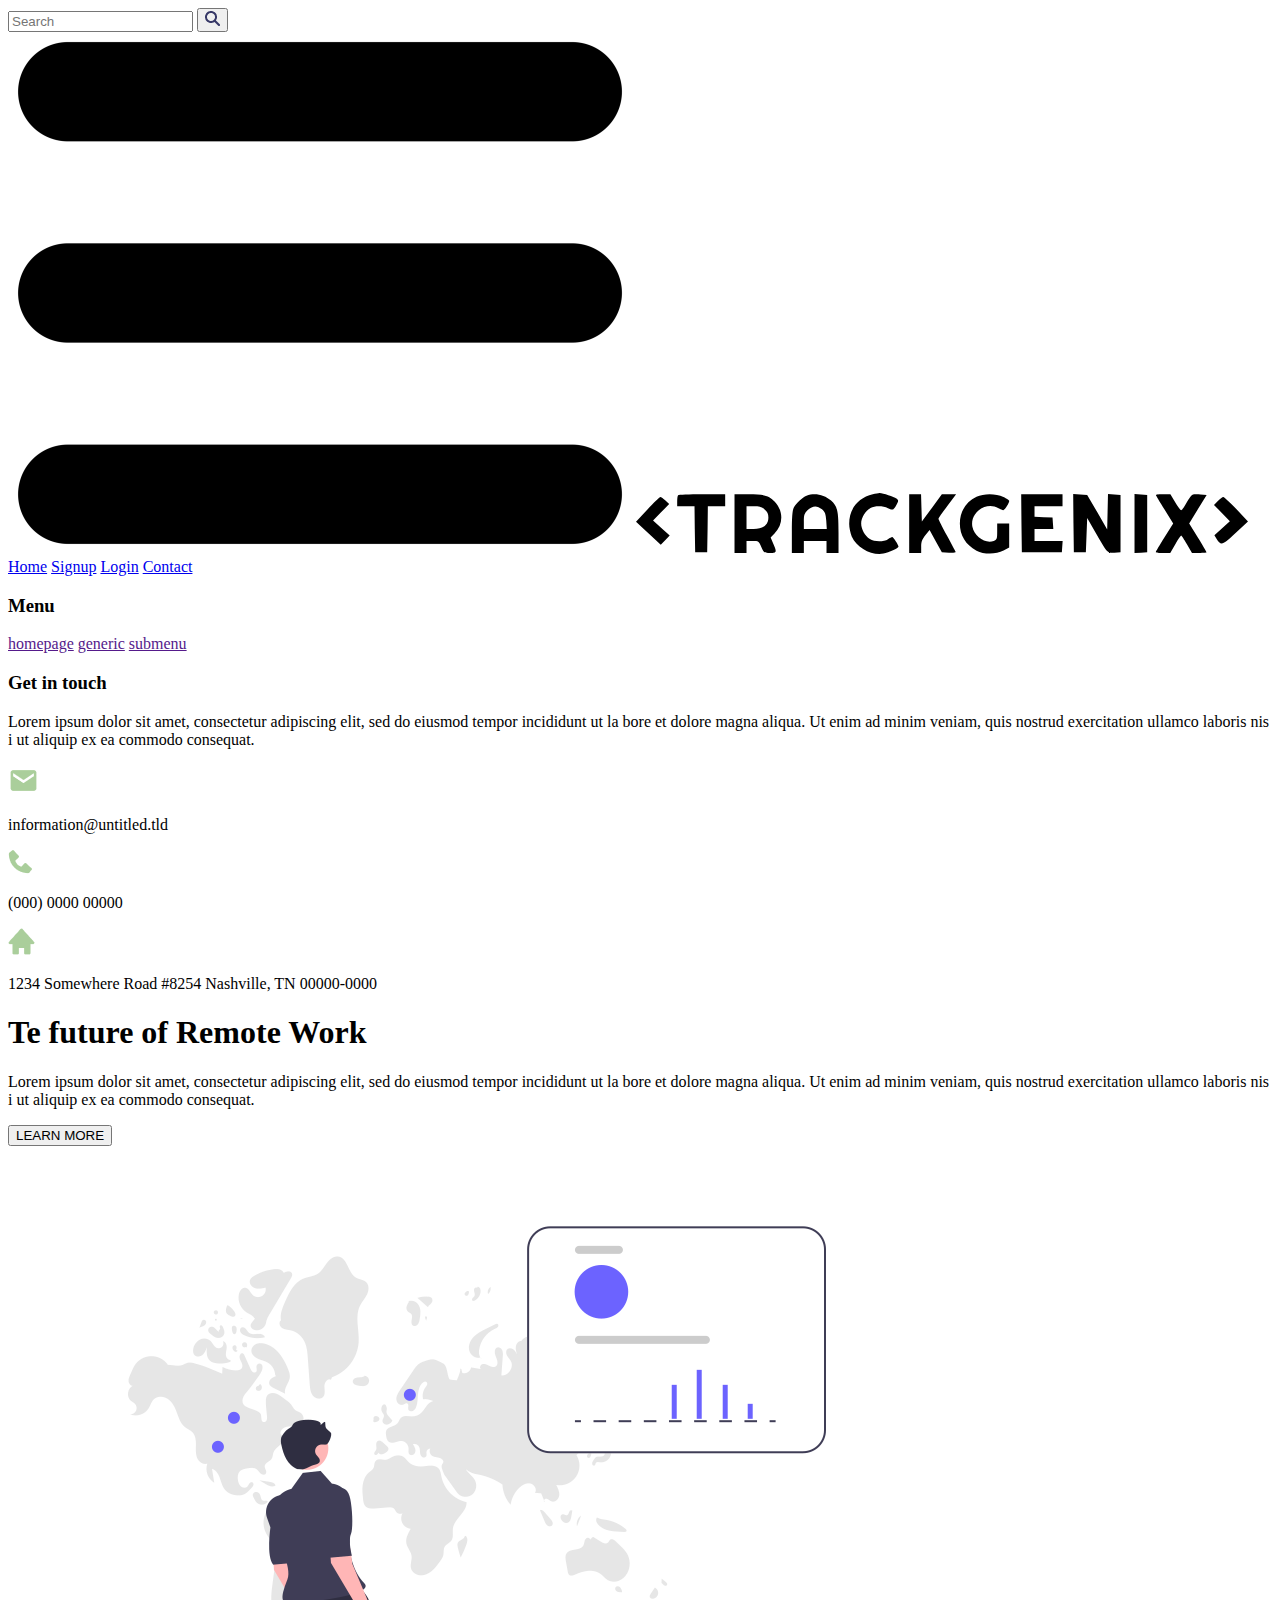
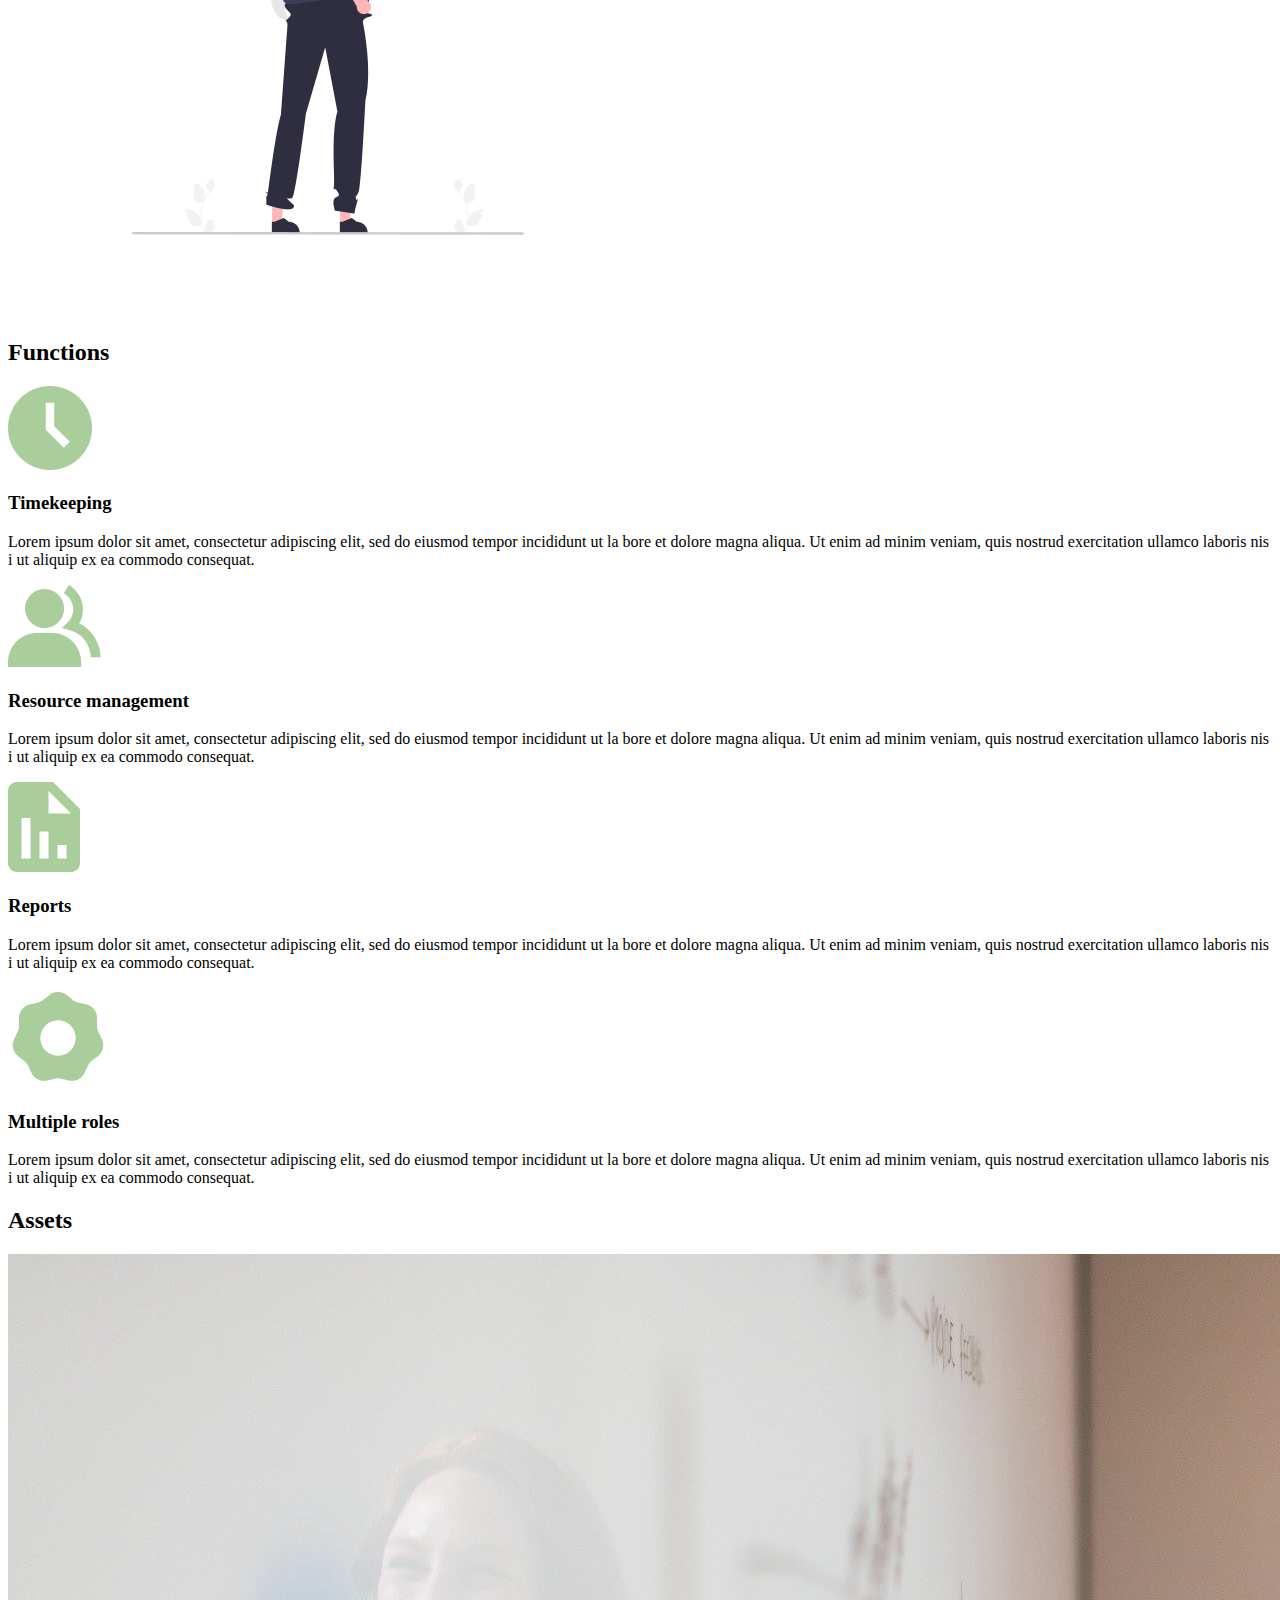
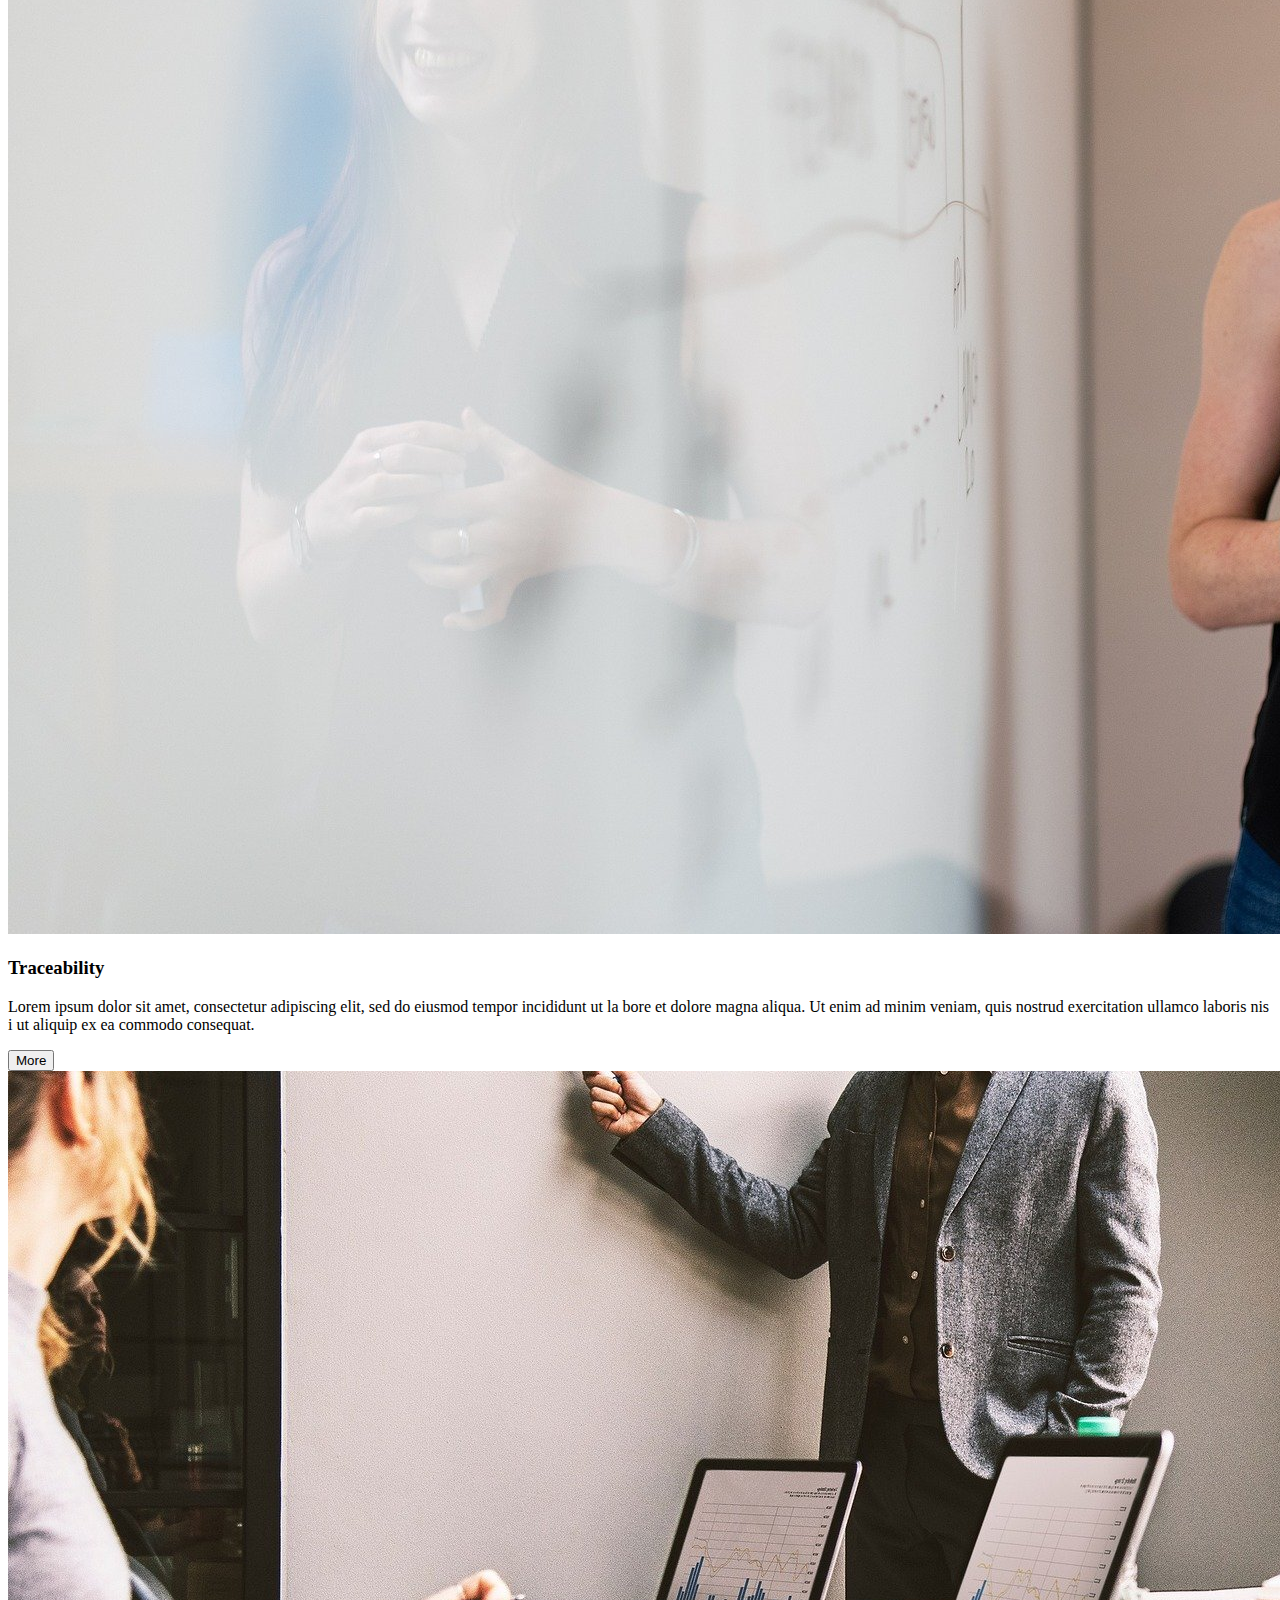
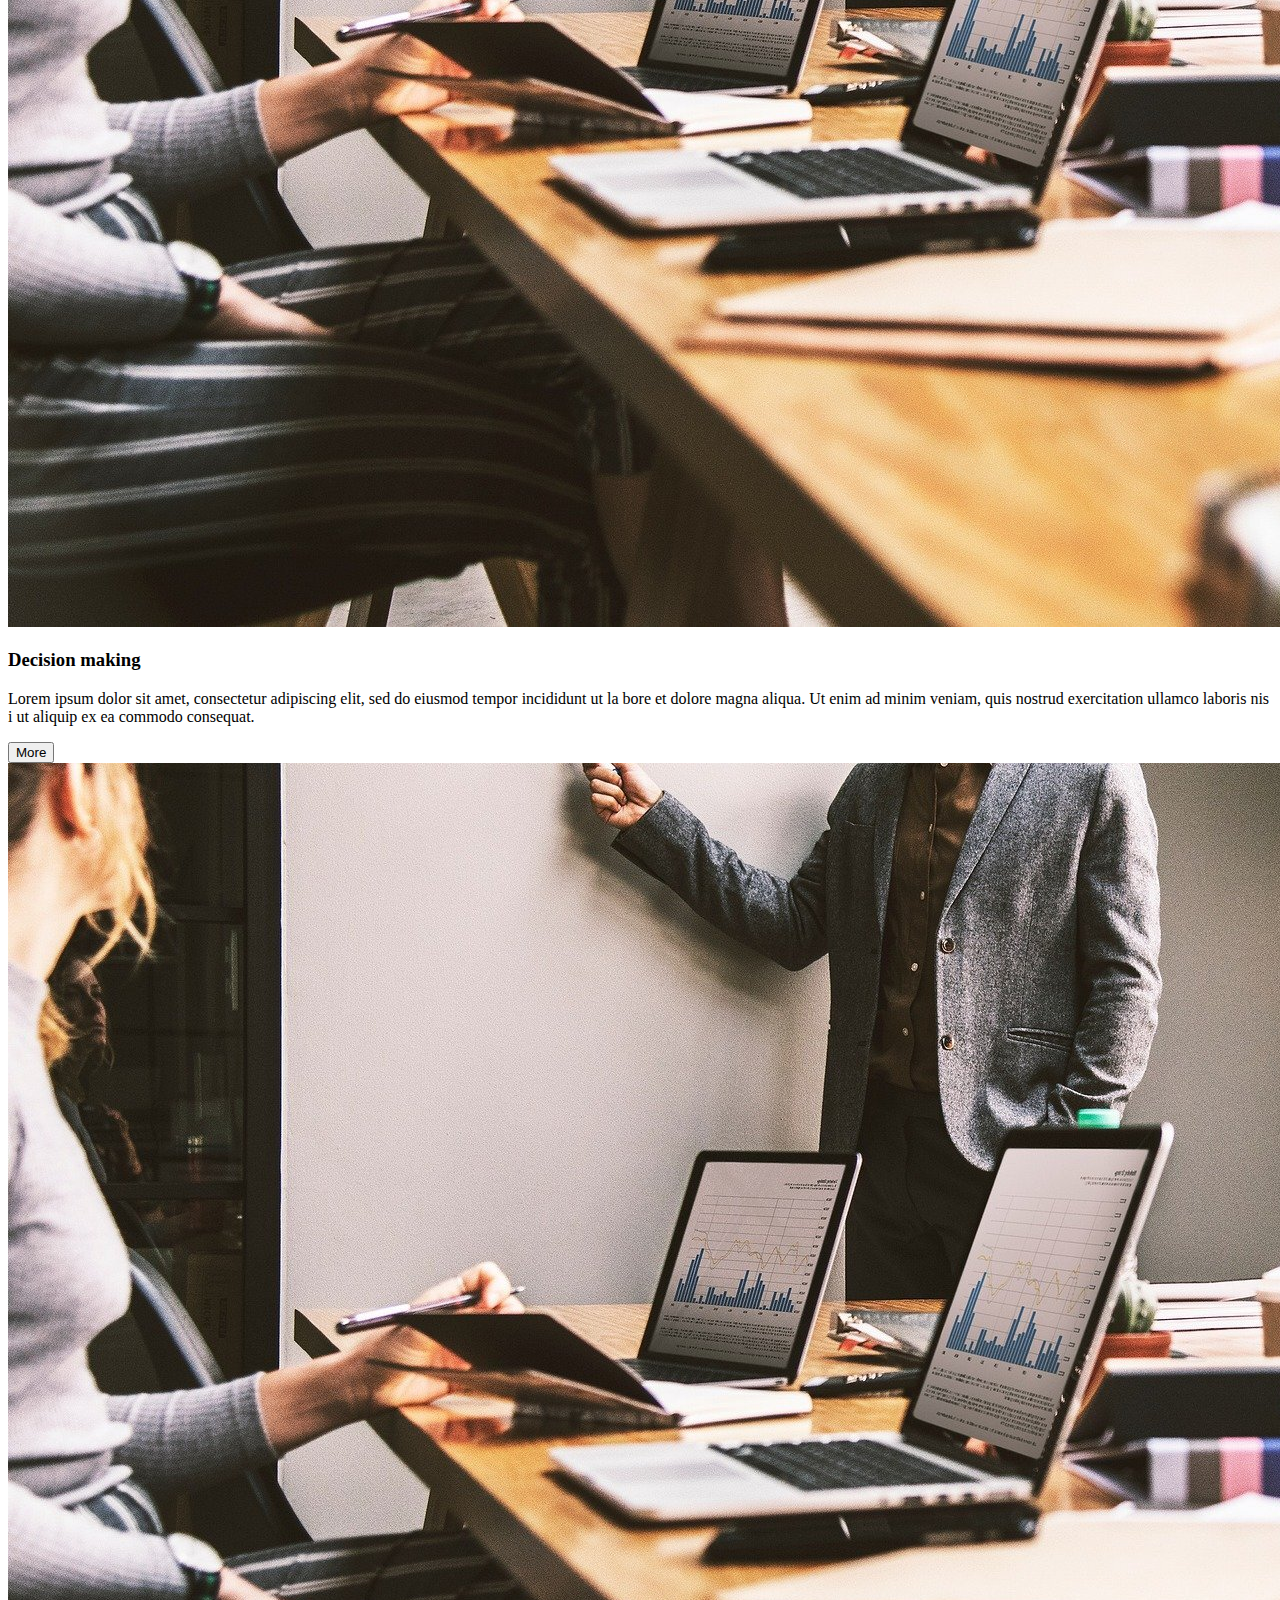
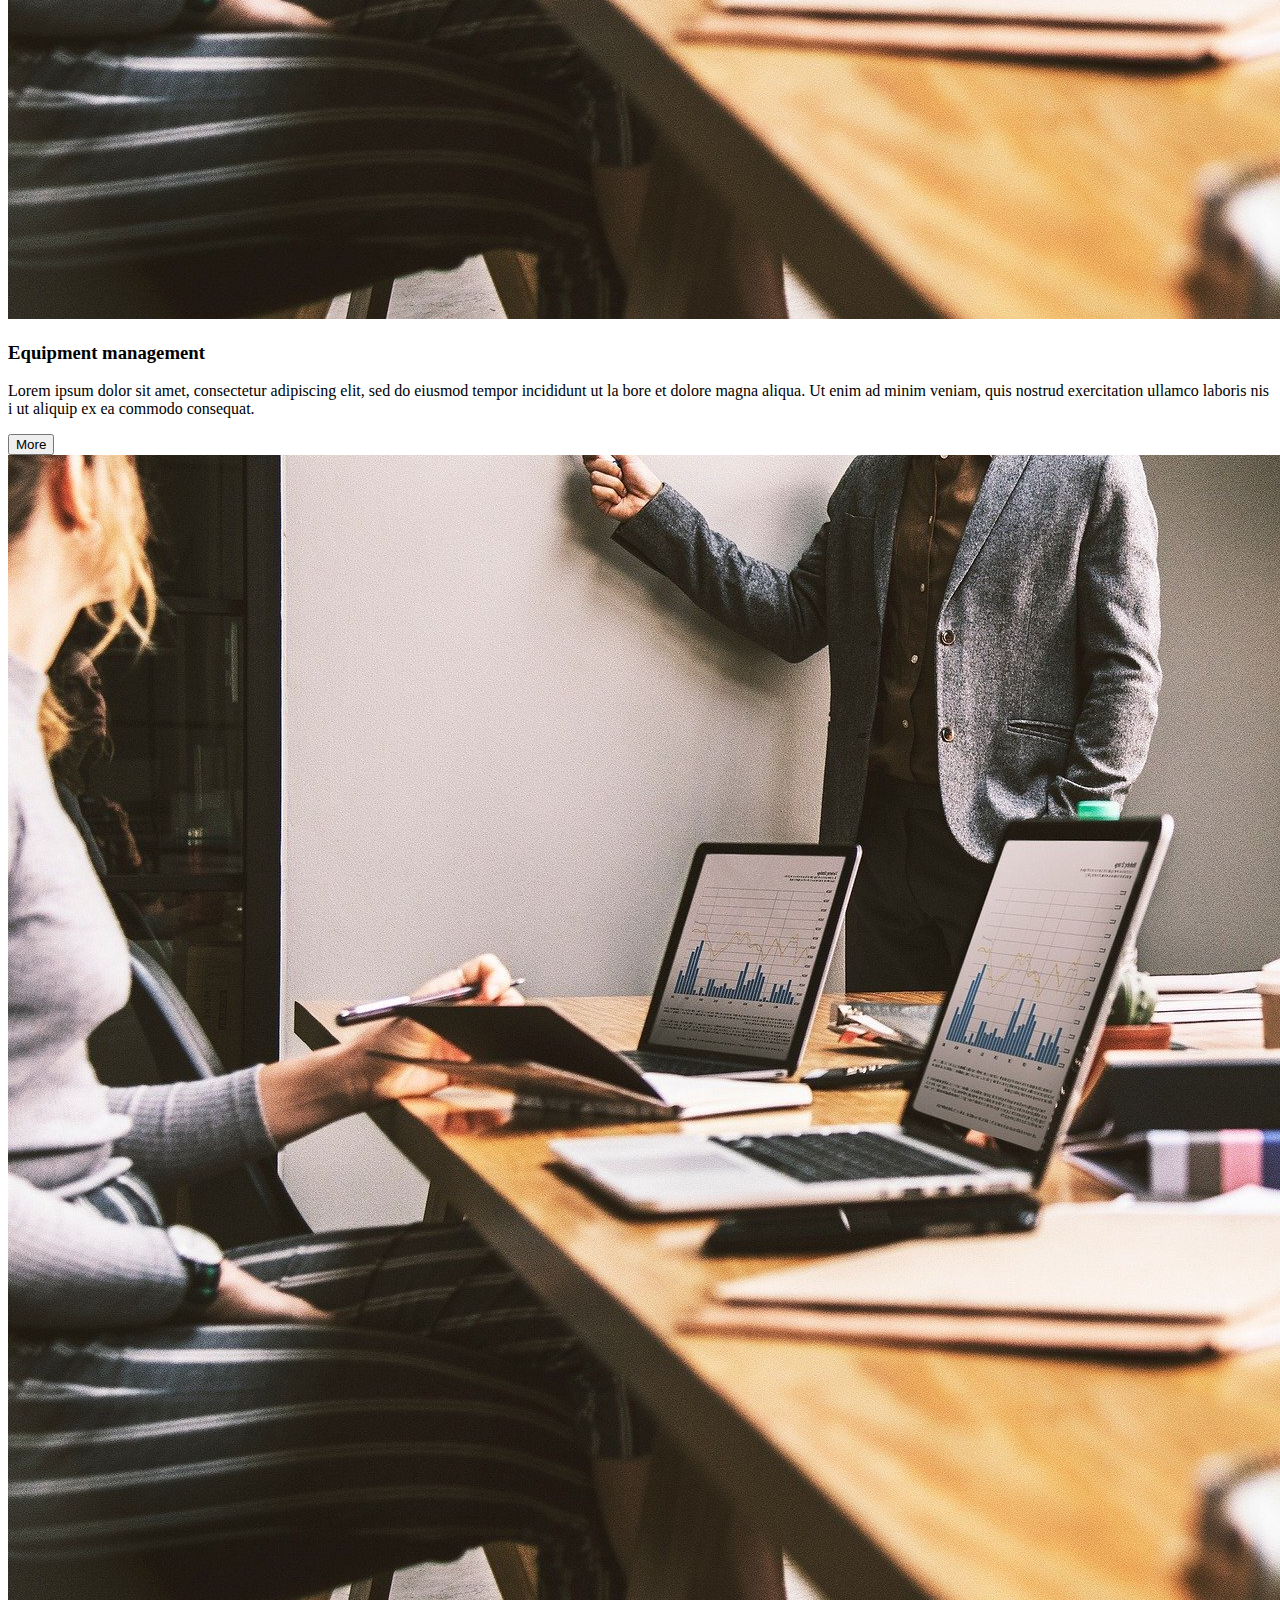
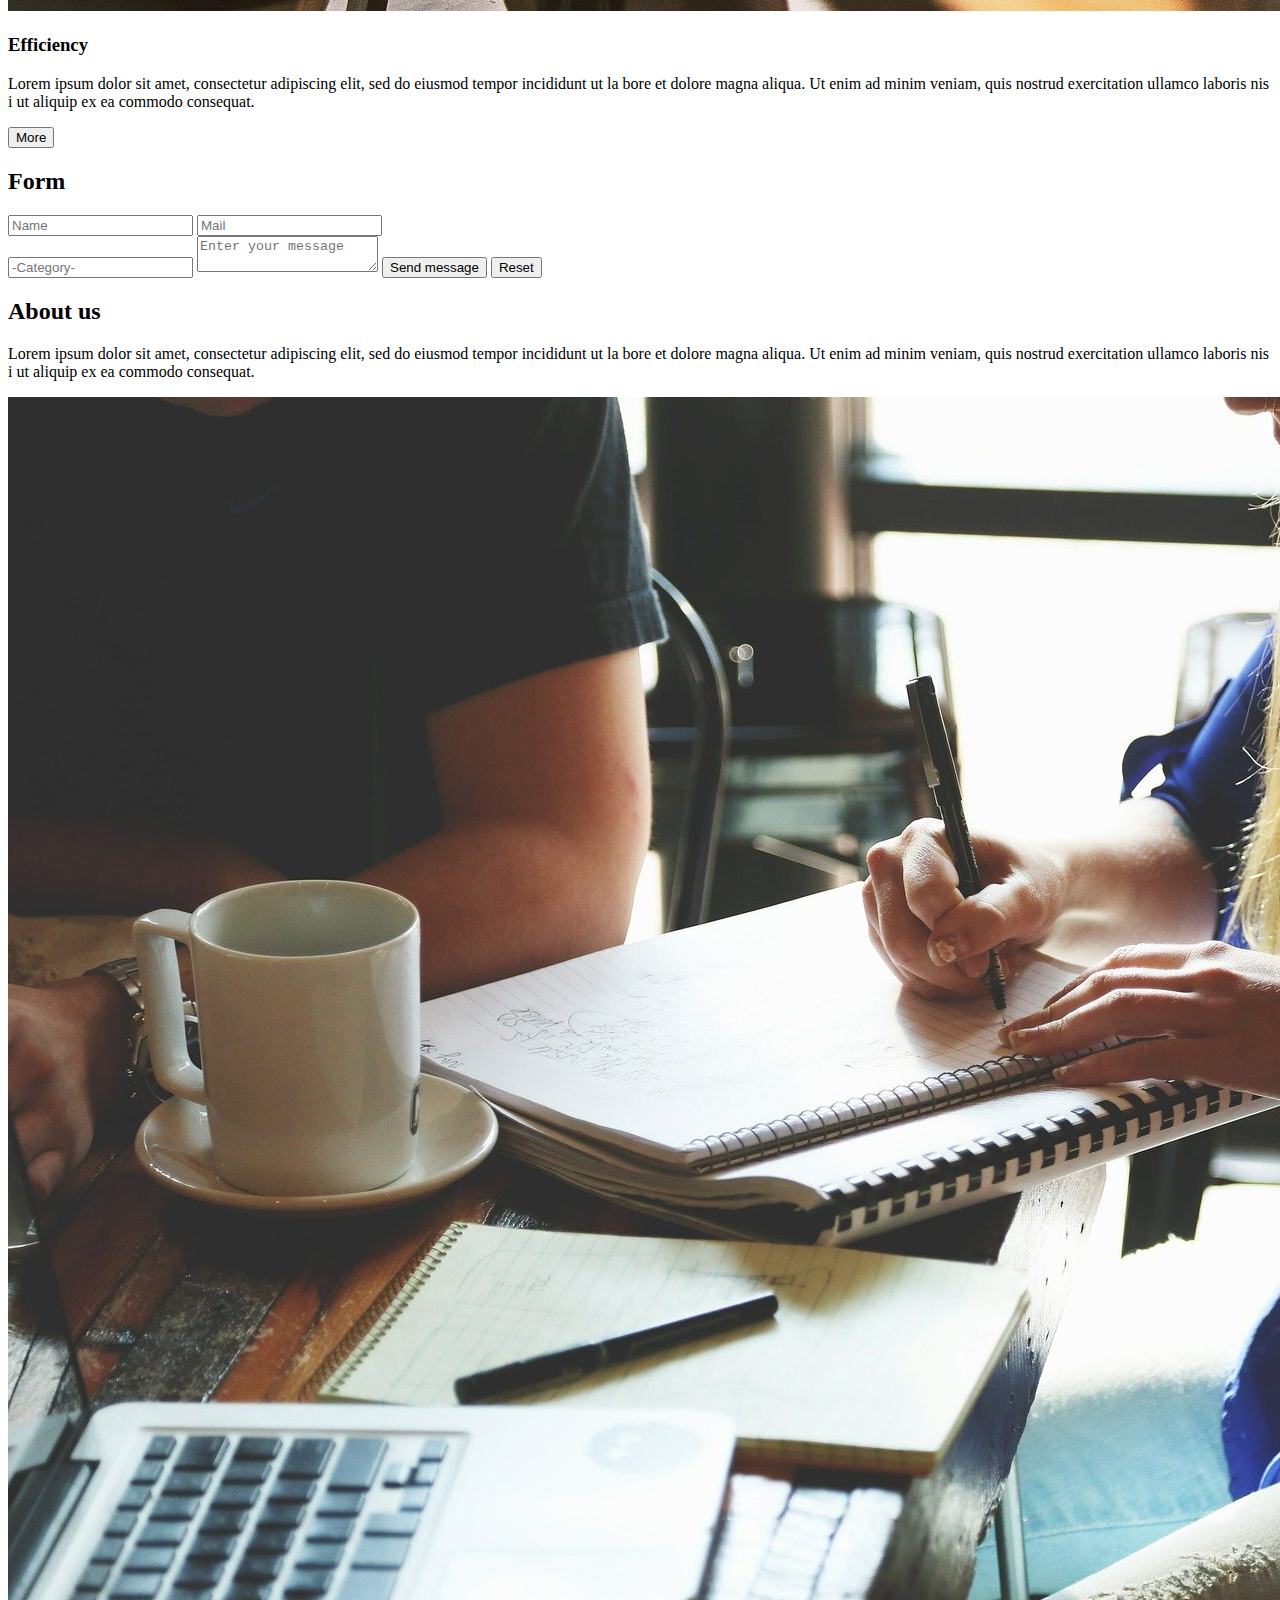
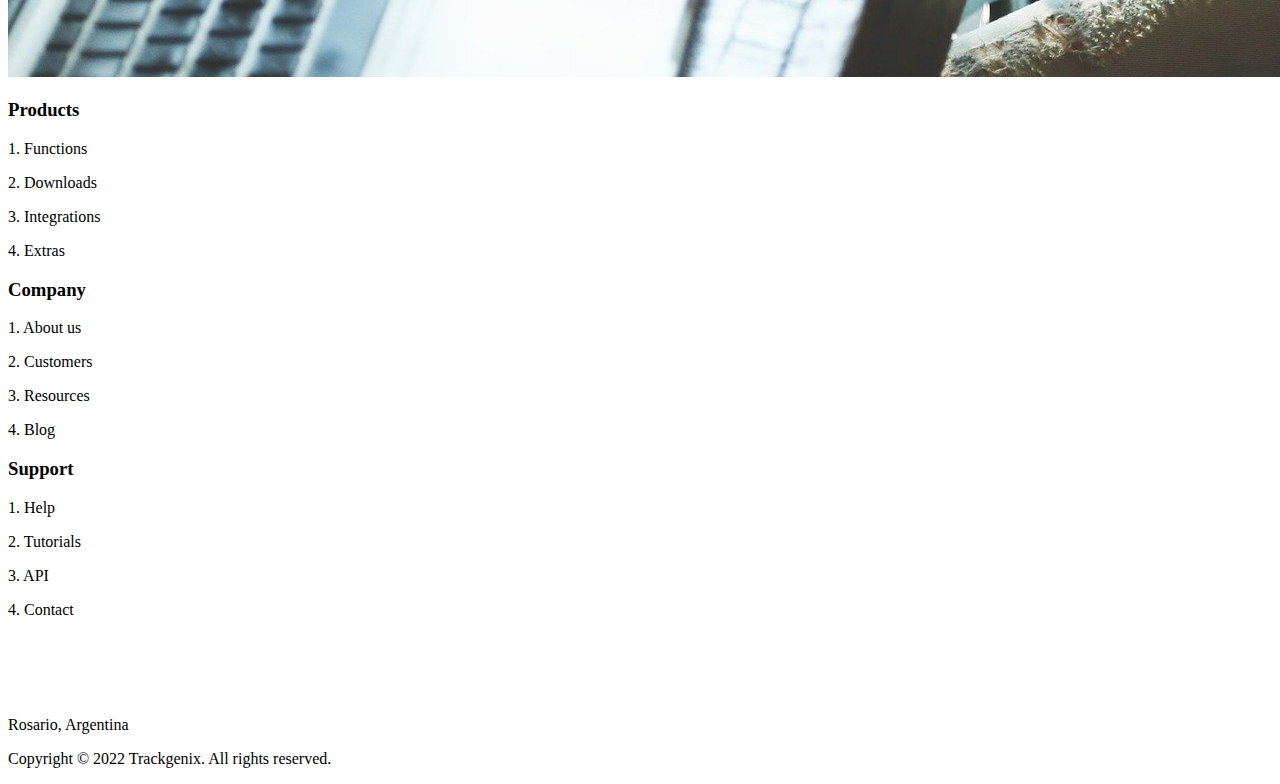
<file: Semana-01/index.html>
<!DOCTYPE html>
<html lang="en">
<head>
    <meta charset="UTF-8">
    <meta http-equiv="X-UA-Compatible" content="IE=edge">
    <meta name="viewport" content="width=device-width, initial-scale=1.0">
    <title>Document</title>
</head>
<body>
    <header>
        <!--Header: search bar-->
        <div class="search-container">
            <form action="/action_page.php">
              <input type="text" placeholder="Search" name="search">
              <button type="submit"><img src="assets/icons/Search.png" alt="Search-button"></button>
            </form>
          </div>

        <!--Header: menu, logo, options-->
        <nav>
            <div>
                <img src="assets/icons/MenuButton.png" alt="Menu-button">
                <img src="assets/icons/Logo.svg" alt="Logo-Trackgenix">
            </div>
            <div>
                <a href="#">Home</a>
                <a href="#">Signup</a>
                <a href="#">Login</a>
                <a href="#">Contact</a>
            </div>
        </nav>
        
    </header>

    <!--Side bar-->
    <aside>
        <div>
            <h3>Menu</h3>
            <a href="">homepage</a>
            <a href="">generic</a>
            <a href="">submenu</a>
        </div>
        <div>
            <h3>Get in touch</h3>
            <p>
                Lorem ipsum dolor sit amet, consectetur adipiscing elit, sed do eiusmod tempor incididunt ut la
                bore et dolore magna aliqua. Ut enim ad minim veniam, quis nostrud exercitation ullamco laboris nis
                i ut aliquip ex ea commodo consequat. 
            </p>
        </div>
        <div>
            <div>
                <img src="assets/icons/Email.png" alt="">
                <p>information@untitled.tld</p>
            </div>
            <div>
                <img src="assets/icons/Phone.png" alt="">
                <p>(000) 0000 00000</p>
            </div>
            <div>
                <img src="assets/icons/Adress.png" alt="">
                <p>1234 Somewhere Road #8254 Nashville, TN 00000-0000</p>
            </div>
        </div>
    </aside>
    
    <main>
        <!--Section: Intro-->
        <section>
            <div>
                <h1>Te future of Remote Work</h1>
                <div>
                    <p>
                        Lorem ipsum dolor sit amet, consectetur adipiscing elit, sed do eiusmod tempor incididunt ut la
                        bore et dolore magna aliqua. Ut enim ad minim veniam, quis nostrud exercitation ullamco laboris nis
                        i ut aliquip ex ea commodo consequat.
                    </p>
                </div>
                <button type="submit">LEARN MORE</button>
            </div>
            <div><img src="assets/images/intro-img.png" alt=""></div>
        </section>

        <!--Section: Functions-->
        <section>
            <h2>Functions</h2>
            <div>
                <div>
                    <img src="assets/icons/Functions1.png" alt="Functions-Timekeeping">
                    <h3>Timekeeping</h3>
                    <p>
                        Lorem ipsum dolor sit amet, consectetur adipiscing elit, sed do eiusmod tempor incididunt ut la
                        bore et dolore magna aliqua. Ut enim ad minim veniam, quis nostrud exercitation ullamco laboris nis
                        i ut aliquip ex ea commodo consequat.
                    </p>
                </div>
                <div>
                    <img src="assets/icons/Functions2.png" alt="Functions-Resource-management">
                    <h3>Resource management</h3>
                    <p>
                        Lorem ipsum dolor sit amet, consectetur adipiscing elit, sed do eiusmod tempor incididunt ut la
                        bore et dolore magna aliqua. Ut enim ad minim veniam, quis nostrud exercitation ullamco laboris nis
                        i ut aliquip ex ea commodo consequat.
                    </p>
                </div>
                <div>
                    <img src="assets/icons/Functions3.png" alt="Functions-Reports">
                    <h3>Reports</h3>
                    <p>
                        Lorem ipsum dolor sit amet, consectetur adipiscing elit, sed do eiusmod tempor incididunt ut la
                        bore et dolore magna aliqua. Ut enim ad minim veniam, quis nostrud exercitation ullamco laboris nis
                        i ut aliquip ex ea commodo consequat.
                    </p>
                </div>
                <div>
                    <img src="assets/icons/Functions4.png" alt="Functions-Multiple-roles">
                    <h3>Multiple roles</h3>
                    <p>
                        Lorem ipsum dolor sit amet, consectetur adipiscing elit, sed do eiusmod tempor incididunt ut la
                        bore et dolore magna aliqua. Ut enim ad minim veniam, quis nostrud exercitation ullamco laboris nis
                        i ut aliquip ex ea commodo consequat.
                    </p>
                </div>
                
            </div>
        </section>

        <!--Section: Assets-->
        <section>
            <h2>Assets</h2>
            <div>
                <img src="assets/images/Assets1.jpg" alt="">
                <h3>Traceability</h3>
                <p>
                    Lorem ipsum dolor sit amet, consectetur adipiscing elit, sed do eiusmod tempor incididunt ut la
                    bore et dolore magna aliqua. Ut enim ad minim veniam, quis nostrud exercitation ullamco laboris nis
                    i ut aliquip ex ea commodo consequat.
                </p>
                <button type="submit">More</button>
            </div>
            <div>
                <img src="assets/images/Assets2.jpg" alt="Functions-Multiple-roles">
                <h3>Decision making</h3>
                <p>
                    Lorem ipsum dolor sit amet, consectetur adipiscing elit, sed do eiusmod tempor incididunt ut la
                    bore et dolore magna aliqua. Ut enim ad minim veniam, quis nostrud exercitation ullamco laboris nis
                    i ut aliquip ex ea commodo consequat.
                </p>
                <button type="submit">More</button>
            </div>
            <div>
                <img src="assets/images/Assets2.jpg" alt="Functions-Multiple-roles">
                <h3>Equipment management</h3>
                <p>
                    Lorem ipsum dolor sit amet, consectetur adipiscing elit, sed do eiusmod tempor incididunt ut la
                    bore et dolore magna aliqua. Ut enim ad minim veniam, quis nostrud exercitation ullamco laboris nis
                    i ut aliquip ex ea commodo consequat.
                </p>
                <button type="submit">More</button>
            </div>
            <div>
                <img src="assets/images/Assets2.jpg" alt="Functions-Multiple-roles">
                <h3>Efficiency</h3>
                <p>
                    Lorem ipsum dolor sit amet, consectetur adipiscing elit, sed do eiusmod tempor incididunt ut la
                    bore et dolore magna aliqua. Ut enim ad minim veniam, quis nostrud exercitation ullamco laboris nis
                    i ut aliquip ex ea commodo consequat.
                </p>
                <button type="submit">More</button>
            </div>
        </section>

        <!--Section: Form-->
        <section>
            <h2>Form</h2>
            <div>
                <form action="">
                    <div>
                        <input type="text" id="name" name="name" placeholder="Name">
                        <input type="text" id="email" name="mail" placeholder="Mail">  
                    </div>
                    <input type="text" id="category" name="category" placeholder="-Category-">
                    <textarea name="message" placeholder="Enter your message"></textarea>
                    <button type="submit">Send message</button>
                    <button type="submit">Reset</button>
                </form>
            </div>
        </section>

        <!--Section: About us-->
        <section>
            <h2>About us</h2>
            <article>
                <p>
                    Lorem ipsum dolor sit amet, consectetur adipiscing elit, sed do eiusmod tempor incididunt ut la
                    bore et dolore magna aliqua. Ut enim ad minim veniam, quis nostrud exercitation ullamco laboris nis
                    i ut aliquip ex ea commodo consequat.
                </p>
                <img src="assets/images/AboutUs.jpg" alt="">
            </article>
            
            <div>
                <div>
                    <h3>Products</h3>
                    <p>1. Functions</p>
                    <p>2. Downloads</p>
                    <p>3. Integrations</p>
                    <p>4. Extras</p>
                </div>
                <div>
                    <h3>Company</h3>
                    <p>1. About us</p>
                    <p>2. Customers</p>
                    <p>3. Resources</p>
                    <p>4. Blog</p>
                </div>
                <div>
                    <h3>Support</h3>
                    <p>1. Help</p>
                    <p>2. Tutorials</p>
                    <p>3. API</p>
                    <p>4. Contact</p>
                </div>
            </div>
        </section>
    </main>

    <footer>
        <div>
            <a href=""><img src="assets/icons/Twitter.png" alt="Twitter"></a>
            <a href=""><img src="assets/icons/Linkedin.png" alt="Linkedin"></a>
            <a href=""><img src="assets/icons/Instagram.png" alt="Instagram"></a>
            <a href=""><img src="assets/icons/Facebook.png" alt="Facebook"></a>
        </div>
        <div>
            <p>Rosario, Argentina</p>
            <p>Copyright © 2022 Trackgenix. All rights reserved.</p>
        </div>
    </footer>

</body>
</html>
</file>
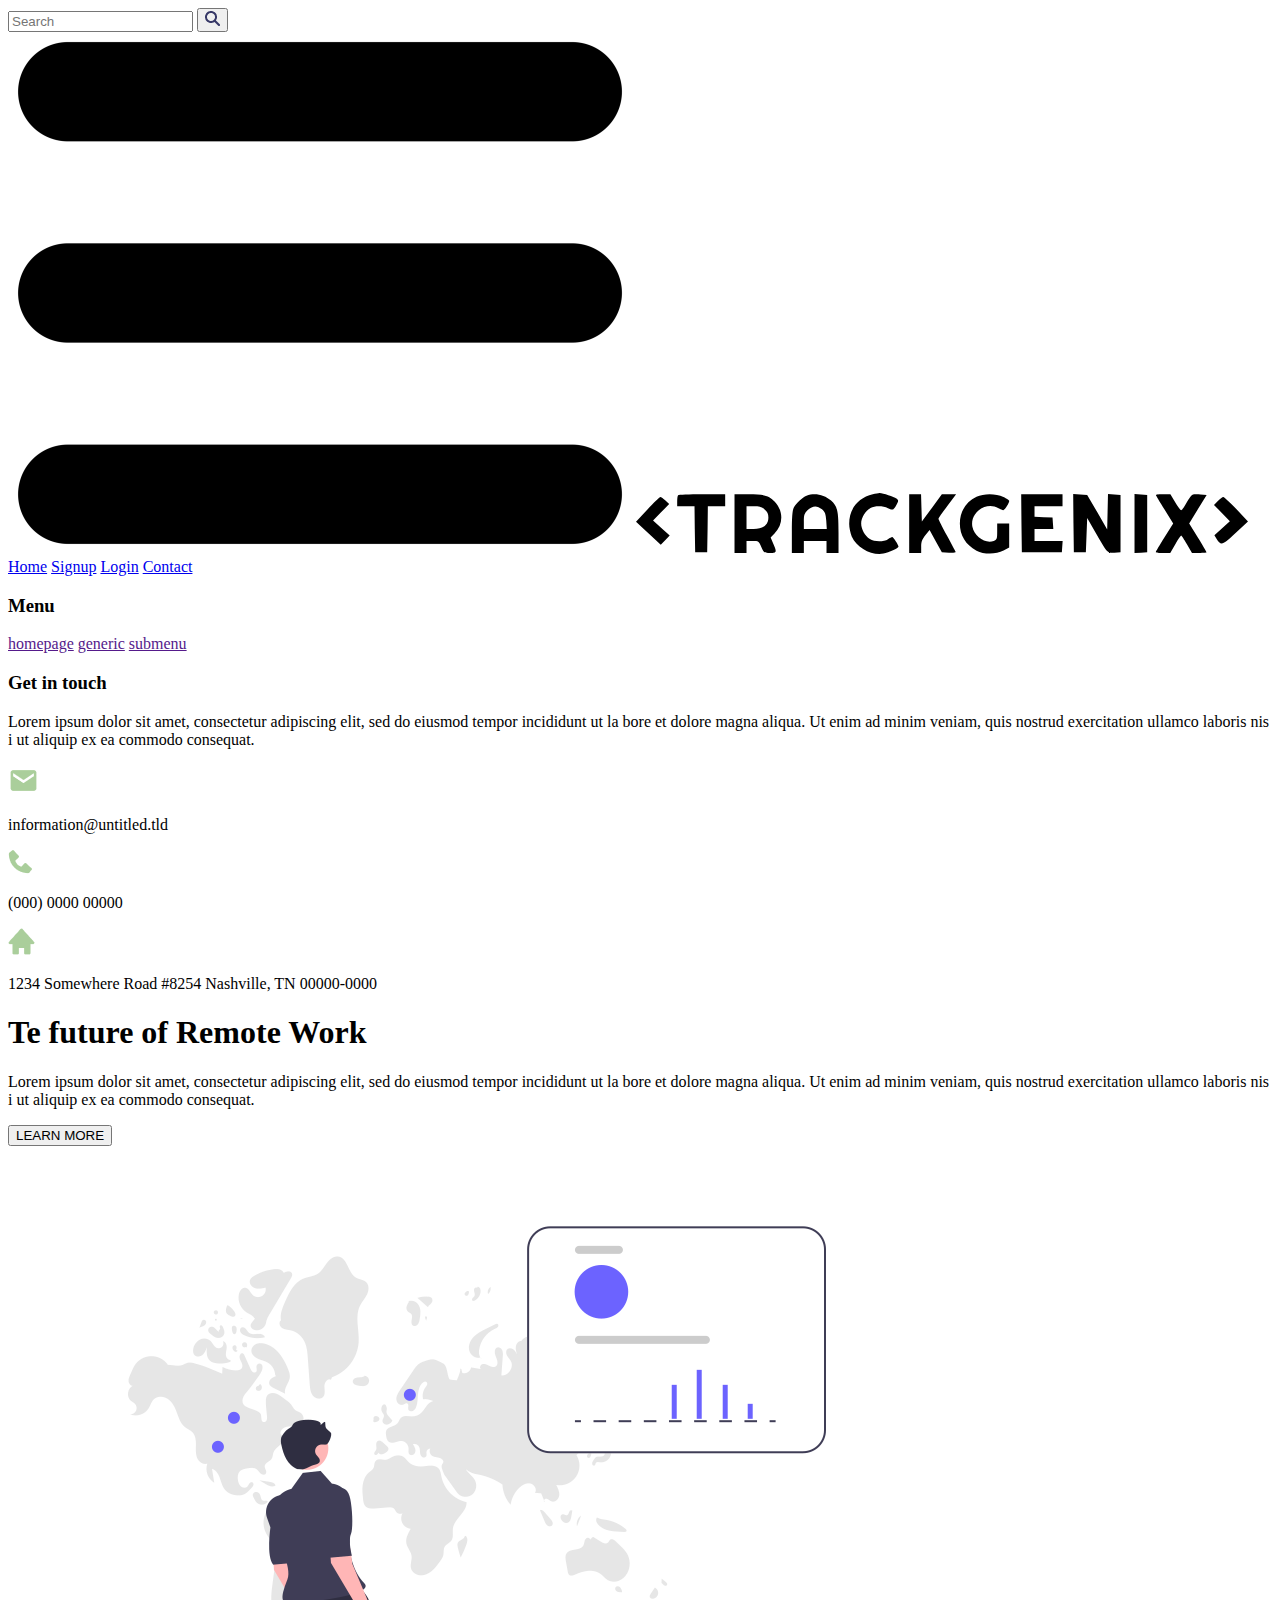
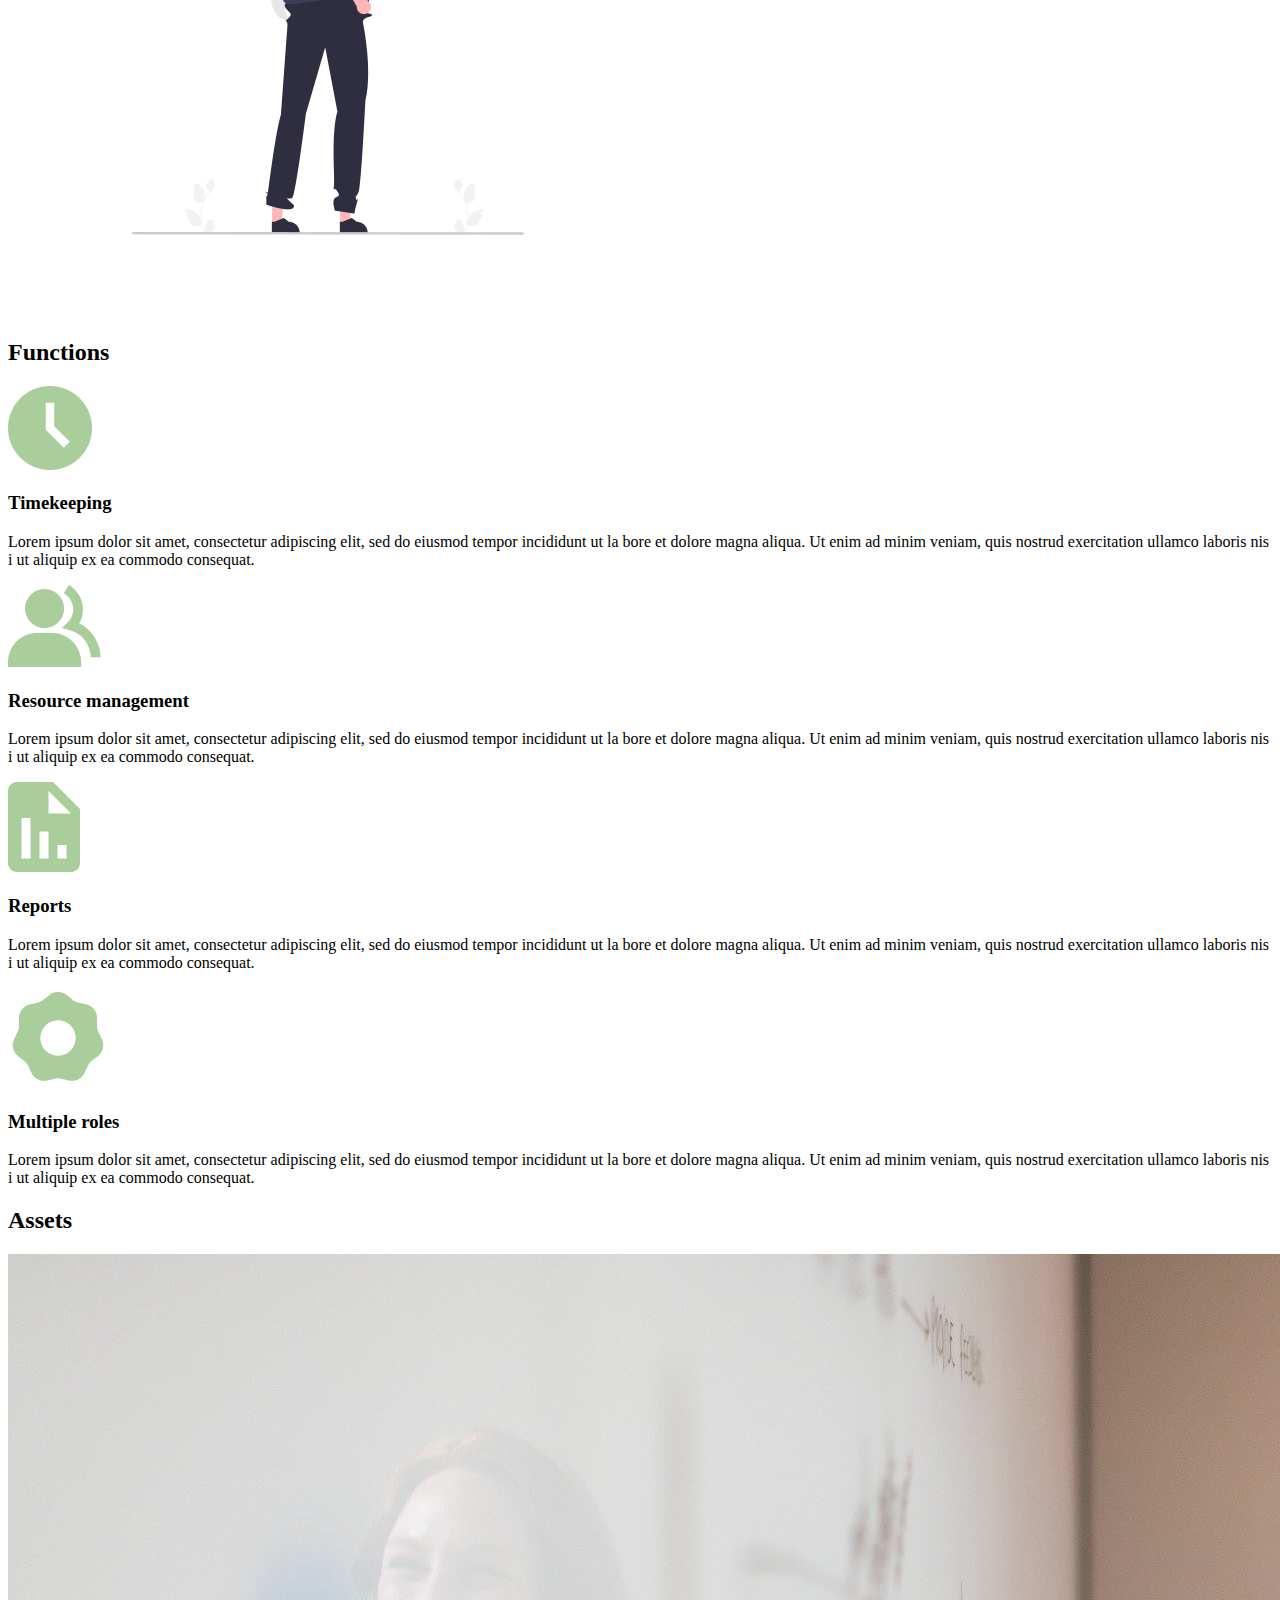
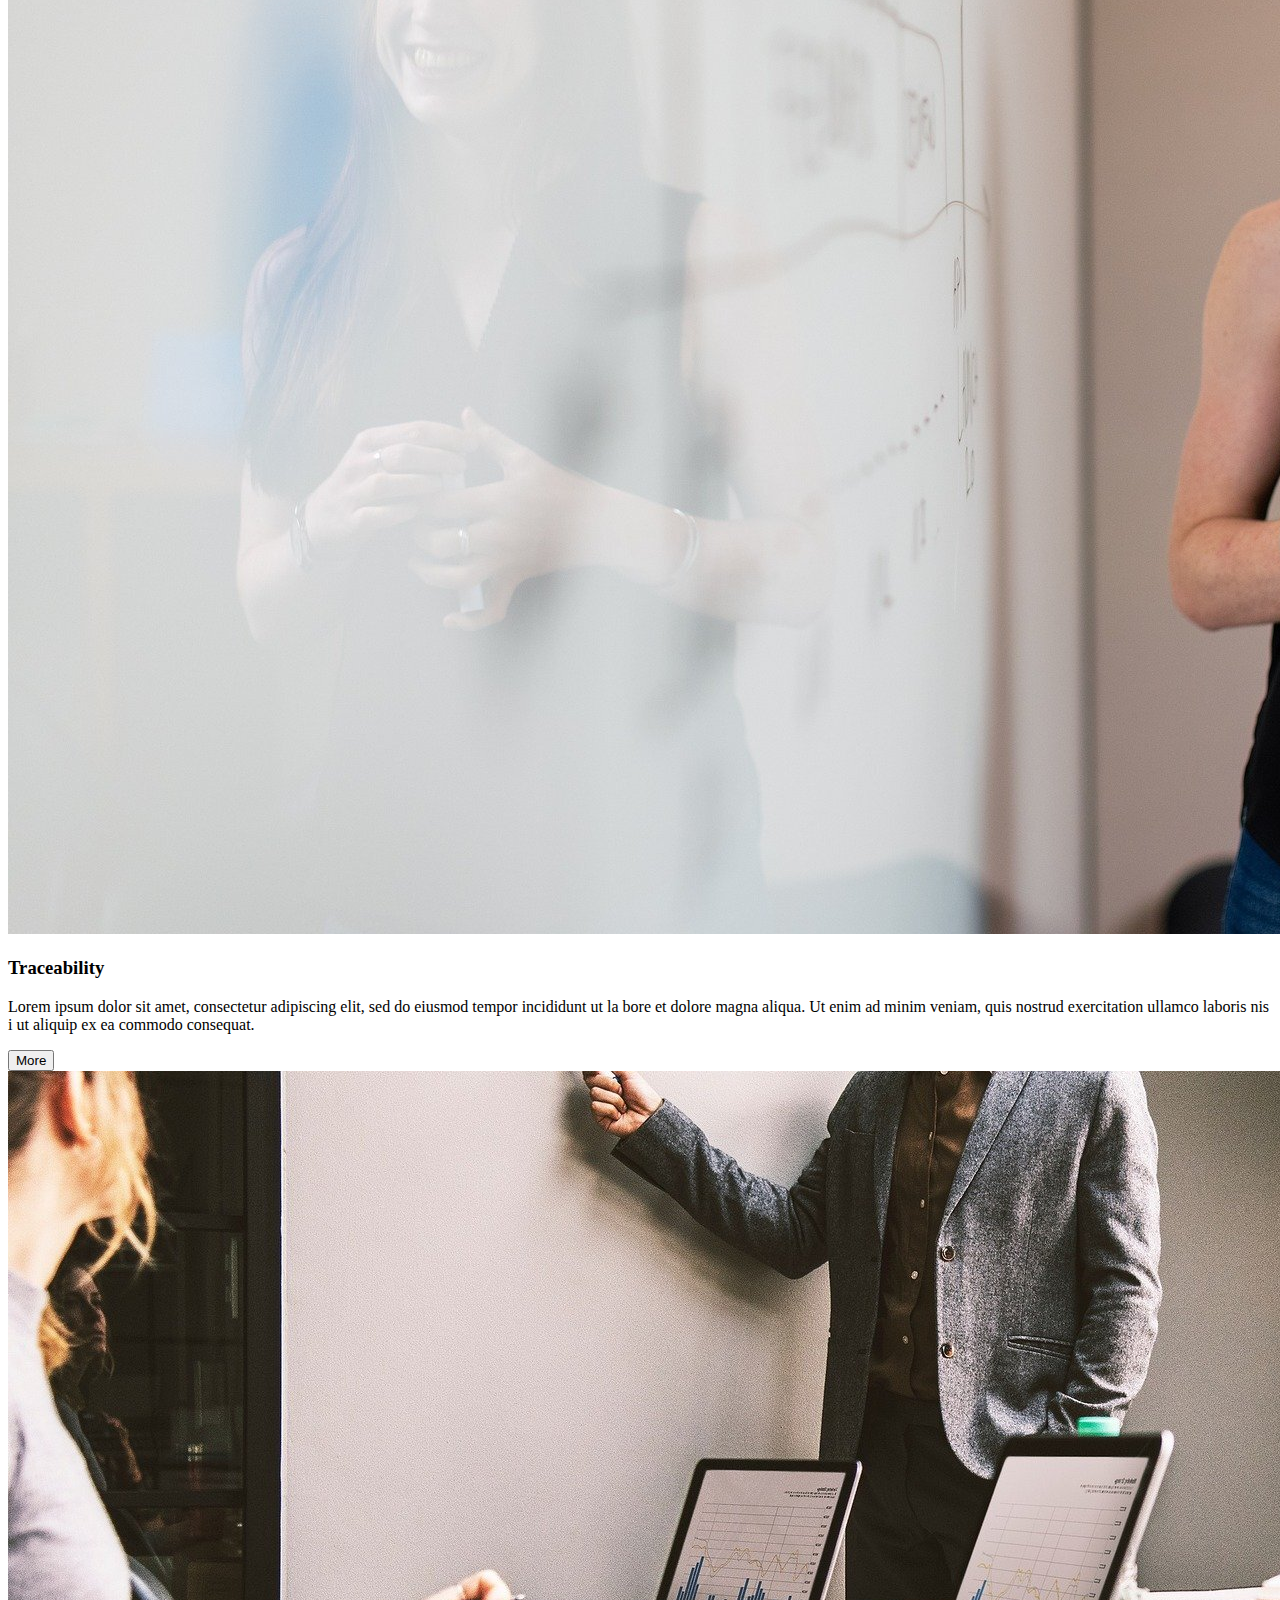
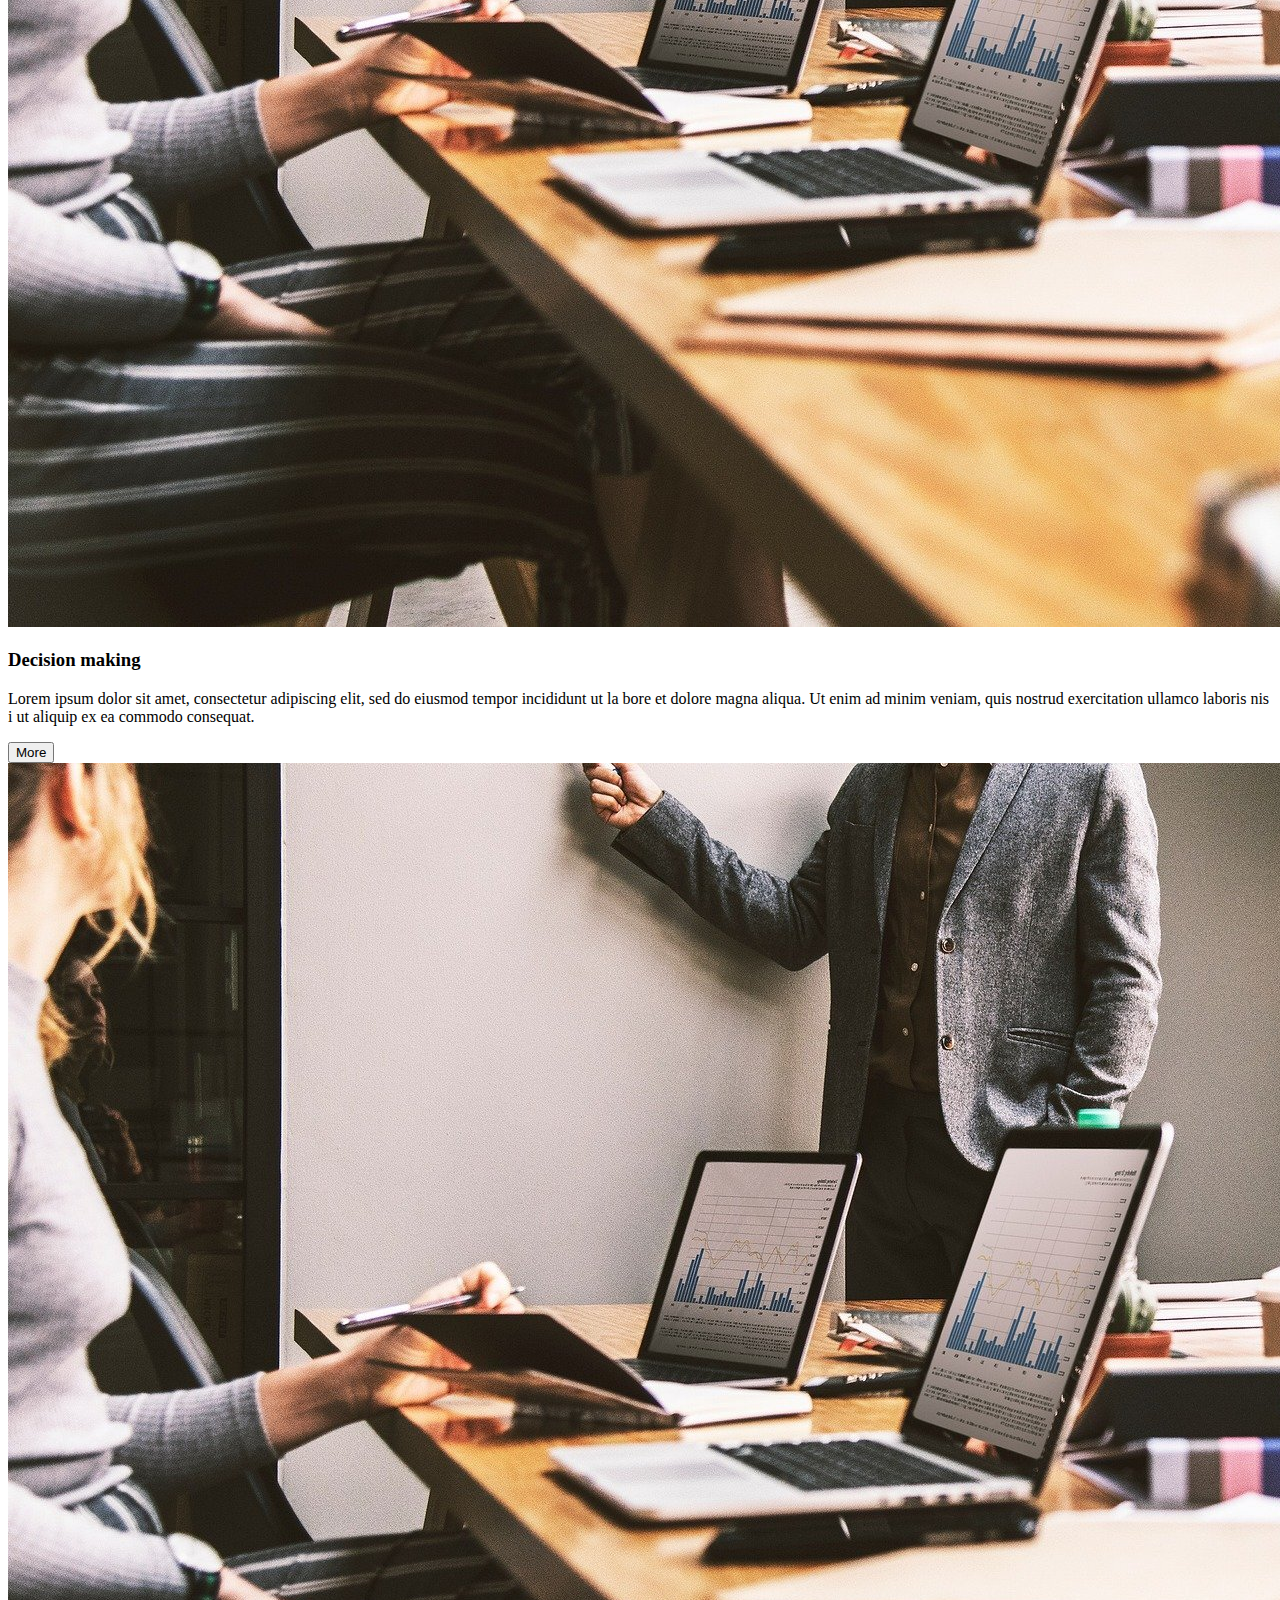
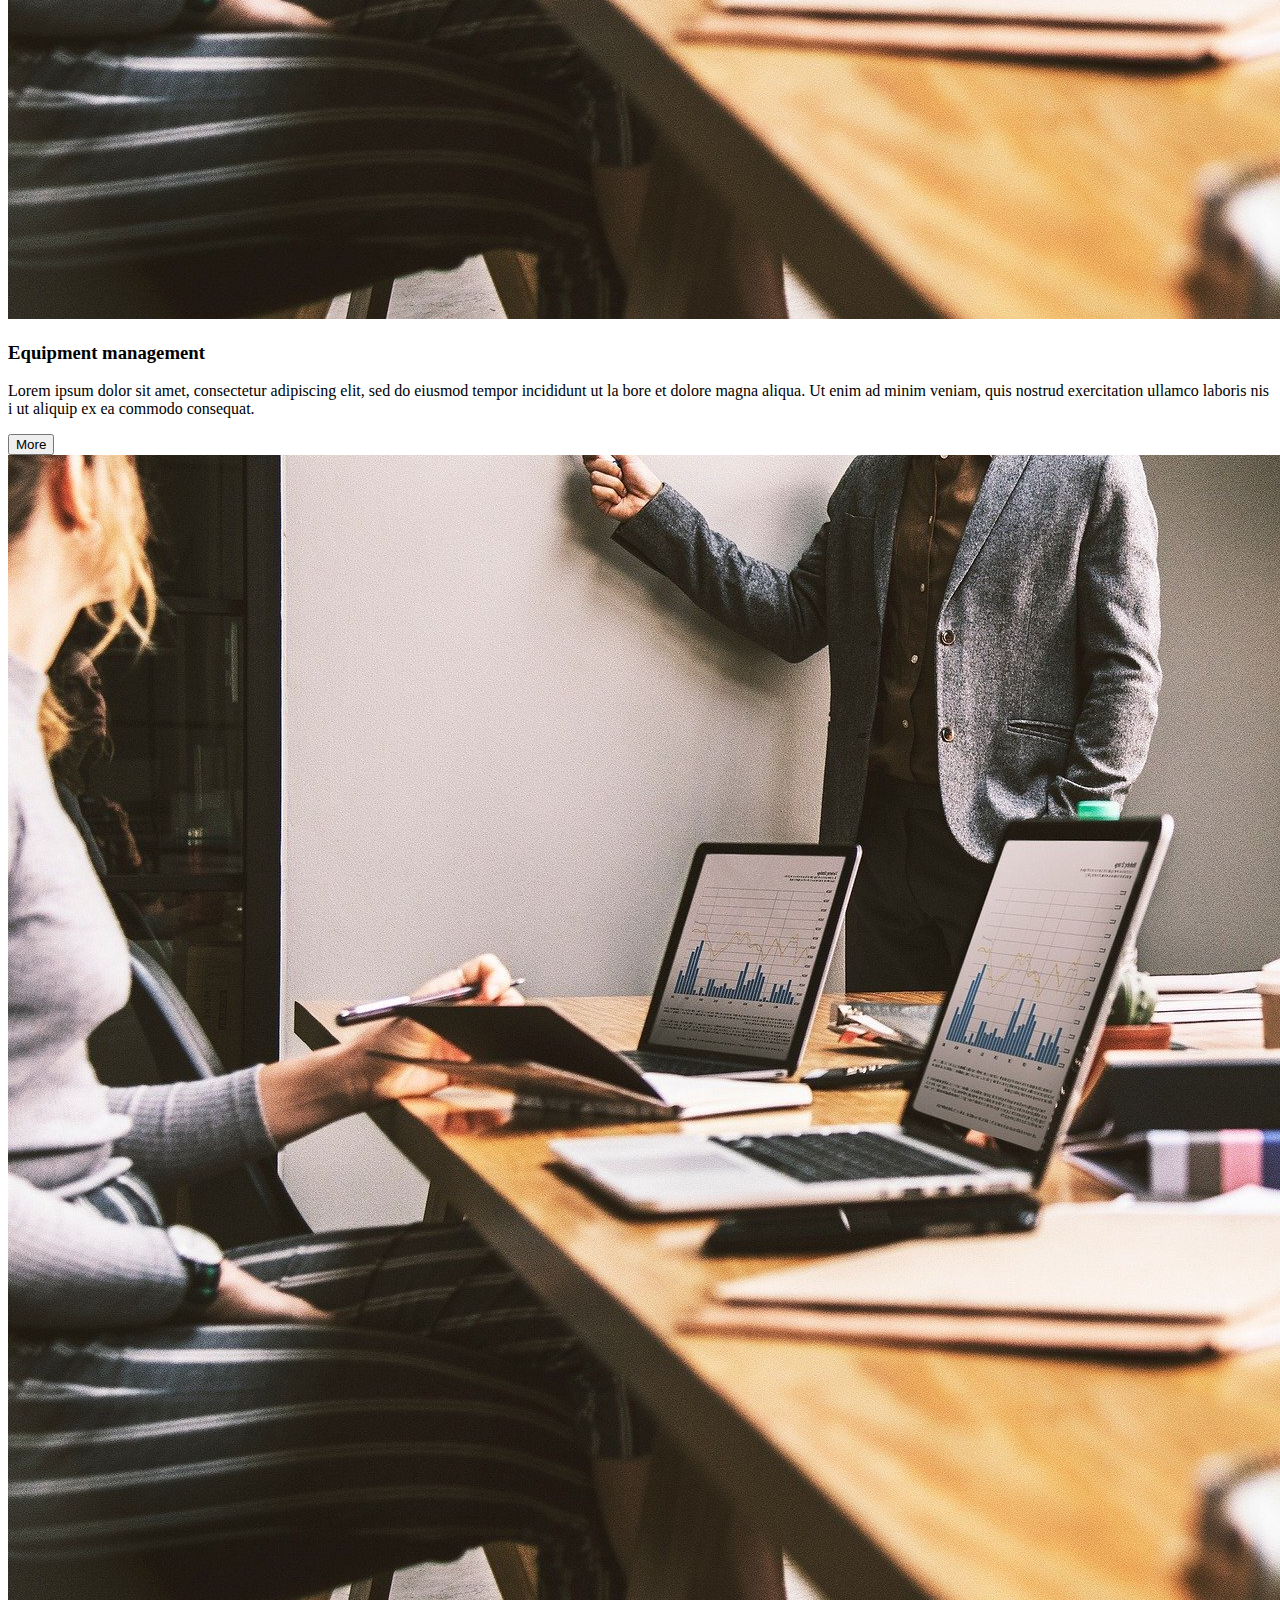
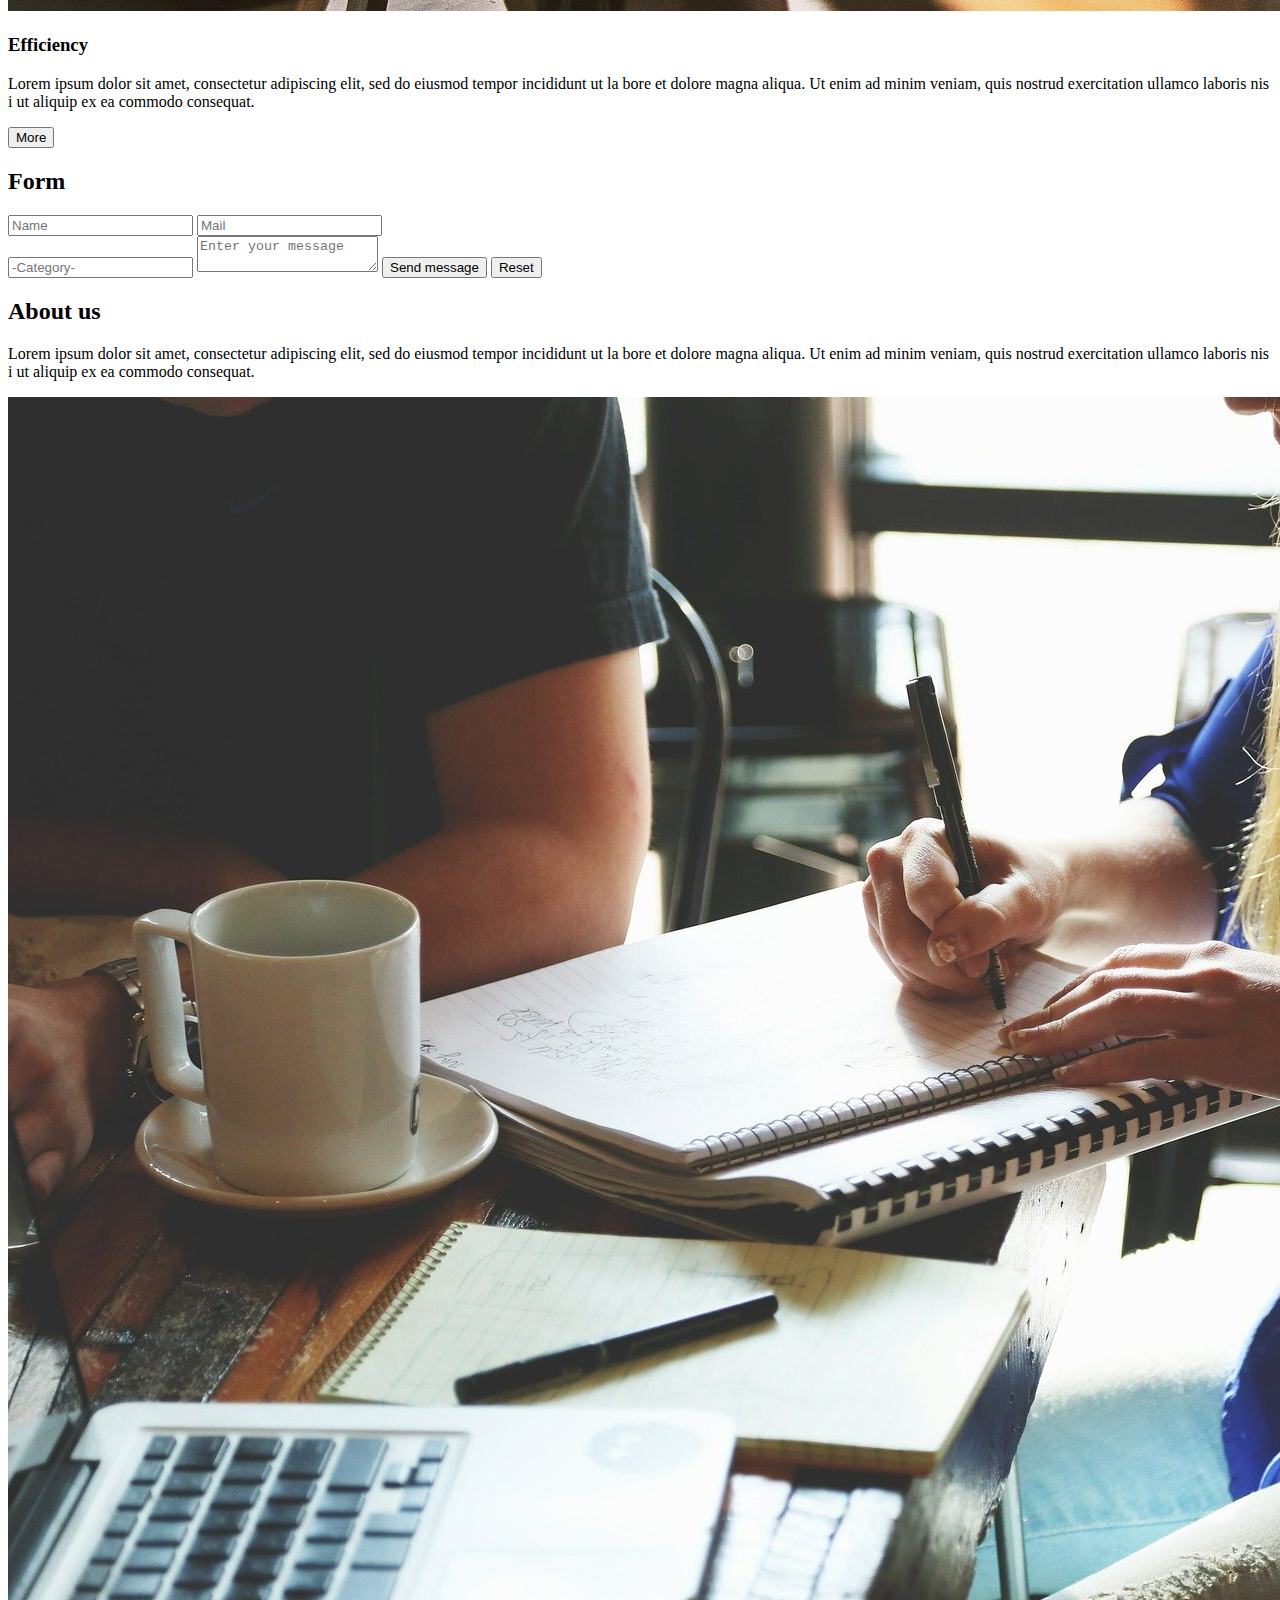
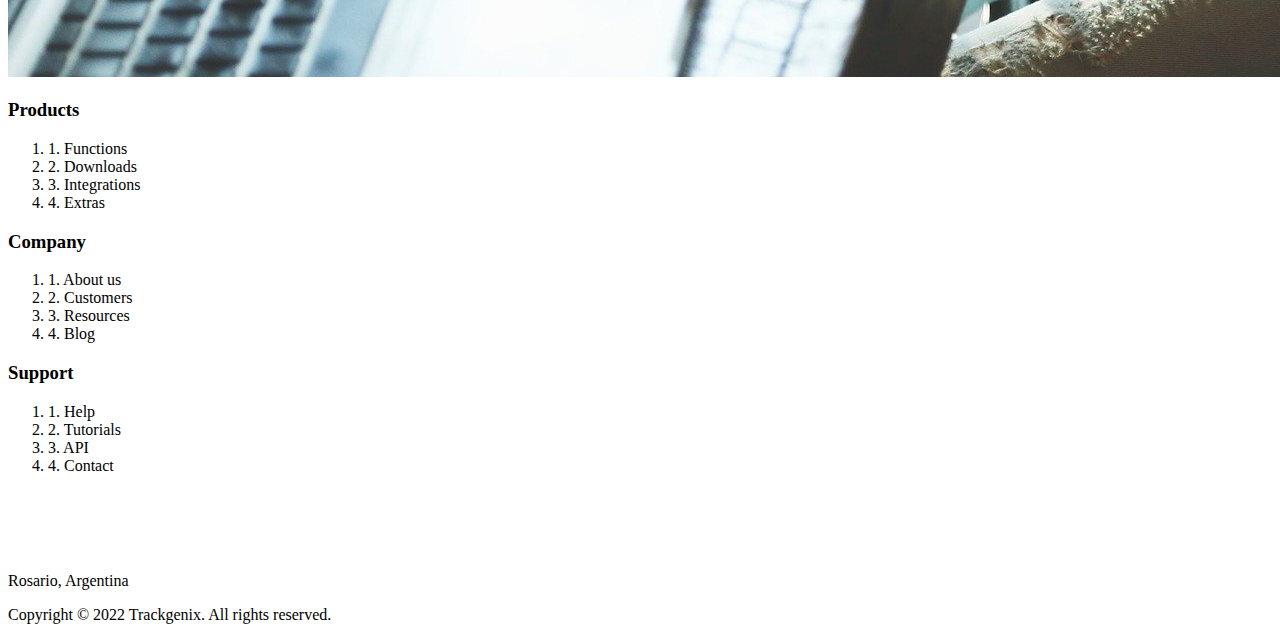
<file: Semana-02/index.html>
<!DOCTYPE html>
<html lang="en">
<head>
    <meta charset="UTF-8">
    <meta http-equiv="X-UA-Compatible" content="IE=edge">
    <meta name="viewport" content="width=device-width, initial-scale=1.0">
    <title>Document</title>
</head>
<body>
    <header>
        <!--Header: search bar-->
        <div class="search-container">
            <form action="/action_page.php">
              <input type="text" placeholder="Search" name="search">
              <button type="submit"><img src="assets/icons/Search.png" alt="Search-button"></button>
            </form>
          </div>

        <!--Header: menu, logo, options-->
        <nav>
            <div>
                <img src="assets/icons/MenuButton.png" alt="Menu-button">
                <img src="assets/icons/Logo.svg" alt="Logo-Trackgenix">
            </div>
            <div>
                <a href="#">Home</a>
                <a href="#">Signup</a>
                <a href="#">Login</a>
                <a href="#">Contact</a>
            </div>
        </nav>
        
    </header>

    <!--Side bar-->
    <aside>
        <div>
            <h3>Menu</h3>
            <a href="">homepage</a>
            <a href="">generic</a>
            <a href="">submenu</a>
        </div>
        <div>
            <h3>Get in touch</h3>
            <p>
                Lorem ipsum dolor sit amet, consectetur adipiscing elit, sed do eiusmod tempor incididunt ut la
                bore et dolore magna aliqua. Ut enim ad minim veniam, quis nostrud exercitation ullamco laboris nis
                i ut aliquip ex ea commodo consequat. 
            </p>
        </div>
        <div>
            <div>
                <img src="assets/icons/Email.png" alt="">
                <p>information@untitled.tld</p>
            </div>
            <div>
                <img src="assets/icons/Phone.png" alt="">
                <p>(000) 0000 00000</p>
            </div>
            <div>
                <img src="assets/icons/Adress.png" alt="">
                <p>1234 Somewhere Road #8254 Nashville, TN 00000-0000</p>
            </div>
        </div>
    </aside>
    
    <main>
        <!--Section: Intro-->
        <section>
            <div>
                <h1>Te future of Remote Work</h1>
                <div>
                    <p>
                        Lorem ipsum dolor sit amet, consectetur adipiscing elit, sed do eiusmod tempor incididunt ut la
                        bore et dolore magna aliqua. Ut enim ad minim veniam, quis nostrud exercitation ullamco laboris nis
                        i ut aliquip ex ea commodo consequat.
                    </p>
                </div>
                <button type="submit">LEARN MORE</button>
            </div>
            <div><img src="assets/images/intro-img.png" alt=""></div>
        </section>

        <!--Section: Functions-->
        <section>
            <h2>Functions</h2>
            <div>
                <div>
                    <img src="assets/icons/Functions1.png" alt="Functions-Timekeeping">
                    <h3>Timekeeping</h3>
                    <p>
                        Lorem ipsum dolor sit amet, consectetur adipiscing elit, sed do eiusmod tempor incididunt ut la
                        bore et dolore magna aliqua. Ut enim ad minim veniam, quis nostrud exercitation ullamco laboris nis
                        i ut aliquip ex ea commodo consequat.
                    </p>
                </div>
                <div>
                    <img src="assets/icons/Functions2.png" alt="Functions-Resource-management">
                    <h3>Resource management</h3>
                    <p>
                        Lorem ipsum dolor sit amet, consectetur adipiscing elit, sed do eiusmod tempor incididunt ut la
                        bore et dolore magna aliqua. Ut enim ad minim veniam, quis nostrud exercitation ullamco laboris nis
                        i ut aliquip ex ea commodo consequat.
                    </p>
                </div>
                <div>
                    <img src="assets/icons/Functions3.png" alt="Functions-Reports">
                    <h3>Reports</h3>
                    <p>
                        Lorem ipsum dolor sit amet, consectetur adipiscing elit, sed do eiusmod tempor incididunt ut la
                        bore et dolore magna aliqua. Ut enim ad minim veniam, quis nostrud exercitation ullamco laboris nis
                        i ut aliquip ex ea commodo consequat.
                    </p>
                </div>
                <div>
                    <img src="assets/icons/Functions4.png" alt="Functions-Multiple-roles">
                    <h3>Multiple roles</h3>
                    <p>
                        Lorem ipsum dolor sit amet, consectetur adipiscing elit, sed do eiusmod tempor incididunt ut la
                        bore et dolore magna aliqua. Ut enim ad minim veniam, quis nostrud exercitation ullamco laboris nis
                        i ut aliquip ex ea commodo consequat.
                    </p>
                </div>
                
            </div>
        </section>

        <!--Section: Assets-->
        <section>
            <h2>Assets</h2>
            <div>
                <img src="assets/images/Assets1.jpg" alt="">
                <h3>Traceability</h3>
                <p>
                    Lorem ipsum dolor sit amet, consectetur adipiscing elit, sed do eiusmod tempor incididunt ut la
                    bore et dolore magna aliqua. Ut enim ad minim veniam, quis nostrud exercitation ullamco laboris nis
                    i ut aliquip ex ea commodo consequat.
                </p>
                <button type="submit">More</button>
            </div>
            <div>
                <img src="assets/images/Assets2.jpg" alt="Functions-Multiple-roles">
                <h3>Decision making</h3>
                <p>
                    Lorem ipsum dolor sit amet, consectetur adipiscing elit, sed do eiusmod tempor incididunt ut la
                    bore et dolore magna aliqua. Ut enim ad minim veniam, quis nostrud exercitation ullamco laboris nis
                    i ut aliquip ex ea commodo consequat.
                </p>
                <button type="submit">More</button>
            </div>
            <div>
                <img src="assets/images/Assets2.jpg" alt="Functions-Multiple-roles">
                <h3>Equipment management</h3>
                <p>
                    Lorem ipsum dolor sit amet, consectetur adipiscing elit, sed do eiusmod tempor incididunt ut la
                    bore et dolore magna aliqua. Ut enim ad minim veniam, quis nostrud exercitation ullamco laboris nis
                    i ut aliquip ex ea commodo consequat.
                </p>
                <button type="submit">More</button>
            </div>
            <div>
                <img src="assets/images/Assets2.jpg" alt="Functions-Multiple-roles">
                <h3>Efficiency</h3>
                <p>
                    Lorem ipsum dolor sit amet, consectetur adipiscing elit, sed do eiusmod tempor incididunt ut la
                    bore et dolore magna aliqua. Ut enim ad minim veniam, quis nostrud exercitation ullamco laboris nis
                    i ut aliquip ex ea commodo consequat.
                </p>
                <button type="submit">More</button>
            </div>
        </section>

        <!--Section: Form-->
        <section>
            <h2>Form</h2>
            <div>
                <form action="">
                    <div>
                        <input type="text" id="name" name="name" placeholder="Name">
                        <input type="text" id="email" name="mail" placeholder="Mail">  
                    </div>
                    <input type="text" id="category" name="category" placeholder="-Category-">
                    <textarea name="message" placeholder="Enter your message"></textarea>
                    <button type="submit">Send message</button>
                    <button type="submit">Reset</button>
                </form>
            </div>
        </section>

        <!--Section: About us-->
        <section>
            <h2>About us</h2>
            <div>
                <p>
                    Lorem ipsum dolor sit amet, consectetur adipiscing elit, sed do eiusmod tempor incididunt ut la
                    bore et dolore magna aliqua. Ut enim ad minim veniam, quis nostrud exercitation ullamco laboris nis
                    i ut aliquip ex ea commodo consequat.
                </p>
                <img src="assets/images/AboutUs.jpg" alt="">
            </div>
            <div>
                <div>
                    <h3>Products</h3>
                    <ol>
                        <li>1. Functions</li>
                        <li>2. Downloads</li>
                        <li>3. Integrations</li>
                        <li>4. Extras</li>
                    </ol>
                </div>
                <div>
                    <h3>Company</h3>
                    <ol>
                        <li>1. About us</li>
                        <li>2. Customers</li>
                        <li>3. Resources</li>
                        <li>4. Blog</li>
                    </ol>
                </div>
                <div>
                    <h3>Support</h3>
                    <ol>
                        <li>1. Help</li>
                        <li>2. Tutorials</li>
                        <li>3. API</li>
                        <li>4. Contact</li>
                    </ol>
                </div>
            </div>
        </section>
    </main>

    <footer>
        <div>
            <a href=""><img src="assets/icons/Twitter.png" alt="Twitter"></a>
            <a href=""><img src="assets/icons/Linkedin.png" alt="Linkedin"></a>
            <a href=""><img src="assets/icons/Instagram.png" alt="Instagram"></a>
            <a href=""><img src="assets/icons/Facebook.png" alt="Facebook"></a>
        </div>
        <div>
            <p>Rosario, Argentina</p>
            <p>Copyright © 2022 Trackgenix. All rights reserved.</p>
        </div>
    </footer>

</body>
</html>
</file>
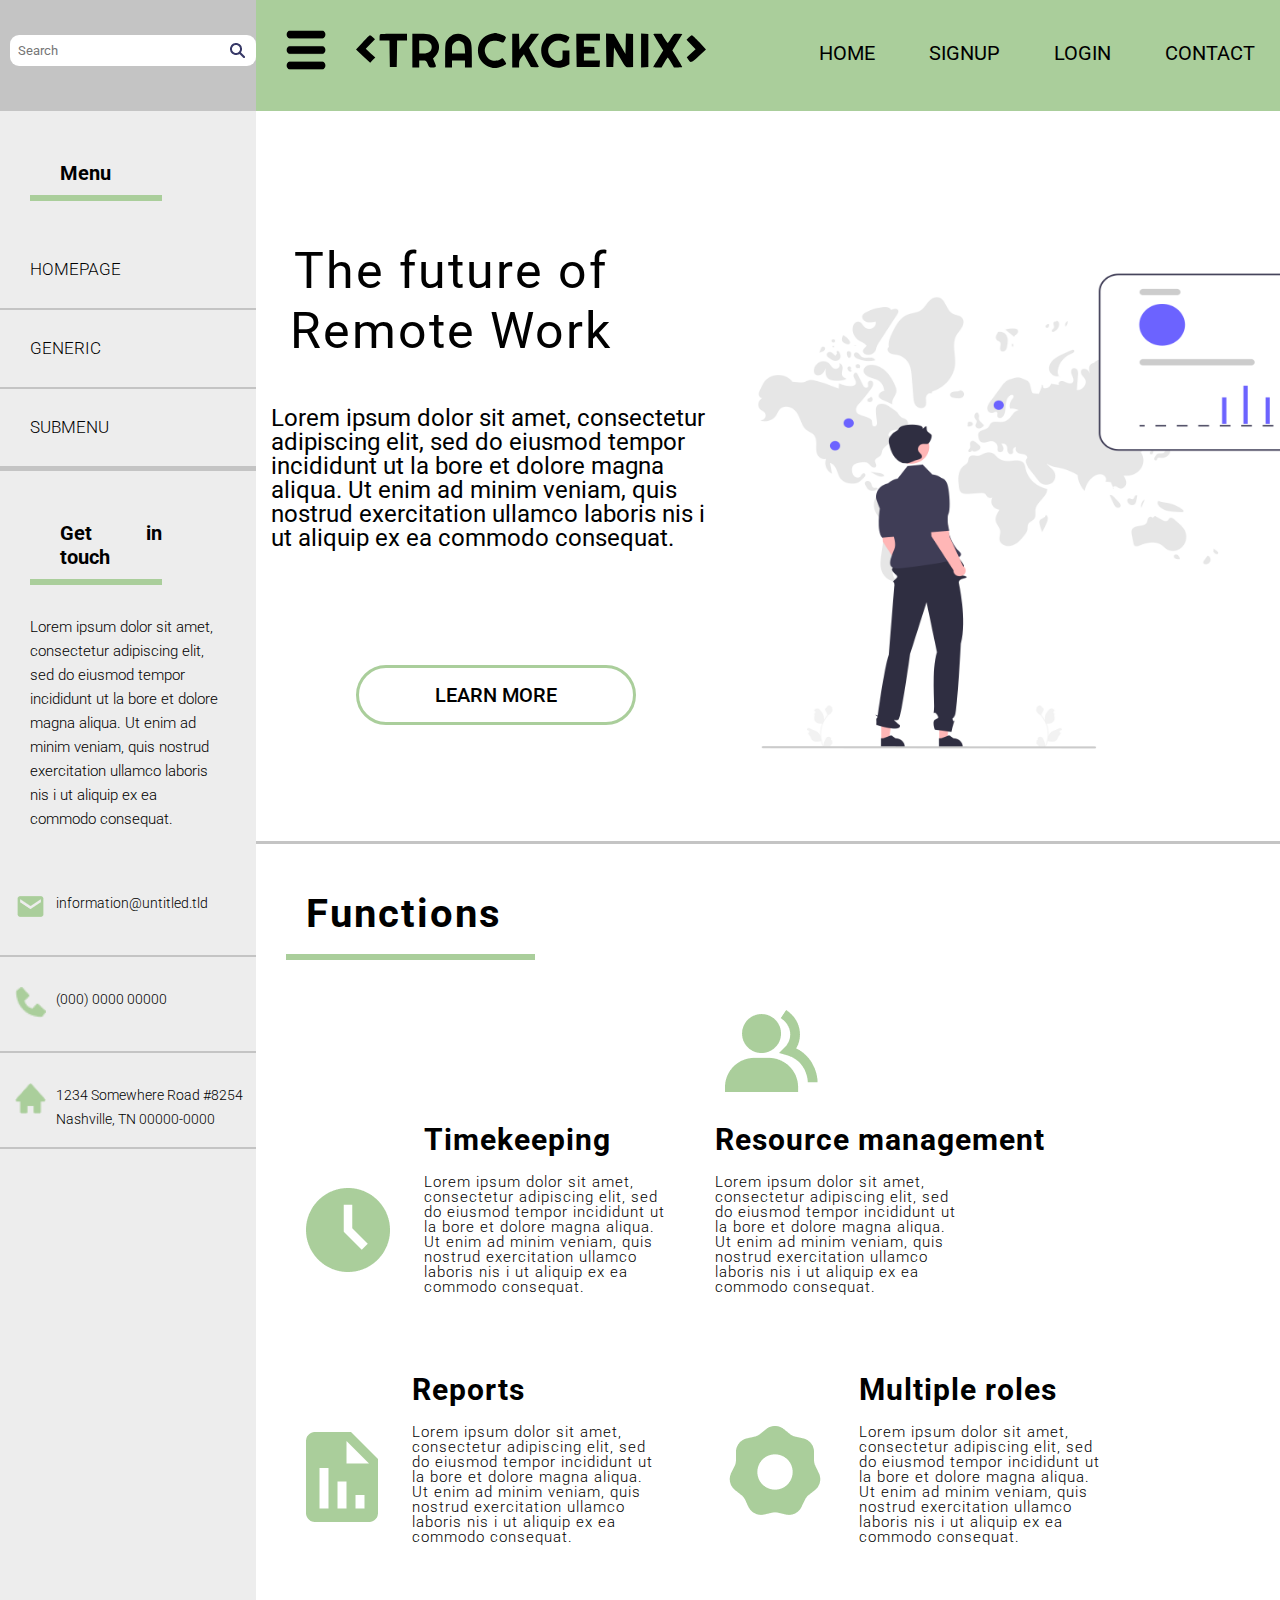
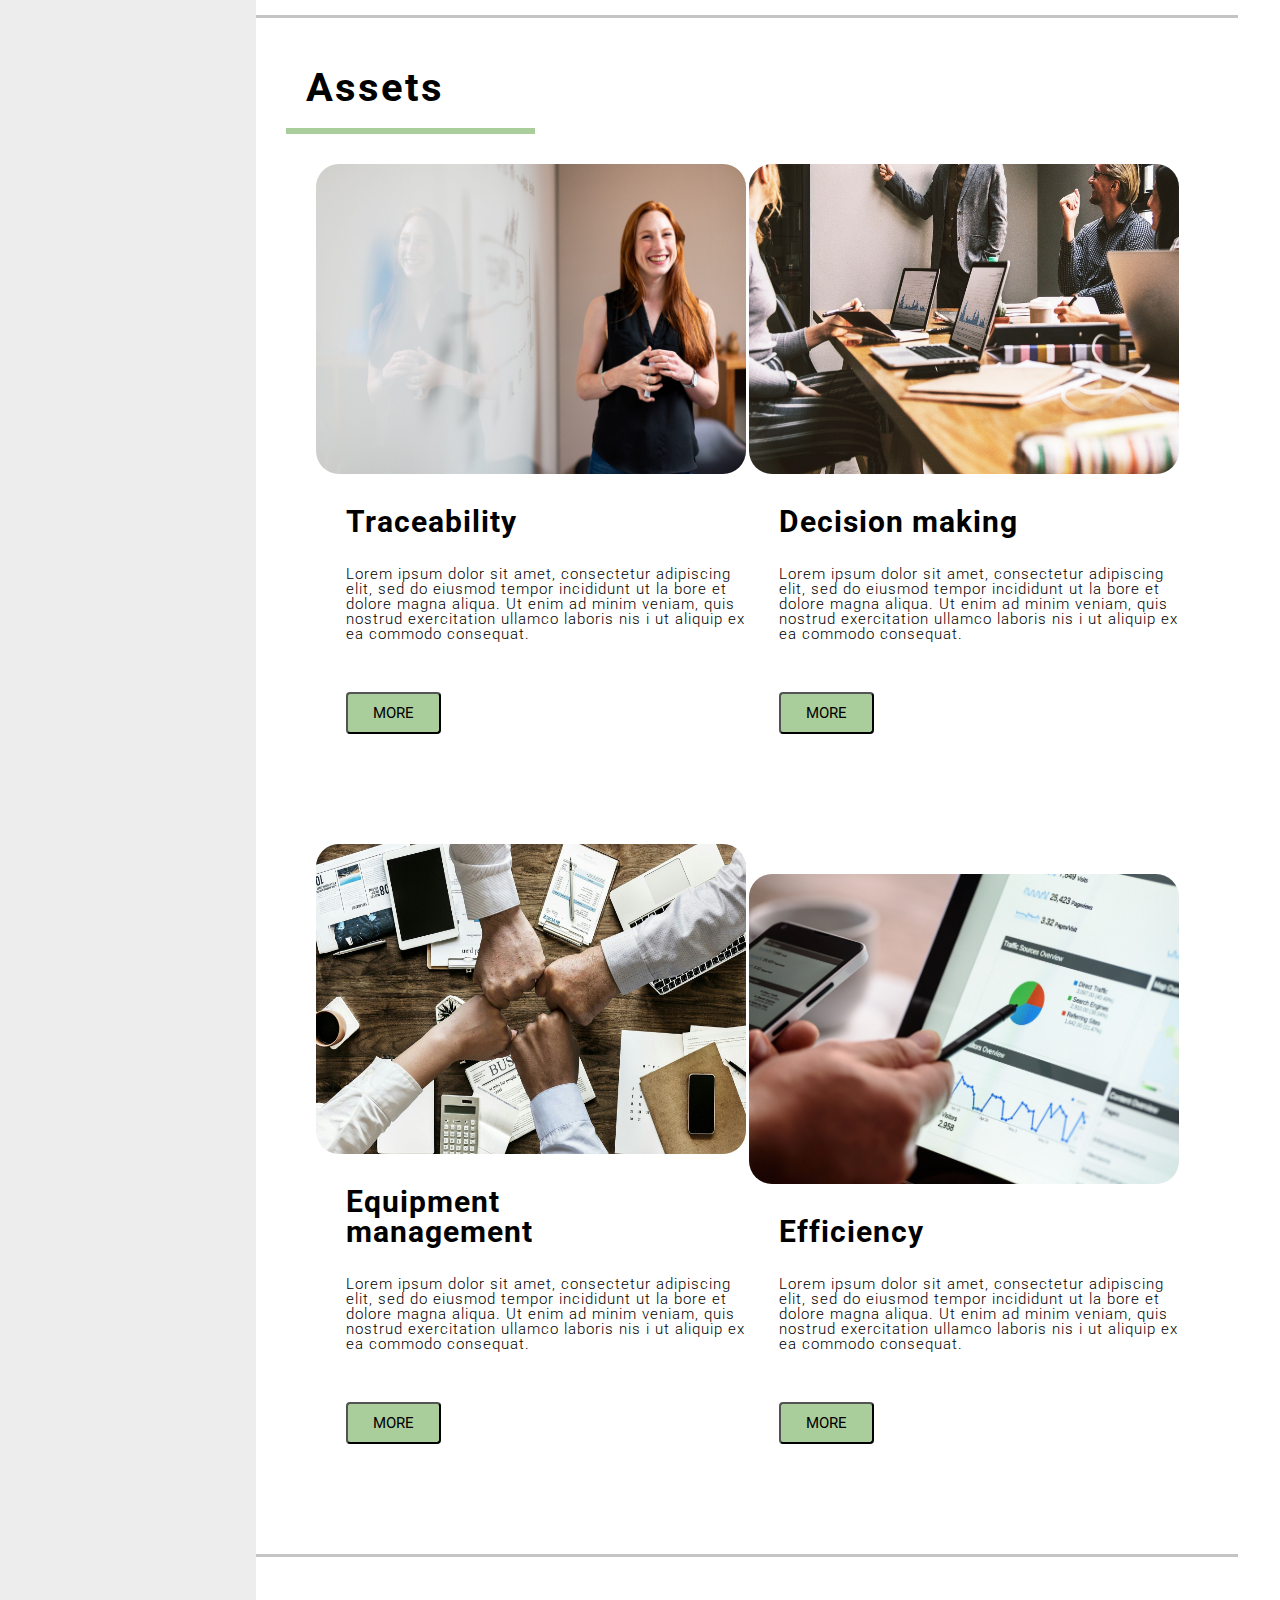
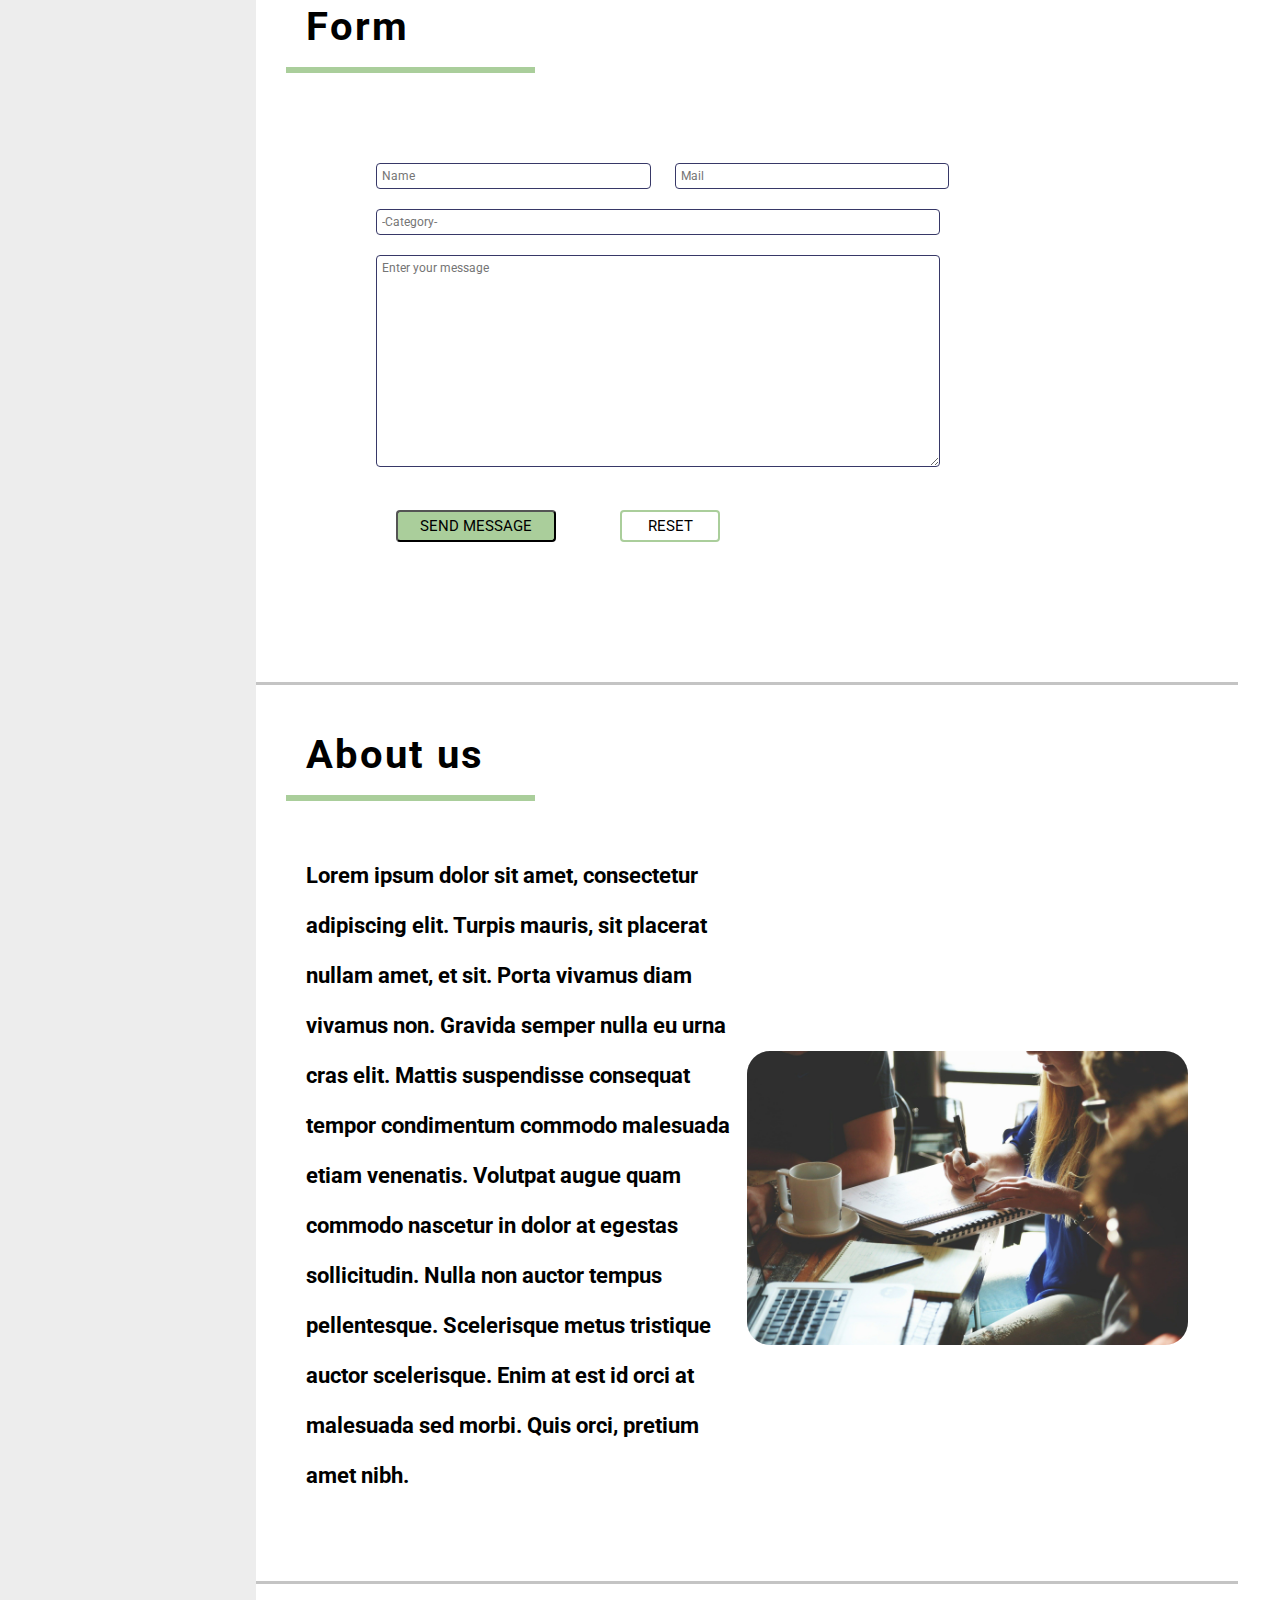
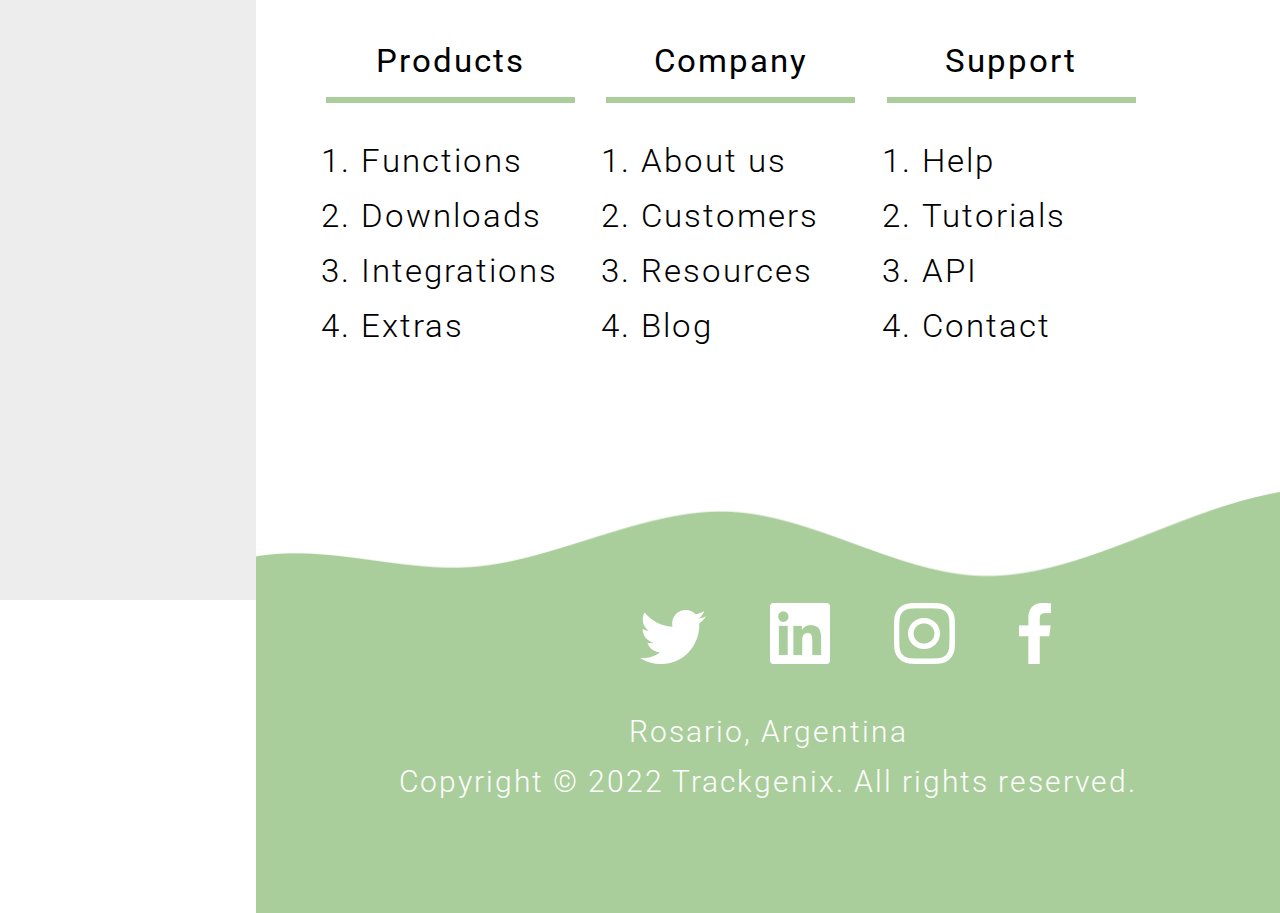
<file: Semana-03/index.html>
<!DOCTYPE html>
<html lang="en">
    <head>
        <meta charset="UTF-8">
        <meta http-equiv="X-UA-Compatible" content="IE=edge">
        <meta name="viewport" content="width=device-width, initial-scale=1.0">
        <title>Document</title>
        <link href="https://fonts.googleapis.com/css2?family=Roboto:wght@100;400;700&display=swap" rel="stylesheet">
        <link rel="stylesheet" type="text/css" href="css/styles.css">
        <link rel="stylesheet" type="text/css" href="css/reset.css">
    </head>
    <body>
        <!--Side bar-->
        <aside>
            <!--Search bar-->
            <div class="search-bar">
                <form>
                <input type="text" placeholder="Search" name="search">
                </form>
            </div>
            <!--Side menu-->
            <div class="box-aside">
                <p class="title">Menu</p>
                <ul>
                    <li><a href="#">homepage</a></li>
                    <li><a href="#">generic</a></li>
                    <li><a href="#">submenu</a></li>
                </ul>
            </div>
            <div class="box-aside">
                <p class="title">Get in touch</p>
                <p>
                    Lorem ipsum dolor sit amet, consectetur adipiscing elit, sed do eiusmod tempor incididunt ut la
                    bore et dolore magna aliqua. Ut enim ad minim veniam, quis nostrud exercitation ullamco laboris nis
                    i ut aliquip ex ea commodo consequat. 
                </p>
            </div>
            <div class="box-info">
                <div>
                    <img src="assets/icons/Email.png">
                    <p>information@untitled.tld</p>
                </div>
                <div>
                    <img src="assets/icons/Phone.png">
                    <p>(000) 0000 00000</p>
                </div>
                <div>
                    <img src="assets/icons/Adress.png">
                    <p>1234 Somewhere Road #8254 Nashville, TN 00000-0000</p>
                </div>
            </div>
        </aside>

        <!--Container right-->
        <div class="container-right">
            <header>
                <div class="menu-btn">
                    <img src="assets/icons/MenuButton.png" alt="Menu-button">
                </div>
                <div class="logo">
                    <img src="assets/icons/Logo.svg" alt="Logo-Trackgenix">
                </div>
                <nav class="nav-bar">
                    <ul>
                        <li><a href="#">Home</a></li>
                        <li><a href="#">SignUp</a></li>
                        <li><a href="#">LogIn</a></li>
                        <li><a href="#">Contact</a></li>
                    </ul>
                </nav>
            </header>
            
            <main>
                <!--Section: Intro-->
                <section class="intro">
                    <div class="article">
                        <h1>The future of Remote Work</h1>
                        <p>
                            Lorem ipsum dolor sit amet, consectetur adipiscing elit, sed do eiusmod tempor incididunt ut la
                            bore et dolore magna aliqua. Ut enim ad minim veniam, quis nostrud exercitation ullamco laboris nis
                            i ut aliquip ex ea commodo consequat.
                        </p>
                        <button>Learn more</button>
                    </div>
                    <div>
                        <img src="assets/images/intro-img.png">
                    </div>
                </section>
    
                <!--Section: Functions-->
                <section class="functions">
                    <h2>Functions</h2>
                    <div>
                        <div class="div-functions">
                            <img src="assets/icons/Functions1.png" alt="Functions-Timekeeping">
                            <div>
                                <h3>Timekeeping</h3>
                                <p>
                                    Lorem ipsum dolor sit amet, consectetur adipiscing elit, sed do eiusmod tempor incididunt ut la
                                    bore et dolore magna aliqua. Ut enim ad minim veniam, quis nostrud exercitation ullamco laboris nis
                                    i ut aliquip ex ea commodo consequat.
                                </p>
                            </div>
                        </div>
                        <div class="div-functions">
                            <img src="assets/icons/Functions2.png" alt="Functions-Resource-management">
                            <div>
                                <h3>Resource management</h3>
                                <p>
                                    Lorem ipsum dolor sit amet, consectetur adipiscing elit, sed do eiusmod tempor incididunt ut la
                                    bore et dolore magna aliqua. Ut enim ad minim veniam, quis nostrud exercitation ullamco laboris nis
                                    i ut aliquip ex ea commodo consequat.
                                </p>
                            </div>
                        </div>
                        <div class="div-functions">
                            <img src="assets/icons/Functions3.png" alt="Functions-Reports">
                            <div>
                                <h3>Reports</h3>
                                <p>
                                    Lorem ipsum dolor sit amet, consectetur adipiscing elit, sed do eiusmod tempor incididunt ut la
                                    bore et dolore magna aliqua. Ut enim ad minim veniam, quis nostrud exercitation ullamco laboris nis
                                    i ut aliquip ex ea commodo consequat.
                                </p>
                            </div>
                        </div>
                        <div class="div-functions">
                            <img src="assets/icons/Functions4.png" alt="Functions-Multiple-roles">
                            <div>
                                <h3>Multiple roles</h3>
                                <p>
                                    Lorem ipsum dolor sit amet, consectetur adipiscing elit, sed do eiusmod tempor incididunt ut la
                                    bore et dolore magna aliqua. Ut enim ad minim veniam, quis nostrud exercitation ullamco laboris nis
                                    i ut aliquip ex ea commodo consequat.
                                </p>
                            </div>
                        </div>
                        
                    </div>
                </section>
    
                <!--Section: Assets-->
                <section class="assets">
                    <h2>Assets</h2>
                    <div>
                        <img src="assets/images/Assets1.jpg">
                        <h3>Traceability</h3>
                        <p>
                            Lorem ipsum dolor sit amet, consectetur adipiscing elit, sed do eiusmod tempor incididunt ut la
                            bore et dolore magna aliqua. Ut enim ad minim veniam, quis nostrud exercitation ullamco laboris nis
                            i ut aliquip ex ea commodo consequat.
                        </p>
                        <button>More</button>
                    </div>
                    <div>
                        <img src="assets/images/Assets2.jpg" alt="Functions-Multiple-roles">
                        <h3>Decision making</h3>
                        <p>
                            Lorem ipsum dolor sit amet, consectetur adipiscing elit, sed do eiusmod tempor incididunt ut la
                            bore et dolore magna aliqua. Ut enim ad minim veniam, quis nostrud exercitation ullamco laboris nis
                            i ut aliquip ex ea commodo consequat.
                        </p>
                        <button>More</button>
                    </div>
                    <div>
                        <img src="assets/images/Assets3.jpg" alt="Functions-Multiple-roles">
                        <h3>Equipment management</h3>
                        <p>
                            Lorem ipsum dolor sit amet, consectetur adipiscing elit, sed do eiusmod tempor incididunt ut la
                            bore et dolore magna aliqua. Ut enim ad minim veniam, quis nostrud exercitation ullamco laboris nis
                            i ut aliquip ex ea commodo consequat.
                        </p>
                        <button>More</button>
                    </div>
                    <div>
                        <img src="assets/images/Assets4.jpg" alt="Functions-Multiple-roles">
                        <h3>Efficiency</h3>
                        <p>
                            Lorem ipsum dolor sit amet, consectetur adipiscing elit, sed do eiusmod tempor incididunt ut la
                            bore et dolore magna aliqua. Ut enim ad minim veniam, quis nostrud exercitation ullamco laboris nis
                            i ut aliquip ex ea commodo consequat.
                        </p>
                        <button>More</button>
                    </div>
                </section>
    
                <!--Section: Form-->
                <section class="form">
                    <h2>Form</h2>
                    <div>
                        <form action="#">
                            <div>
                                <input type="text" id="name" name="name" placeholder="Name">
                                <input type="text" id="email" name="mail" placeholder="Mail">  
                            </div>
                            <input type="text" id="category" name="category" placeholder="-Category-">
                            <textarea name="message" placeholder="Enter your message"></textarea>
                            <div class="form-buttons">
                                <button type="submit">Send message</button>
                                <button type="reset">Reset</button>
                            </div>
                        </form>
                    </div>
                </section>
    
                <!--Section: About us-->
                <section class="about-us">
                    <h2>About us</h2>
                    <div>
                        <p>
                            Lorem ipsum dolor sit amet, consectetur adipiscing elit. Turpis mauris, sit placerat nullam
                            amet, et sit. Porta vivamus diam vivamus non. Gravida semper nulla eu urna cras elit.
                            Mattis suspendisse consequat tempor condimentum commodo malesuada etiam venenatis. Volutpat
                            augue quam commodo nascetur in dolor at egestas sollicitudin. Nulla non auctor tempus
                            pellentesque. Scelerisque metus tristique auctor scelerisque. Enim at est id orci at
                            malesuada sed morbi. Quis orci, pretium amet nibh.
                        </p>
                        <img src="assets/images/AboutUs.jpg">
                    </div>
                </section>

                <!--Section: Lists-->
                <section class="lists">
                    <div>
                        <h3>Products</h3>
                        <ol>
                            <li>Functions</li>
                            <li>Downloads</li>
                            <li>Integrations</li>
                            <li>Extras</li>
                        </ol>
                    </div>
                    <div>
                        <h3>Company</h3>
                        <ol>
                            <li>About us</li>
                            <li>Customers</li>
                            <li>Resources</li>
                            <li>Blog</li>
                        </ol>
                    </div>
                    <div>
                        <h3>Support</h3>
                        <ol>
                            <li>Help</li>
                            <li>Tutorials</li>
                            <li>API</li>
                            <li>Contact</li>
                        </ol>
                    </div>
                </section>
            </main>

            <footer>
                <div class="container-icons">
                    <a href="#"><img src="assets/icons/Twitter.png" alt="Twitter"></a>
                    <a href="#"><img src="assets/icons/Linkedin.png" alt="Linkedin"></a>
                    <a href="#"><img src="assets/icons/Instagram.png" alt="Instagram"></a>
                    <a href="#"><img src="assets/icons/Facebook.png" alt="Facebook"></a>
                </div>
                <div class="container-data">
                    <p>Rosario, Argentina</p>
                    <p>Copyright © 2022 Trackgenix. All rights reserved.</p>
                </div>
            </footer>
        </div>

    </body>
</html>
</file>
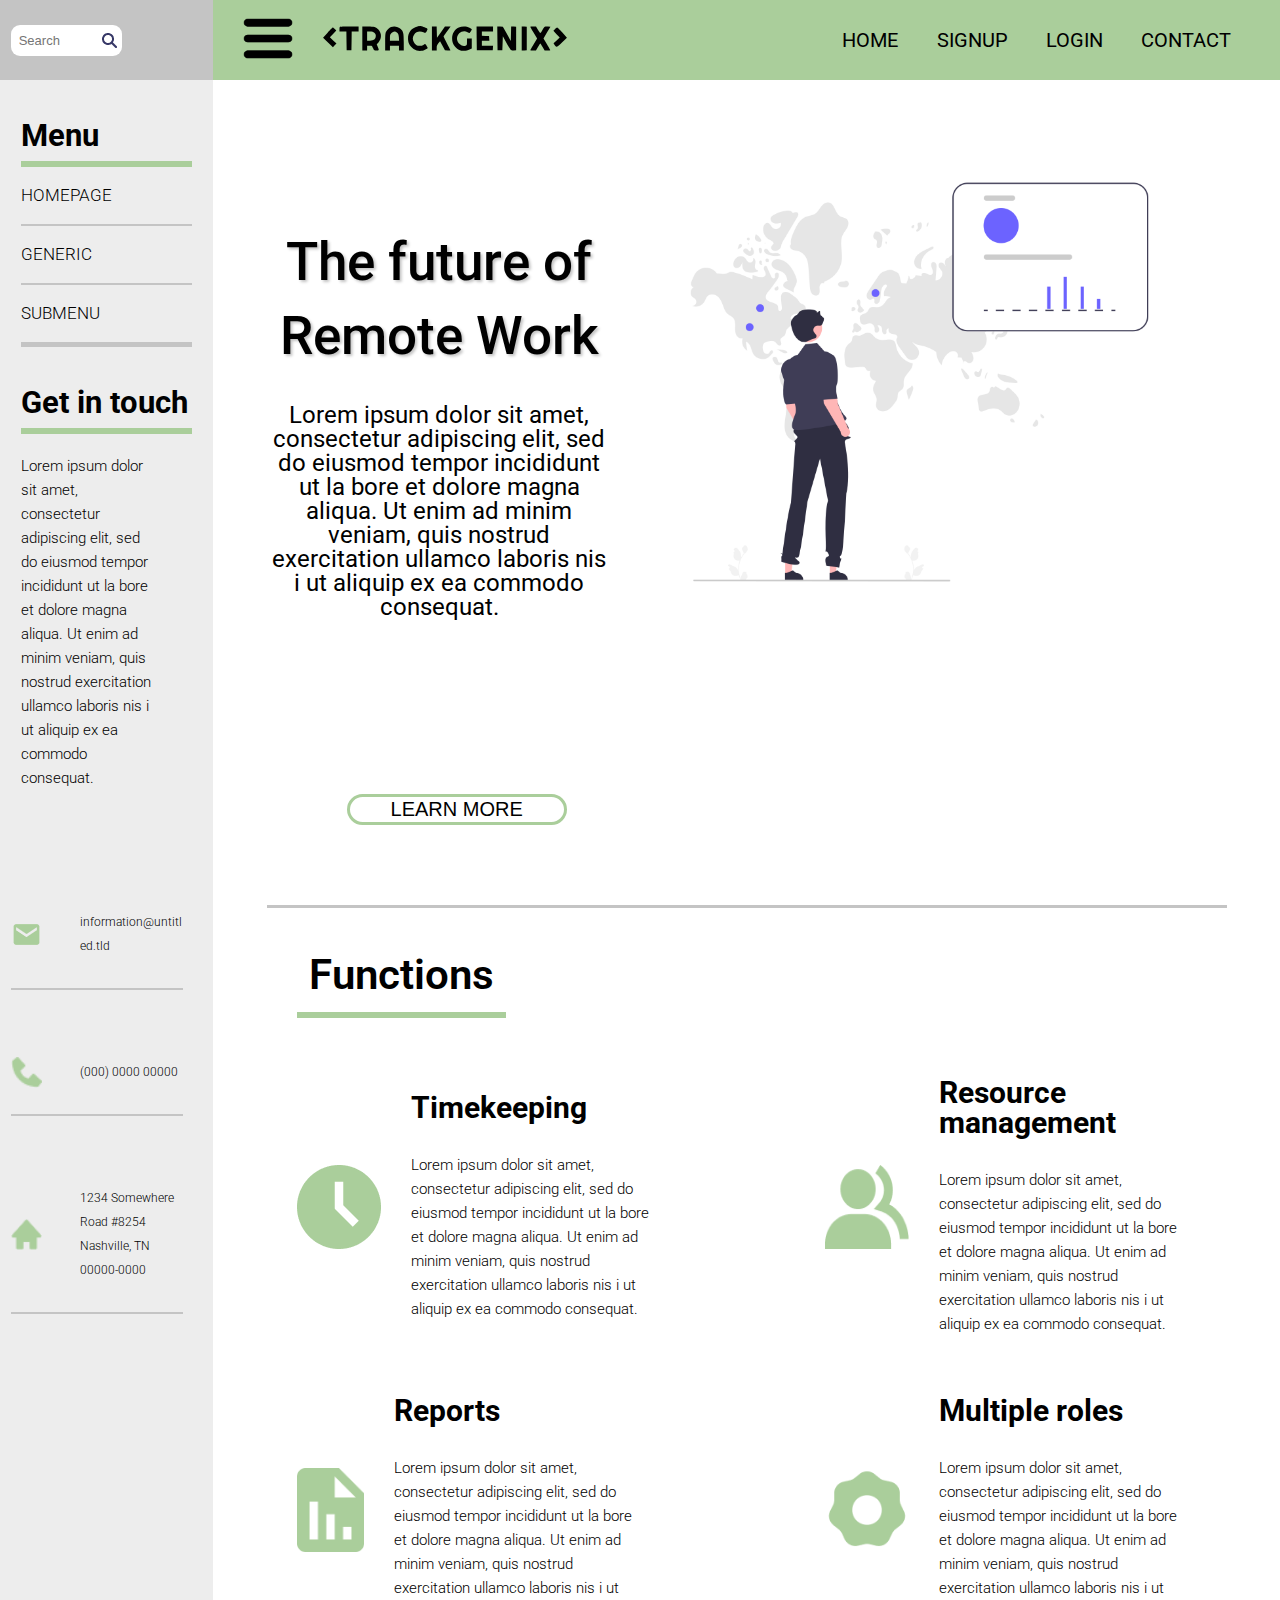
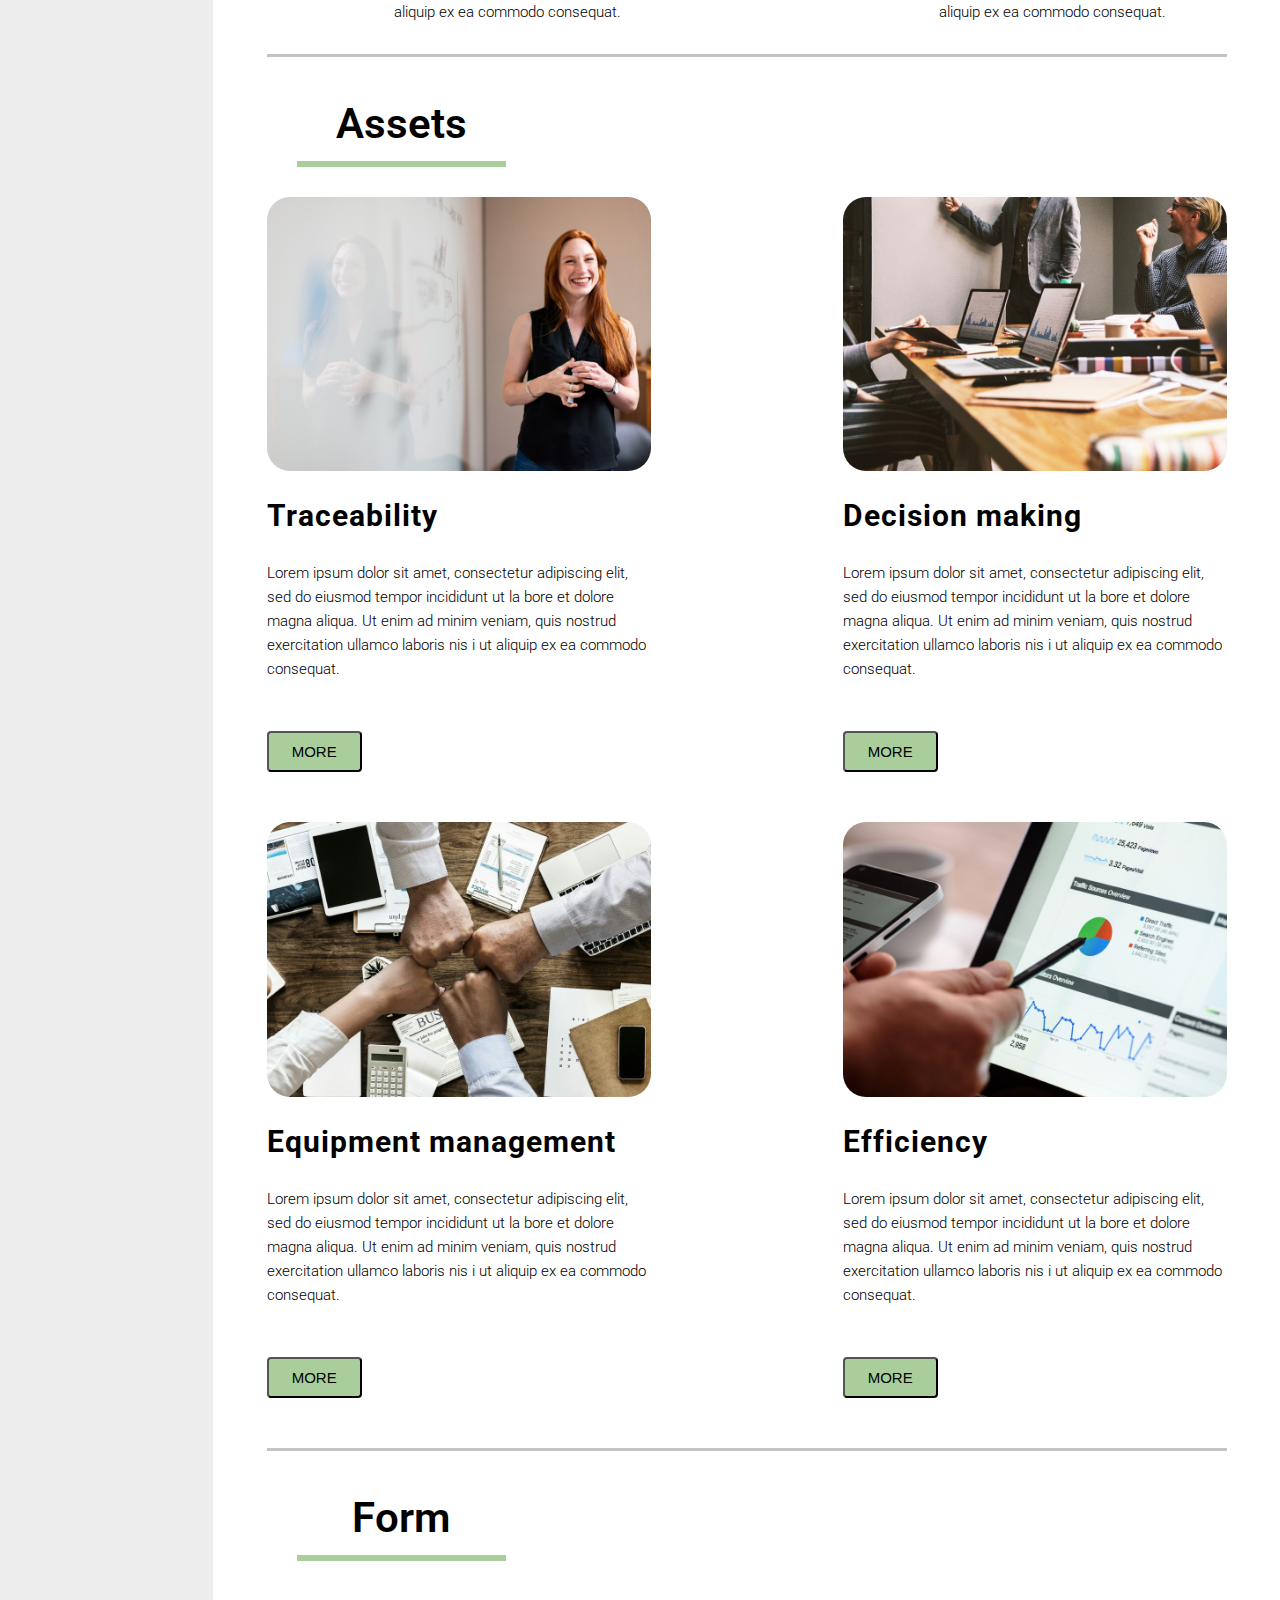
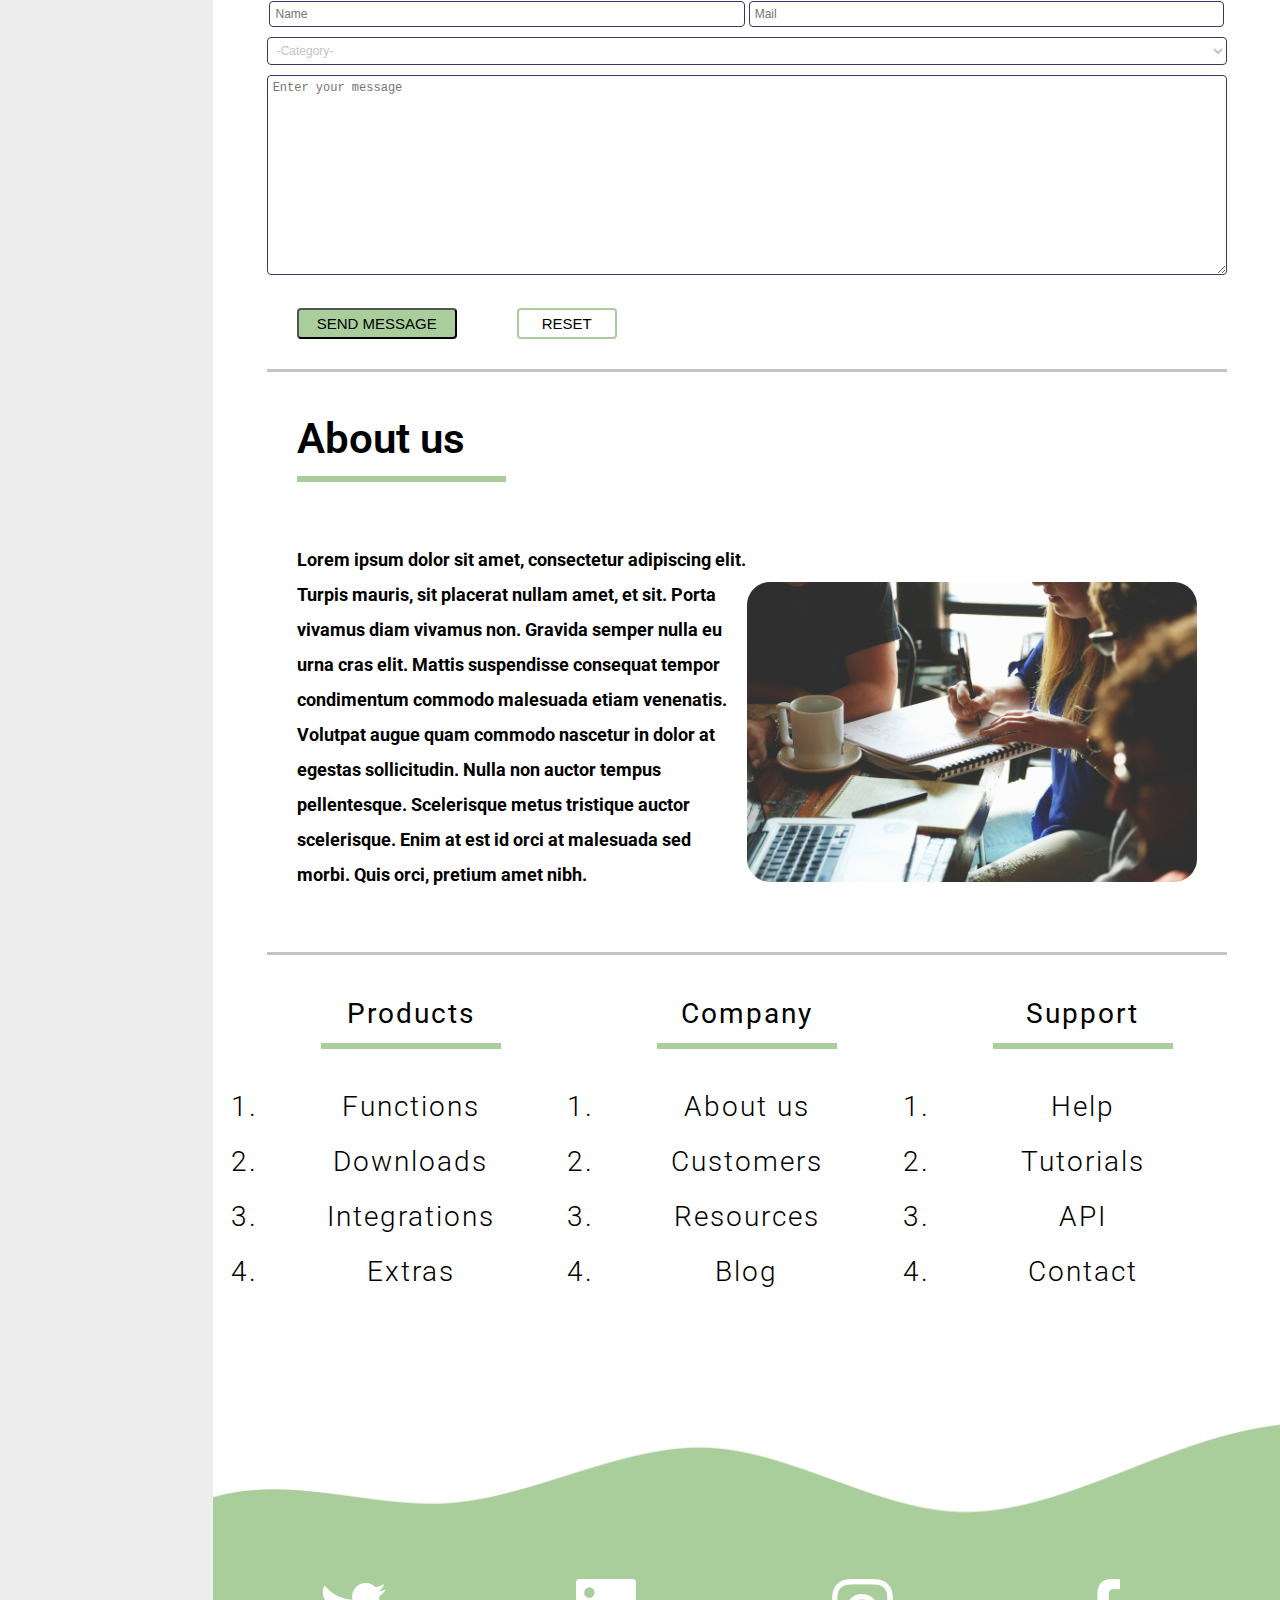
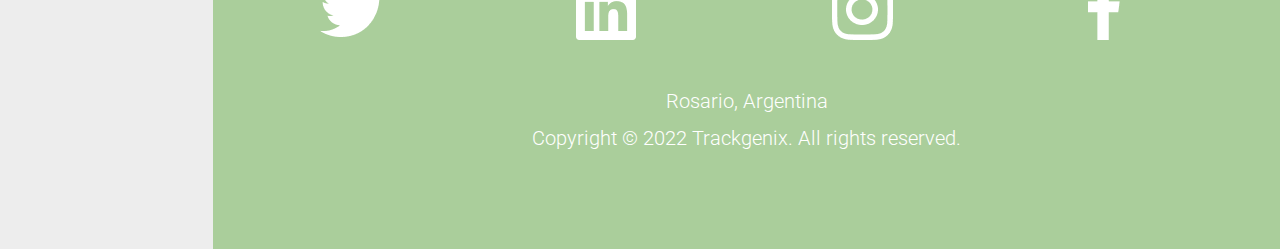
<file: semana-04/index.html>
<!DOCTYPE html>
<html lang="en">
    <head>
        <meta charset="UTF-8">
        <meta http-equiv="X-UA-Compatible" content="IE=edge">
        <meta name="viewport" content="width=device-width, initial-scale=1.0">
        <title>Trackgenix S. A.</title>
        <link href="https://fonts.googleapis.com/css2?family=Roboto:wght@100;400;700&display=swap" rel="stylesheet">
        <link rel="stylesheet" type="text/css" href="css/reset.css">
        <link rel="stylesheet" type="text/css" href="css/header.css">
        <link rel="stylesheet" type="text/css" href="css/styles.css">
        <link rel="stylesheet" type="text/css" href="css/footer.css">
        <link rel="stylesheet" type="text/css" href="css/sidebar.css">
        <link rel="stylesheet" type="text/css" href="css/main.css">
    </head>
    <body>
        <div class="aside">
            <div class="search-bar">
                <form>
                    <input type="text" placeholder="Search" name="search">
                </form>
            </div>
            <div class="box-aside">
                <div class="box-menu">
                    <div>
                        <p class="title">Menu</p>
                    </div>
                    <ul>
                        <li><a href="#">homepage</a></li>
                        <li><a href="#">generic</a></li>
                        <li><a href="#">submenu</a></li>
                    </ul>
                </div>
                <div>
                    <div>
                        <p class="title">Get in touch</p>
                    </div>
                    <p class="touch-text">
                        Lorem ipsum dolor sit amet, consectetur adipiscing elit, sed do eiusmod tempor incididunt ut la
                        bore et dolore magna aliqua. Ut enim ad minim veniam, quis nostrud exercitation ullamco laboris
                        nis i ut aliquip ex ea commodo consequat. 
                    </p>
                </div>
            </div>
            <div class="box-info">
                <div>
                    <img src="assets/icons/Email.png">
                    <p class="p-break">information@untitled.tld</p>
                </div>
                <div>
                    <img src="assets/icons/Phone.png">
                    <p>(000) 0000 00000</p>
                </div>
                <div>
                    <img src="assets/icons/Adress.png">
                    <p>1234 Somewhere Road #8254 Nashville, TN 00000-0000</p>
                </div>
            </div>
        </div>
        <div class="container-right">
            <header>
                <div class="menu-mobile">
                    <div class="menu-btn">
                        <img src="assets/icons/MenuButton.png" alt="Menu-button">
                    </div>
                    <div class="logo">
                        <img src="assets/icons/Logo.svg" alt="Logo-Trackgenix">
                    </div>
                </div>
                <nav class="nav-bar">
                    <ul>
                        <li><a href="#">Home</a></li>
                        <li><a href="#">SignUp</a></li>
                        <li><a href="#">LogIn</a></li>
                        <li><a href="#">Contact</a></li>
                    </ul>
                </nav>
            </header>
            
            <main>
                <section class="intro">
                    <div>
                        <div class="article">
                            <h1>The future of Remote Work</h1>
                            <p>
                                Lorem ipsum dolor sit amet, consectetur adipiscing elit, sed do eiusmod tempor
                                incididunt ut la bore et dolore magna aliqua. Ut enim ad minim veniam, quis nostrud
                                exercitation ullamco laboris nis i ut aliquip ex ea commodo consequat.
                            </p>
                        </div>
                        <div>
                            <img src="assets/images/intro-img.png">
                        </div>
                    </div>
                    <button>Learn more</button>
                </section>
                <section class="functions">
                    <h2>Functions</h2>
                    <div>
                        <div class="div-functions">
                            <img src="assets/icons/Functions1.png" alt="Functions-Timekeeping">
                            <div>
                                <h3>Timekeeping</h3>
                                <p>
                                    Lorem ipsum dolor sit amet, consectetur adipiscing elit, sed do eiusmod tempor
                                    incididunt ut la bore et dolore magna aliqua. Ut enim ad minim veniam, quis nostrud
                                    exercitation ullamco laboris nis i ut aliquip ex ea commodo consequat.
                                </p>
                            </div>
                        </div>
                        <div class="div-functions">
                            <img src="assets/icons/Functions2.png" alt="Functions-Resource-management">
                            <div>
                                <h3>Resource management</h3>
                                <p>
                                    Lorem ipsum dolor sit amet, consectetur adipiscing elit, sed do eiusmod tempor
                                    incididunt ut la bore et dolore magna aliqua. Ut enim ad minim veniam, quis nostrud
                                    exercitation ullamco laboris nis i ut aliquip ex ea commodo consequat.
                                </p>
                            </div>
                        </div>
                        <div class="div-functions">
                            <img src="assets/icons/Functions3.png" alt="Functions-Reports">
                            <div>
                                <h3>Reports</h3>
                                <p>
                                    Lorem ipsum dolor sit amet, consectetur adipiscing elit, sed do eiusmod tempor
                                    incididunt ut la bore et dolore magna aliqua. Ut enim ad minim veniam, quis nostrud
                                    exercitation ullamco laboris nis i ut aliquip ex ea commodo consequat.
                                </p>
                            </div>
                        </div>
                        <div class="div-functions">
                            <img src="assets/icons/Functions4.png" alt="Functions-Multiple-roles">
                            <div>
                                <h3>Multiple roles</h3>
                                <p>
                                    Lorem ipsum dolor sit amet, consectetur adipiscing elit, sed do eiusmod tempor
                                    incididunt ut la bore et dolore magna aliqua. Ut enim ad minim veniam, quis nostrud
                                    exercitation ullamco laboris nis i ut aliquip ex ea commodo consequat.
                                </p>
                            </div>
                        </div>
                    </div>
                </section>
                <section class="assets">
                    <h2>Assets</h2>
                    <div>
                        <div>
                            <img src="assets/images/Assets1.jpg">
                            <h3>Traceability</h3>
                            <p>
                                Lorem ipsum dolor sit amet, consectetur adipiscing elit, sed do eiusmod tempor
                                incididunt ut la bore et dolore magna aliqua. Ut enim ad minim veniam, quis nostrud
                                exercitation ullamco laboris nis i ut aliquip ex ea commodo consequat.
                            </p>
                            <button>More</button>
                        </div>
                        <div>
                            <img src="assets/images/Assets2.jpg" alt="Functions-Multiple-roles">
                            <h3>Decision making</h3>
                            <p>
                                Lorem ipsum dolor sit amet, consectetur adipiscing elit, sed do eiusmod tempor
                                incididunt ut la bore et dolore magna aliqua. Ut enim ad minim veniam, quis nostrud
                                exercitation ullamco laboris nis i ut aliquip ex ea commodo consequat.
                            </p>
                            <button>More</button>
                        </div>
                        <div>
                            <img src="assets/images/Assets3.jpg" alt="Functions-Multiple-roles">
                            <h3>Equipment management</h3>
                            <p>
                                Lorem ipsum dolor sit amet, consectetur adipiscing elit, sed do eiusmod tempor
                                incididunt ut la bore et dolore magna aliqua. Ut enim ad minim veniam, quis nostrud
                                exercitation ullamco laboris nis i ut aliquip ex ea commodo consequat.
                            </p>
                            <button>More</button>
                        </div>
                        <div>
                            <img src="assets/images/Assets4.jpg" alt="Functions-Multiple-roles">
                            <h3>Efficiency</h3>
                            <p>
                                Lorem ipsum dolor sit amet, consectetur adipiscing elit, sed do eiusmod tempor
                                incididunt ut la bore et dolore magna aliqua. Ut enim ad minim veniam, quis nostrud
                                exercitation ullamco laboris nis i ut aliquip ex ea commodo consequat.
                            </p>
                            <button>More</button>
                        </div>
                    </div>
                </section>
                <section class="form">
                    <h2>Form</h2>
                    <div>
                        <form action="#">
                            <input type="text" id="name" name="name" placeholder="Name">
                            <input type="text" id="email" name="mail" placeholder="Mail">  
                            <select name="#" id="#"><option value="#">-Category-</option></select>
                            <textarea name="message" placeholder="Enter your message"></textarea>
                            <div class="form-buttons">
                                <button type="submit">Send message</button>
                                <button type="reset">Reset</button>
                            </div>
                        </form>
                    </div>
                </section>
                <section class="about-us">
                    <h2>About us</h2>
                    <div>
                        <p>
                            Lorem ipsum dolor sit amet, consectetur adipiscing elit. Turpis mauris, sit placerat nullam
                            amet, et sit. Porta vivamus diam vivamus non. Gravida semper nulla eu urna cras elit.
                            Mattis suspendisse consequat tempor condimentum commodo malesuada etiam venenatis. Volutpat
                            augue quam commodo nascetur in dolor at egestas sollicitudin. Nulla non auctor tempus
                            pellentesque. Scelerisque metus tristique auctor scelerisque. Enim at est id orci at
                            malesuada sed morbi. Quis orci, pretium amet nibh.
                        </p>
                        <img src="assets/images/AboutUs.jpg">
                    </div>
                </section>
                <section class="lists">
                    <div>
                        <h3>Products</h3>
                        <ol>
                            <li><a href="#">Functions</a></li>
                            <li><a href="#">Downloads</a></li>
                            <li><a href="#">Integrations</a></li>
                            <li><a href="#">Extras</a></li>
                        </ol>
                    </div>
                    <div>
                        <h3>Company</h3>
                        <ol>
                            <li><a href="#">About us</a></li>
                            <li><a href="#">Customers</a></li>
                            <li><a href="#">Resources</a></li>
                            <li><a href="#">Blog</a></li>
                        </ol>
                    </div>
                    <div>
                        <h3>Support</h3>
                        <ol>
                            <li><a href="#">Help</a></li>
                            <li><a href="#">Tutorials</a></li>
                            <li><a href="#">API</a></li>
                            <li><a href="#">Contact</a></li>
                        </ol>
                    </div>
                </section>
            </main>

            <footer>
                <div class="container-icons">
                    <a href="#"><img src="assets/icons/Twitter.png" alt="Twitter"></a>
                    <a href="#"><img src="assets/icons/Linkedin.png" alt="Linkedin"></a>
                    <a href="#"><img src="assets/icons/Instagram.png" alt="Instagram"></a>
                    <a href="#"><img src="assets/icons/Facebook.png" alt="Facebook"></a>
                </div>
                <div class="container-data">
                    <p>Rosario, Argentina</p>
                    <p>Copyright © 2022 Trackgenix. All rights reserved.</p>
                </div>
            </footer>
        </div>
    </body>
</html>
</file>
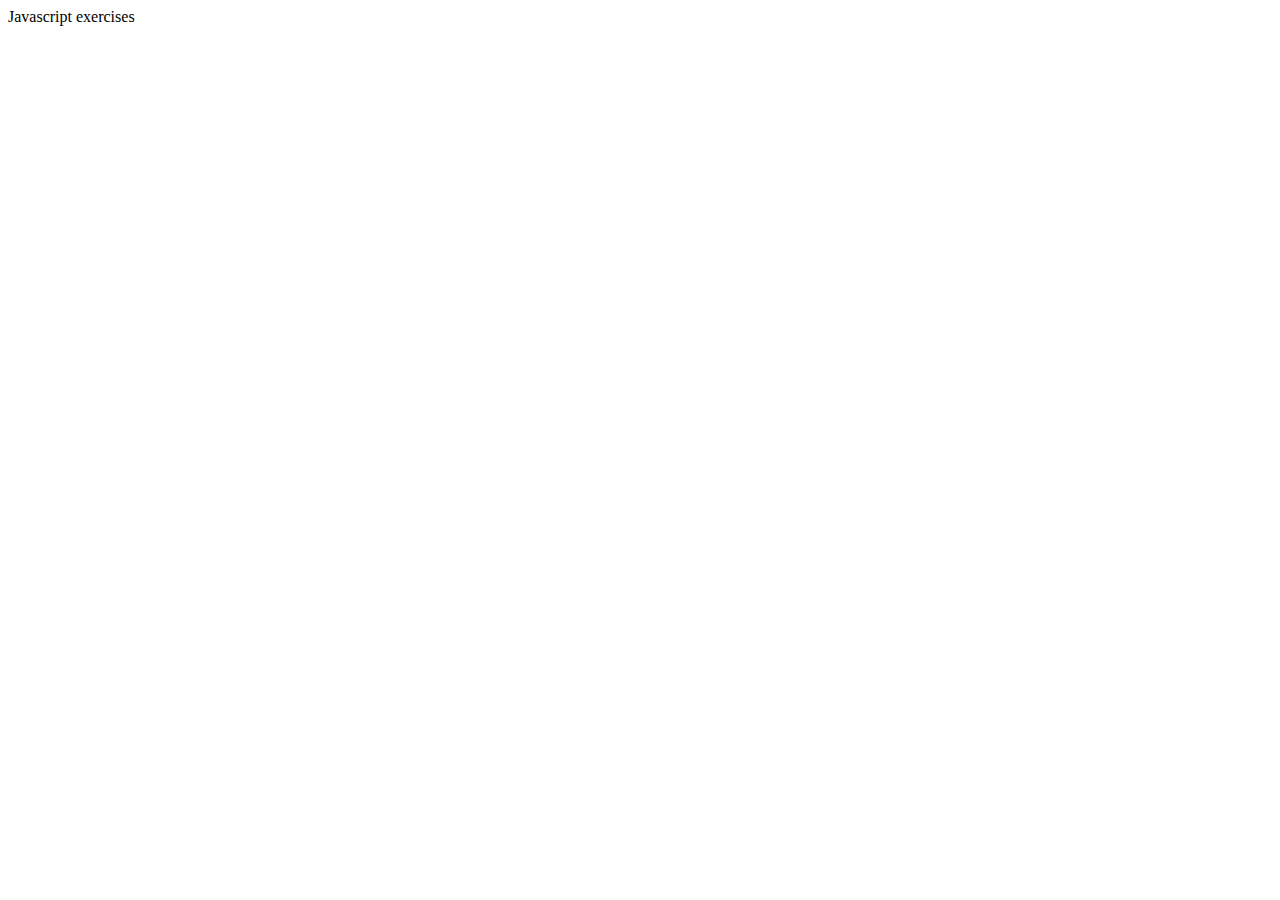
<file: semana-05/index.html>
<!DOCTYPE html>
<html lang="en">
    <head>
        <meta charset="UTF-8">
        <meta http-equiv="X-UA-Compatible" content="IE=edge">
        <meta name="viewport" content="width=device-width, initial-scale=1.0">
        <title>PS Nº 5: Ejercicios de Javascript</title>
        <script src="./exercises/01_variables_and_operators.js"></script>
        <script src="./exercises/02_strings.js"></script>
        <script src="./exercises/03_arrays.js"></script>
        <script src="./exercises/04_if_else.js"></script>
        <script src="./exercises/05_for.js"></script>
        <script src="./exercises/06_functions.js"></script>
    </head>
    <body>
        Javascript exercises
    </body>
</html>
</file>
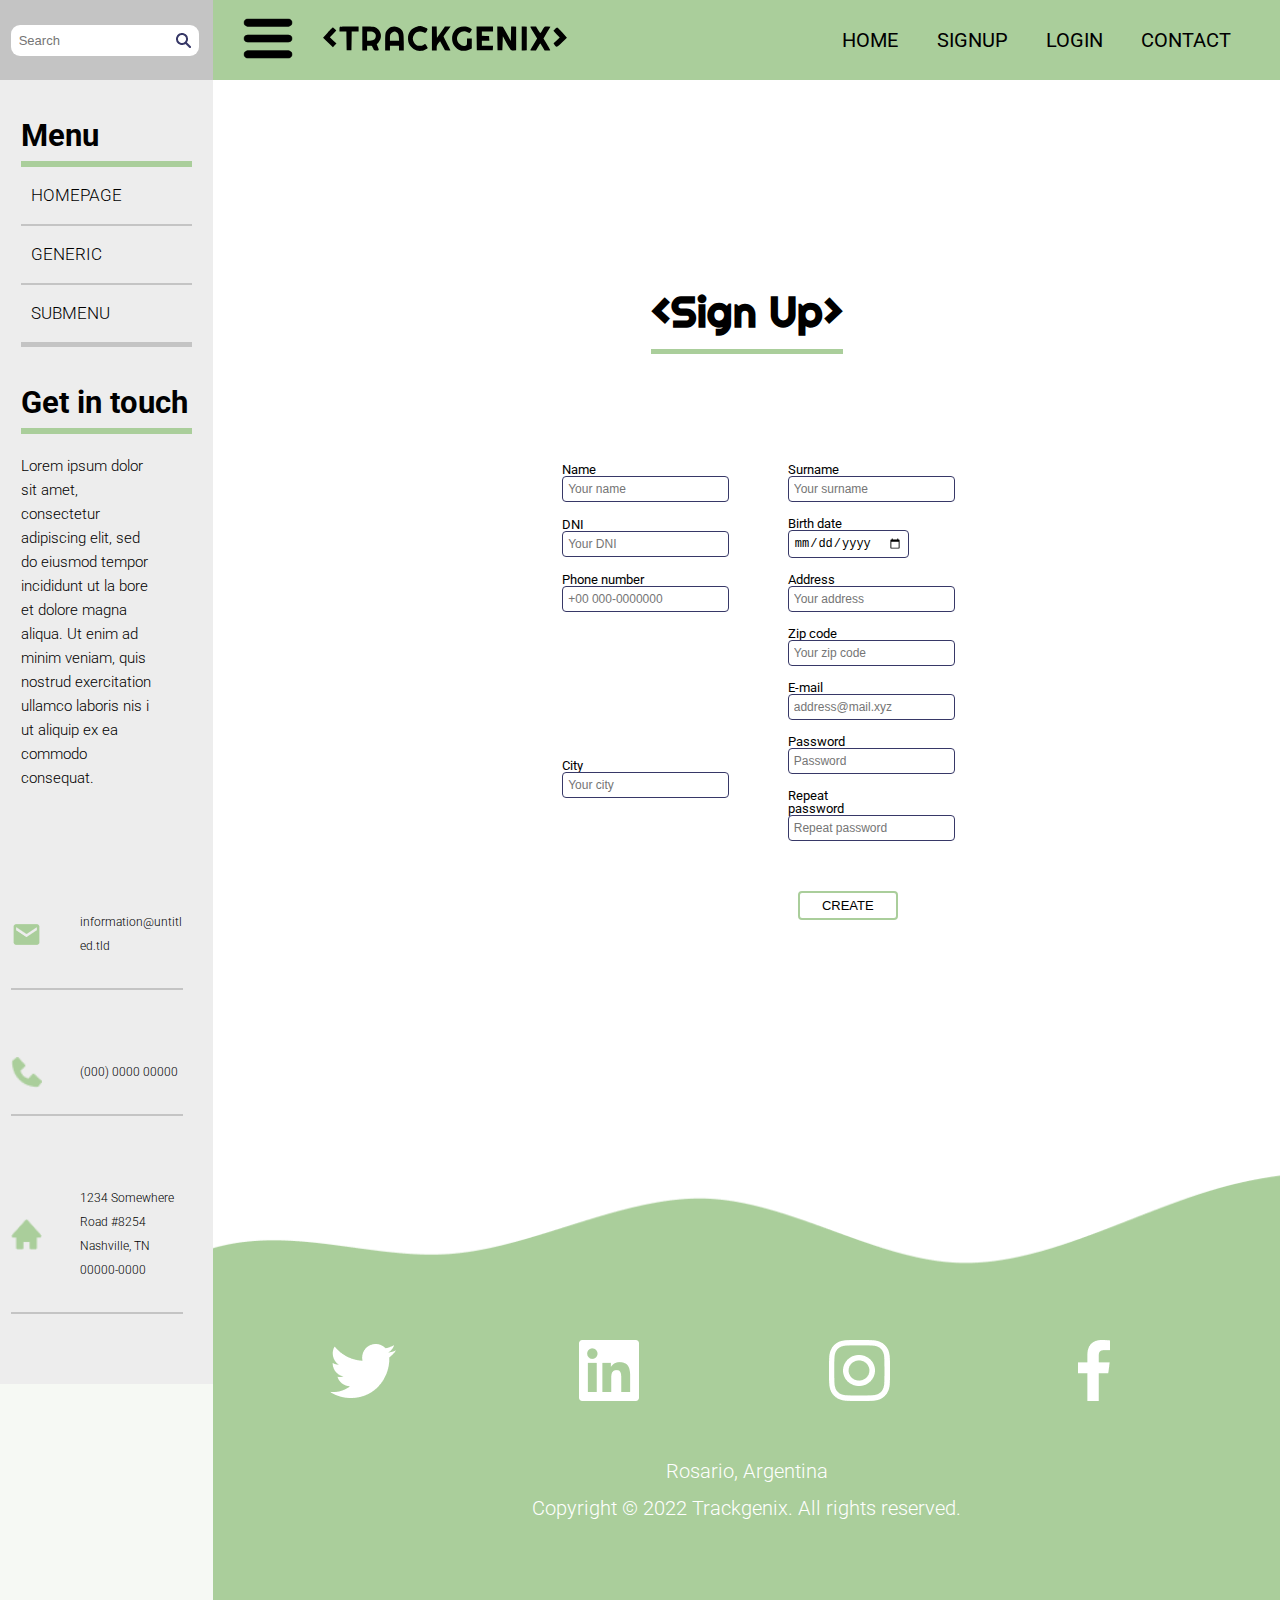
<file: semana-06/views/employee-signup.html>
<!DOCTYPE html>
<html lang="en">
    <head>
        <meta charset="UTF-8">
        <meta http-equiv="X-UA-Compatible" content="IE=edge">
        <meta name="viewport" content="width=device-width, initial-scale=1.0">
        <title>Trackgenix S. A. - SignUp</title>
        <link href="https://fonts.googleapis.com/css2?family=Roboto:wght@100;400;700&display=swap" rel="stylesheet">
        <link href="https://fonts.googleapis.com/css2?family=Righteous&display=swap" rel="stylesheet">
        <link rel="stylesheet" type="text/css" href="../styles/reset.css">
        <link rel="stylesheet" type="text/css" href="../styles/header.css">
        <link rel="stylesheet" type="text/css" href="../styles/styles.css">
        <link rel="stylesheet" type="text/css" href="../styles/footer.css">
        <link rel="stylesheet" type="text/css" href="../styles/sidebar.css">
        <link rel="stylesheet" type="text/css" href="../styles/login.css">
        <link rel="stylesheet" type="text/css" href="../styles/employee-signup.css">
        <script src="../javascript/employee-signup.js"></script>
    </head>
    <body>
        <div class="aside">
            <div class="search-bar">
                <form>
                    <input type="text" placeholder="Search" name="search">
                </form>
            </div>
            <div class="box-aside">
                <div class="box-menu">
                    <div>
                        <p class="title">Menu</p>
                    </div>
                    <ul>
                        <li><a href="#">homepage</a></li>
                        <li><a href="#">generic</a></li>
                        <li><a href="#">submenu</a></li>
                    </ul>
                </div>
                <div>
                    <div>
                        <p class="title">Get in touch</p>
                    </div>
                    <p class="touch-text">
                        Lorem ipsum dolor sit amet, consectetur adipiscing elit, sed do eiusmod tempor incididunt ut la
                        bore et dolore magna aliqua. Ut enim ad minim veniam, quis nostrud exercitation ullamco laboris
                        nis i ut aliquip ex ea commodo consequat. 
                    </p>
                </div>
            </div>
            <div class="box-info">
                <div>
                    <img src="../assets/icons/Email.png">
                    <p class="p-break">information@untitled.tld</p>
                </div>
                <div>
                    <img src="../assets/icons/Phone.png">
                    <p>(000) 0000 00000</p>
                </div>
                <div>
                    <img src="../assets/icons/Adress.png">
                    <p>1234 Somewhere Road #8254 Nashville, TN 00000-0000</p>
                </div>
            </div>
        </div>
        <div class="container-right">
            <header>
                <div class="menu-mobile">
                    <div class="menu-btn">
                        <img src="../assets/icons/MenuButton.png" alt="Menu-button">
                    </div>
                    <div class="logo">
                        <img src="../assets/icons/Logo.svg" alt="Logo-Trackgenix">
                    </div>
                </div>
                <nav class="nav-bar">
                    <ul>
                        <li><a href="./index.html">Home</a></li>
                        <li><a href="./employee-signup.html">SignUp</a></li>
                        <li><a href="./login.html">LogIn</a></li>
                        <li><a href="#">Contact</a></li>
                    </ul>
                </nav>
            </header>
            <main>
                <div class="container-signup">
                    <h2><span><</span>Sign Up<span>></span></h2>
                    <form action="#">
                        <div class="inputs">
                            <div class="input-label">
                                <label for="name">Name</label>
                                <input type="text" id="name" name="name" placeholder="Your name" required>
                                <span class="message-container"></span>
                            </div>
                            <div class="input-label">
                                <label for="surname">Surname</label>
                                <input type="text" id="surname" name="surname" placeholder="Your surname" required>
                                <span class="message-container"></span>
                            </div>
                            <div class="input-label">
                                <label for="dni">DNI</label>
                                <input type="text" id="dni" name="dni" placeholder="Your DNI" required>
                                <span class="message-container"></span>
                            </div>
                            <div class="input-label">
                                <label for="birthdate">Birth date</label>
                                <input type="date" id="birthdate" name="birthdate" placeholder="Your birth date" required>
                                <span class="message-container"></span>
                            </div>
                            <div class="input-label">
                                <label for="phone">Phone number</label>
                                <input type="text" id="phone" name="phone" placeholder="+00 000-0000000" required>
                                <span class="message-container"></span>
                            </div>
                            <div class="input-label">
                                <label for="address">Address</label>
                                <input type="text" id="address" name="address" placeholder="Your address" required>
                                <span class="message-container"></span>
                            </div>
                            <div class="input-label">
                                <label for="city">City</label>
                                <input type="text" id="city" name="city" placeholder="Your city" required>
                                <span class="message-container"></span>
                            </div>
                            <div class="input-label">
                                <label for="zipcode">Zip code</label>
                                <input type="text" id="zipcode" name="zipcode" placeholder="Your zip code" required>
                                <span class="message-container"></span>
                            <div class="input-label">
                                <label for="email">E-mail</label>
                                <input type="text" id="email" name="email" placeholder="address@mail.xyz" required>
                                <span class="message-container"></span>
                            </div>
                            <div class="input-label">
                                <label for="password">Password</label>
                                <input type="password" id="password" name="password" placeholder="Password" required>
                                <span class="message-container"></span>
                            </div>
                            <div class="input-label">
                                <label for="password2">Repeat password</label>
                                <input type="password" id="password2" name="password2" placeholder="Repeat password" 
                                required>
                                <span class="message-container"></span>
                            </div>
                        <div>
                            <button class="btn-signup" type="submit">create</button>
                        </div>
                    </form>
                </div>
                <div class="hidden-info">
                    <h2>Sign Up info:</h2>
                    <ul>
                        <li>Name: <span class="inner-span"></span></li>
                        <li>Surname: <span class="inner-span"></span></li>
                        <li>DNI: <span class="inner-span"></span></li>
                        <li>Birthday: <span class="inner-span"></span></li>
                        <li>Phone: <span class="inner-span"></span></li>
                        <li>Address: <span class="inner-span"></span></li>
                        <li>City: <span class="inner-span"></span></li>
                        <li>Zip-code: <span class="inner-span"></span></li>
                        <li>Email: <span class="inner-span"></span></li>
                        <li>Password: <span class="inner-span"></span></li>
                        <li>Password 2: <span class="inner-span"></span></li>
                    </ul>
                </div>
            </main>
            <footer>
                <div class="container-icons">
                    <a href="#"><img src="../assets/icons/Twitter.png" alt="Twitter"></a>
                    <a href="#"><img src="../assets/icons/Linkedin.png" alt="Linkedin"></a>
                    <a href="#"><img src="../assets/icons/Instagram.png" alt="Instagram"></a>
                    <a href="#"><img src="../assets/icons/Facebook.png" alt="Facebook"></a>
                </div>
                <div class="container-data">
                    <p>Rosario, Argentina</p>
                    <p>Copyright © 2022 Trackgenix. All rights reserved.</p>
                </div>
            </footer>
        </div>
    </body>
</html>
</file>
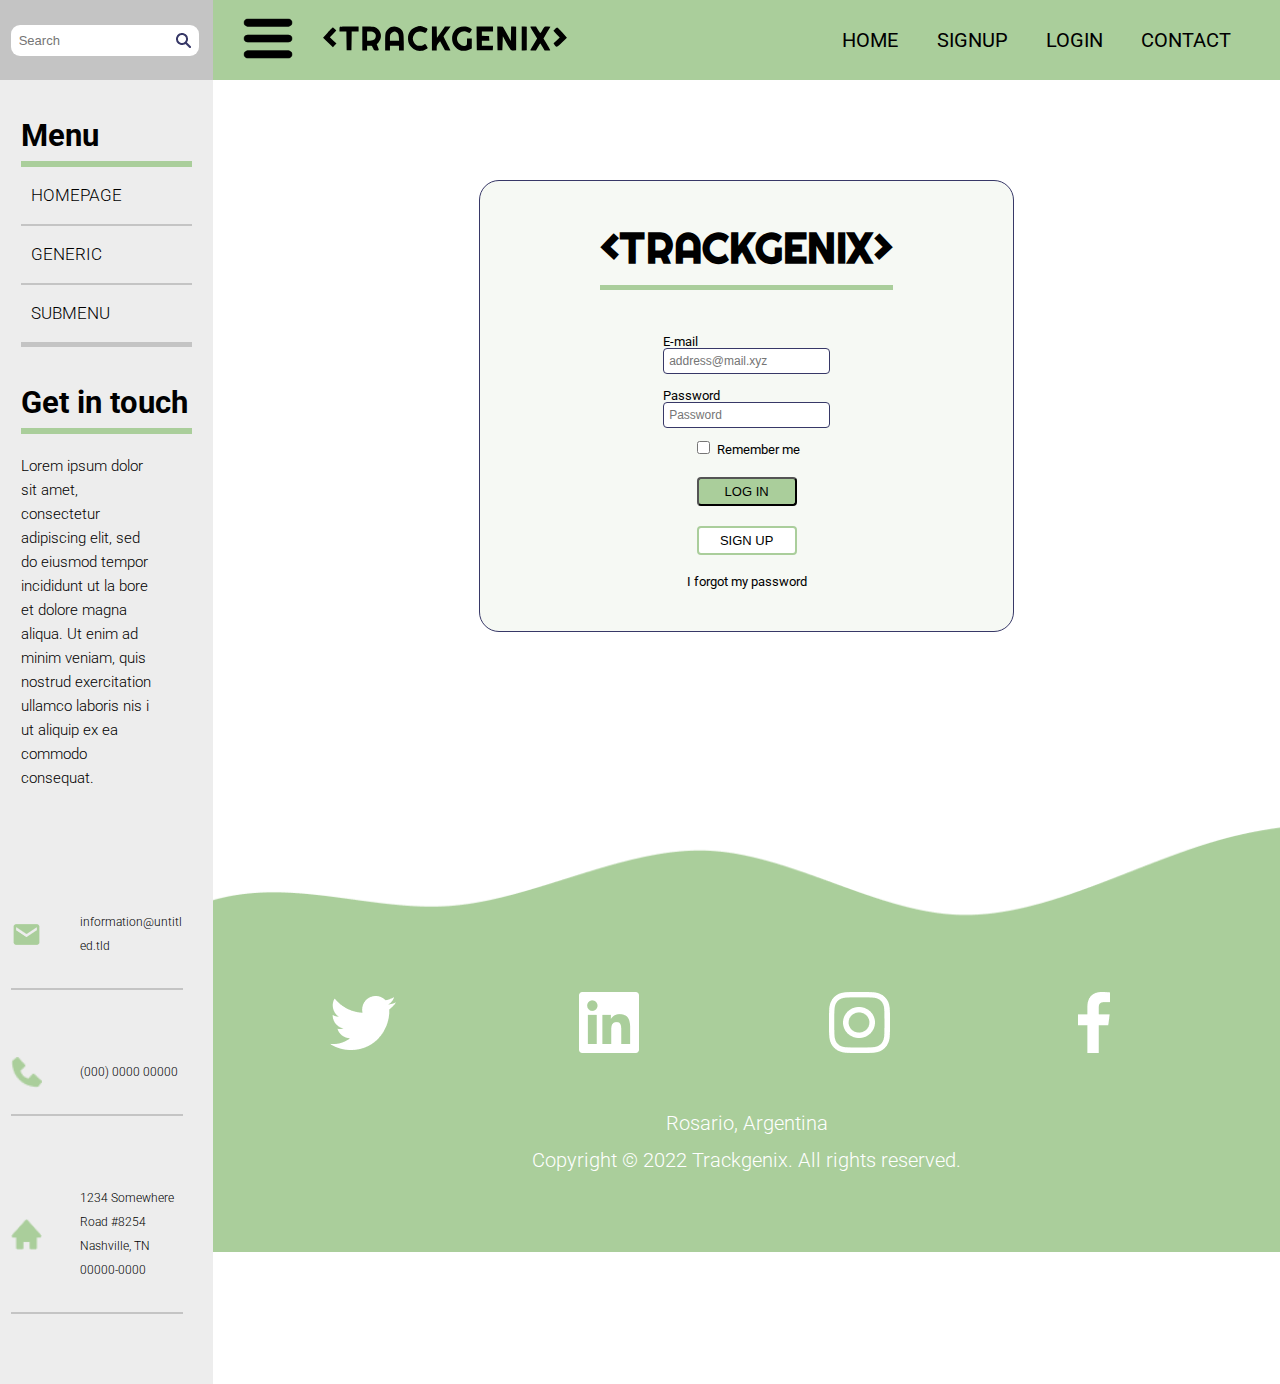
<file: semana-06/views/login.html>
<!DOCTYPE html>
<html lang="en">
    <head>
        <meta charset="UTF-8">
        <meta http-equiv="X-UA-Compatible" content="IE=edge">
        <meta name="viewport" content="width=device-width, initial-scale=1.0">
        <title>Trackgenix S. A. - LogIn</title>
        <link href="https://fonts.googleapis.com/css2?family=Roboto:wght@100;400;700&display=swap" rel="stylesheet">
        <link href="https://fonts.googleapis.com/css2?family=Righteous&display=swap" rel="stylesheet">
        <link rel="stylesheet" type="text/css" href="../styles/reset.css">
        <link rel="stylesheet" type="text/css" href="../styles/header.css">
        <link rel="stylesheet" type="text/css" href="../styles/styles.css">
        <link rel="stylesheet" type="text/css" href="../styles/footer.css">
        <link rel="stylesheet" type="text/css" href="../styles/sidebar.css">
        <link rel="stylesheet" type="text/css" href="../styles/login.css">
        <script src="../javascript/login.js"></script>
    </head>
    <body>
        <div class="aside">
            <div class="search-bar">
                <form>
                    <input type="text" placeholder="Search" name="search">
                </form>
            </div>
            <div class="box-aside">
                <div class="box-menu">
                    <div>
                        <p class="title">Menu</p>
                    </div>
                    <ul>
                        <li><a href="#">homepage</a></li>
                        <li><a href="#">generic</a></li>
                        <li><a href="#">submenu</a></li>
                    </ul>
                </div>
                <div>
                    <div>
                        <p class="title">Get in touch</p>
                    </div>
                    <p class="touch-text">
                        Lorem ipsum dolor sit amet, consectetur adipiscing elit, sed do eiusmod tempor incididunt ut la
                        bore et dolore magna aliqua. Ut enim ad minim veniam, quis nostrud exercitation ullamco laboris
                        nis i ut aliquip ex ea commodo consequat. 
                    </p>
                </div>
            </div>
            <div class="box-info">
                <div>
                    <img src="../assets/icons/Email.png">
                    <p class="p-break">information@untitled.tld</p>
                </div>
                <div>
                    <img src="../assets/icons/Phone.png">
                    <p>(000) 0000 00000</p>
                </div>
                <div>
                    <img src="../assets/icons/Adress.png">
                    <p>1234 Somewhere Road #8254 Nashville, TN 00000-0000</p>
                </div>
            </div>
        </div>
        <div class="container-right">
            <header>
                <div class="menu-mobile">
                    <div class="menu-btn">
                        <img src="../assets/icons/MenuButton.png" alt="Menu-button">
                    </div>
                    <div class="logo">
                        <img src="../assets/icons/Logo.svg" alt="Logo-Trackgenix">
                    </div>
                </div>
                <nav class="nav-bar">
                    <ul>
                        <li><a href="./index.html">Home</a></li>
                        <li><a href="./employee-signup.html">SignUp</a></li>
                        <li><a href="./login.html">LogIn</a></li>
                        <li><a href="#">Contact</a></li>
                    </ul>
                </nav>
            </header>
            <main>
                <div class="container-login">
                    <h2><span><</span>TRACKGENIX<span>></span></h2>
                    <form action="#" onsubmit=showValues()>
                        <div class="inputs">
                            <div class="input-label">
                                <label for="email">E-mail</label>
                                <input type="text" id="email" name="email" placeholder="address@mail.xyz" required>
                                <span class="message-container"></span>
                            </div>
                            <div class="input-label">
                                <label for="password">Password</label>
                                <input type="password" id="password" name="password" placeholder="Password" required>
                                <span class="message-container"></span>
                            </div>
                        <div class="checkbox">
                            <input type="checkbox" id="remember-me" name="remember-me" value="Remember">
                            <label for="remember-me">Remember me</label>
                        </div>
                        <div class="buttons-login">
                            <button type="submit" class="btn-login">Log In</button>
                            <button type="submit" class="btn-signup" onclick="location.href='employee-signup.html'">Sign Up</button>
                            <a href="#">I forgot my password</a>
                        </div>
                    </form>
                </div>
            </main>
            <footer>
                <div class="container-icons">
                    <a href="#"><img src="../assets/icons/Twitter.png" alt="Twitter"></a>
                    <a href="#"><img src="../assets/icons/Linkedin.png" alt="Linkedin"></a>
                    <a href="#"><img src="../assets/icons/Instagram.png" alt="Instagram"></a>
                    <a href="#"><img src="../assets/icons/Facebook.png" alt="Facebook"></a>
                </div>
                <div class="container-data">
                    <p>Rosario, Argentina</p>
                    <p>Copyright © 2022 Trackgenix. All rights reserved.</p>
                </div>
            </footer>
        </div>
    </body>
</html>
</file>
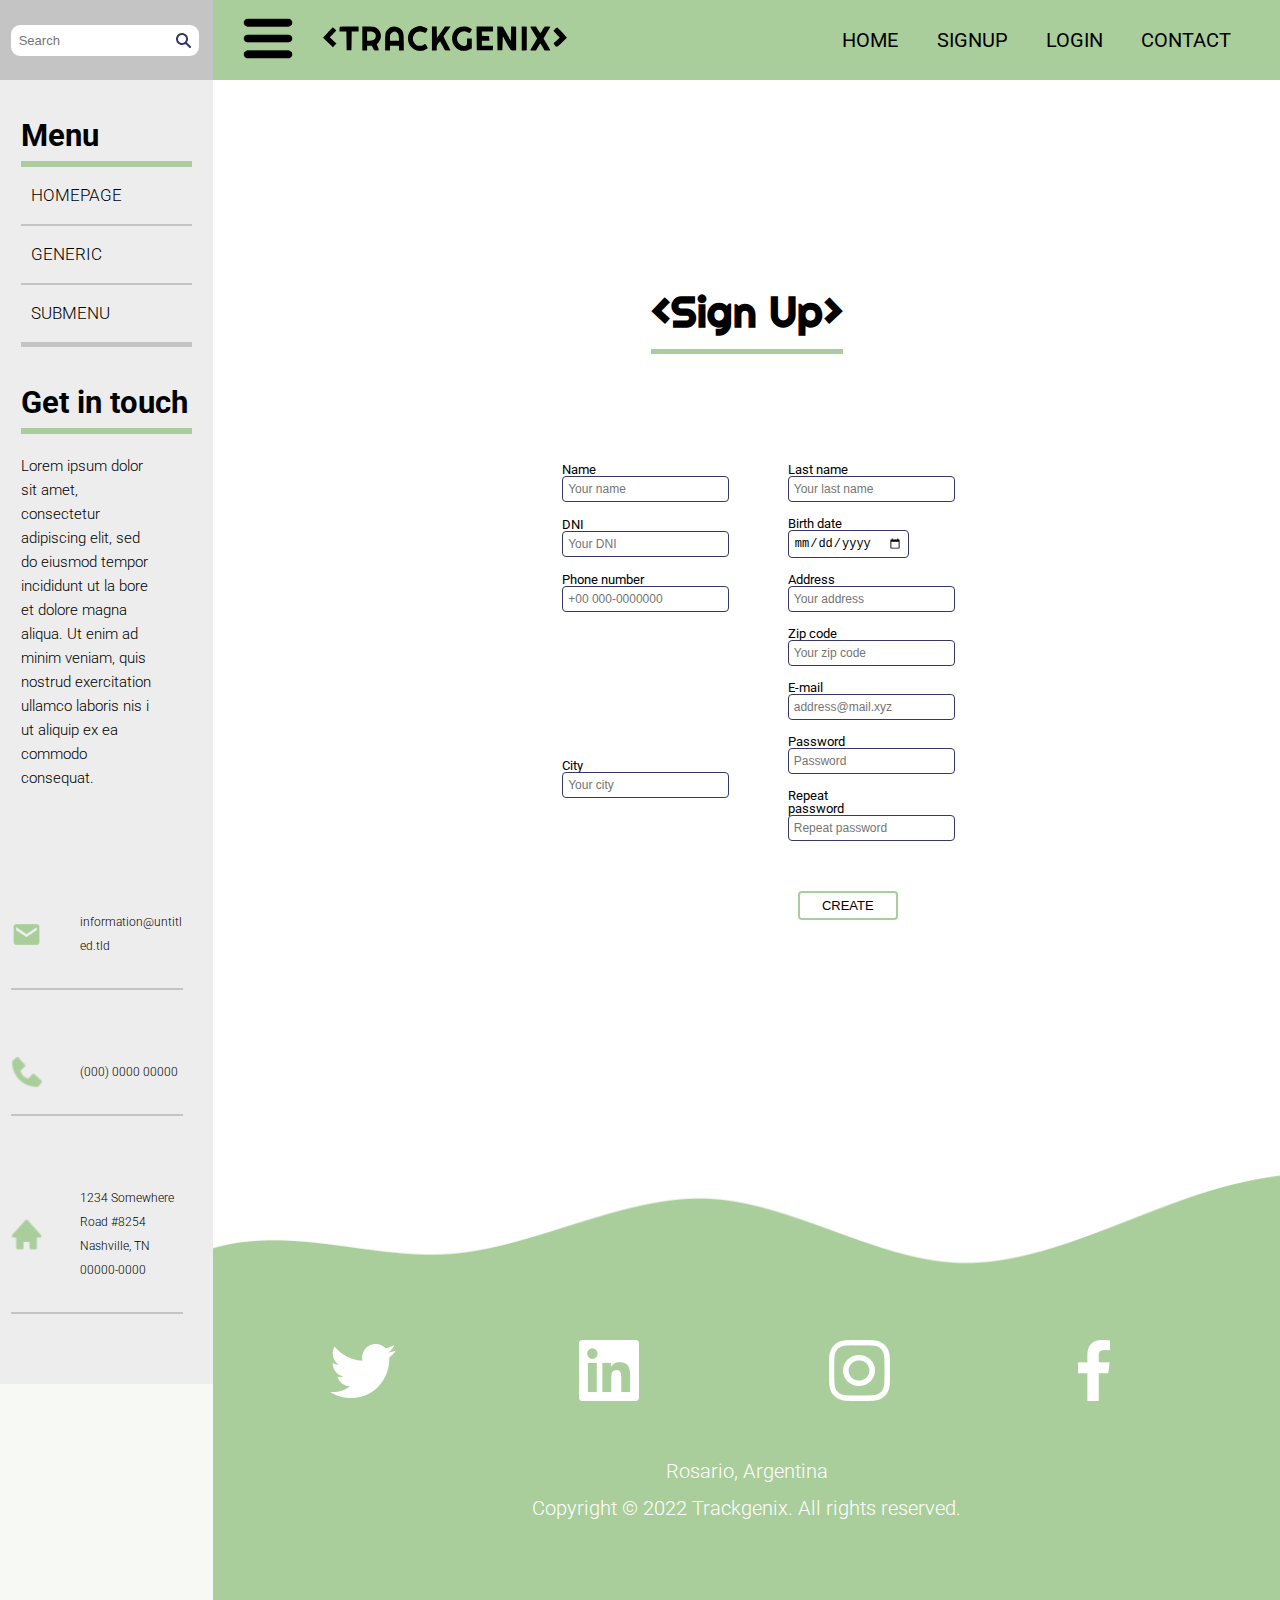
<file: semana-07/views/employee-signup.html>
<!DOCTYPE html>
<html lang="en">
    <head>
        <meta charset="UTF-8">
        <meta http-equiv="X-UA-Compatible" content="IE=edge">
        <meta name="viewport" content="width=device-width, initial-scale=1.0">
        <title>Trackgenix S. A. - SignUp</title>
        <link href="https://fonts.googleapis.com/css2?family=Roboto:wght@100;400;700&display=swap" rel="stylesheet">
        <link href="https://fonts.googleapis.com/css2?family=Righteous&display=swap" rel="stylesheet">
        <link rel="stylesheet" type="text/css" href="../styles/reset.css">
        <link rel="stylesheet" type="text/css" href="../styles/header.css">
        <link rel="stylesheet" type="text/css" href="../styles/styles.css">
        <link rel="stylesheet" type="text/css" href="../styles/footer.css">
        <link rel="stylesheet" type="text/css" href="../styles/sidebar.css">
        <link rel="stylesheet" type="text/css" href="../styles/login.css">
        <link rel="stylesheet" type="text/css" href="../styles/employee-signup.css">
        <script src="../javascript/employee-signup.js"></script>
    </head>
    <body>
        <div class="aside">
            <div class="search-bar">
                <form>
                    <input type="text" placeholder="Search" name="search">
                </form>
            </div>
            <div class="box-aside">
                <div class="box-menu">
                    <div>
                        <p class="title">Menu</p>
                    </div>
                    <ul>
                        <li><a href="#">homepage</a></li>
                        <li><a href="#">generic</a></li>
                        <li><a href="#">submenu</a></li>
                    </ul>
                </div>
                <div>
                    <div>
                        <p class="title">Get in touch</p>
                    </div>
                    <p class="touch-text">
                        Lorem ipsum dolor sit amet, consectetur adipiscing elit, sed do eiusmod tempor incididunt ut la
                        bore et dolore magna aliqua. Ut enim ad minim veniam, quis nostrud exercitation ullamco laboris
                        nis i ut aliquip ex ea commodo consequat. 
                    </p>
                </div>
            </div>
            <div class="box-info">
                <div>
                    <img src="../assets/icons/Email.png">
                    <p class="p-break">information@untitled.tld</p>
                </div>
                <div>
                    <img src="../assets/icons/Phone.png">
                    <p>(000) 0000 00000</p>
                </div>
                <div>
                    <img src="../assets/icons/Adress.png">
                    <p>1234 Somewhere Road #8254 Nashville, TN 00000-0000</p>
                </div>
            </div>
        </div>
        <div class="container-right">
            <header>
                <div class="menu-mobile">
                    <div class="menu-btn">
                        <img src="../assets/icons/MenuButton.png" alt="Menu-button">
                    </div>
                    <div class="logo">
                        <img src="../assets/icons/Logo.svg" alt="Logo-Trackgenix">
                    </div>
                </div>
                <nav class="nav-bar">
                    <ul>
                        <li><a href="./index.html">Home</a></li>
                        <li><a href="./employee-signup.html">SignUp</a></li>
                        <li><a href="./login.html">LogIn</a></li>
                        <li><a href="#">Contact</a></li>
                    </ul>
                </nav>
            </header>
            <main>
                <div class="container-signup">
                    <h2><span><</span>Sign Up<span>></span></h2>
                    <form action="#">
                        <div class="inputs">
                            <div class="input-label">
                                <label for="name">Name</label>
                                <input type="text" id="name" name="name" placeholder="Your name" required>
                                <span class="message-container"></span>
                            </div>
                            <div class="input-label">
                                <label for="last name">Last name</label>
                                <input type="text" id="last-name" name="last-name" placeholder="Your last name" required>
                                <span class="message-container"></span>
                            </div>
                            <div class="input-label">
                                <label for="dni">DNI</label>
                                <input type="text" id="dni" name="dni" placeholder="Your DNI" required>
                                <span class="message-container"></span>
                            </div>
                            <div class="input-label">
                                <label for="dob">Birth date</label>
                                <input type="date" id="dob" name="dob" placeholder="Your birth date" required>
                                <span class="message-container"></span>
                            </div>
                            <div class="input-label">
                                <label for="phone">Phone number</label>
                                <input type="text" id="phone" name="phone" placeholder="+00 000-0000000" required>
                                <span class="message-container"></span>
                            </div>
                            <div class="input-label">
                                <label for="address">Address</label>
                                <input type="text" id="address" name="address" placeholder="Your address" required>
                                <span class="message-container"></span>
                            </div>
                            <div class="input-label">
                                <label for="city">City</label>
                                <input type="text" id="city" name="city" placeholder="Your city" required>
                                <span class="message-container"></span>
                            </div>
                            <div class="input-label">
                                <label for="zipcode">Zip code</label>
                                <input type="text" id="zipcode" name="zipcode" placeholder="Your zip code" required>
                                <span class="message-container"></span>
                            <div class="input-label">
                                <label for="email">E-mail</label>
                                <input type="text" id="email" name="email" placeholder="address@mail.xyz" required>
                                <span class="message-container"></span>
                            </div>
                            <div class="input-label">
                                <label for="password">Password</label>
                                <input type="password" id="password" name="password" placeholder="Password" required>
                                <span class="message-container"></span>
                            </div>
                            <div class="input-label">
                                <label for="password2">Repeat password</label>
                                <input type="password" id="password2" name="password2" placeholder="Repeat password" 
                                required>
                                <span class="message-container"></span>
                            </div>
                        <div>
                            <button class="btn-signup" type="submit">create</button>
                        </div>
                    </form>
                </div>
            </main>
            <footer>
                <div class="container-icons">
                    <a href="#"><img src="../assets/icons/Twitter.png" alt="Twitter"></a>
                    <a href="#"><img src="../assets/icons/Linkedin.png" alt="Linkedin"></a>
                    <a href="#"><img src="../assets/icons/Instagram.png" alt="Instagram"></a>
                    <a href="#"><img src="../assets/icons/Facebook.png" alt="Facebook"></a>
                </div>
                <div class="container-data">
                    <p>Rosario, Argentina</p>
                    <p>Copyright © 2022 Trackgenix. All rights reserved.</p>
                </div>
            </footer>
        </div>
    </body>
</html>
</file>
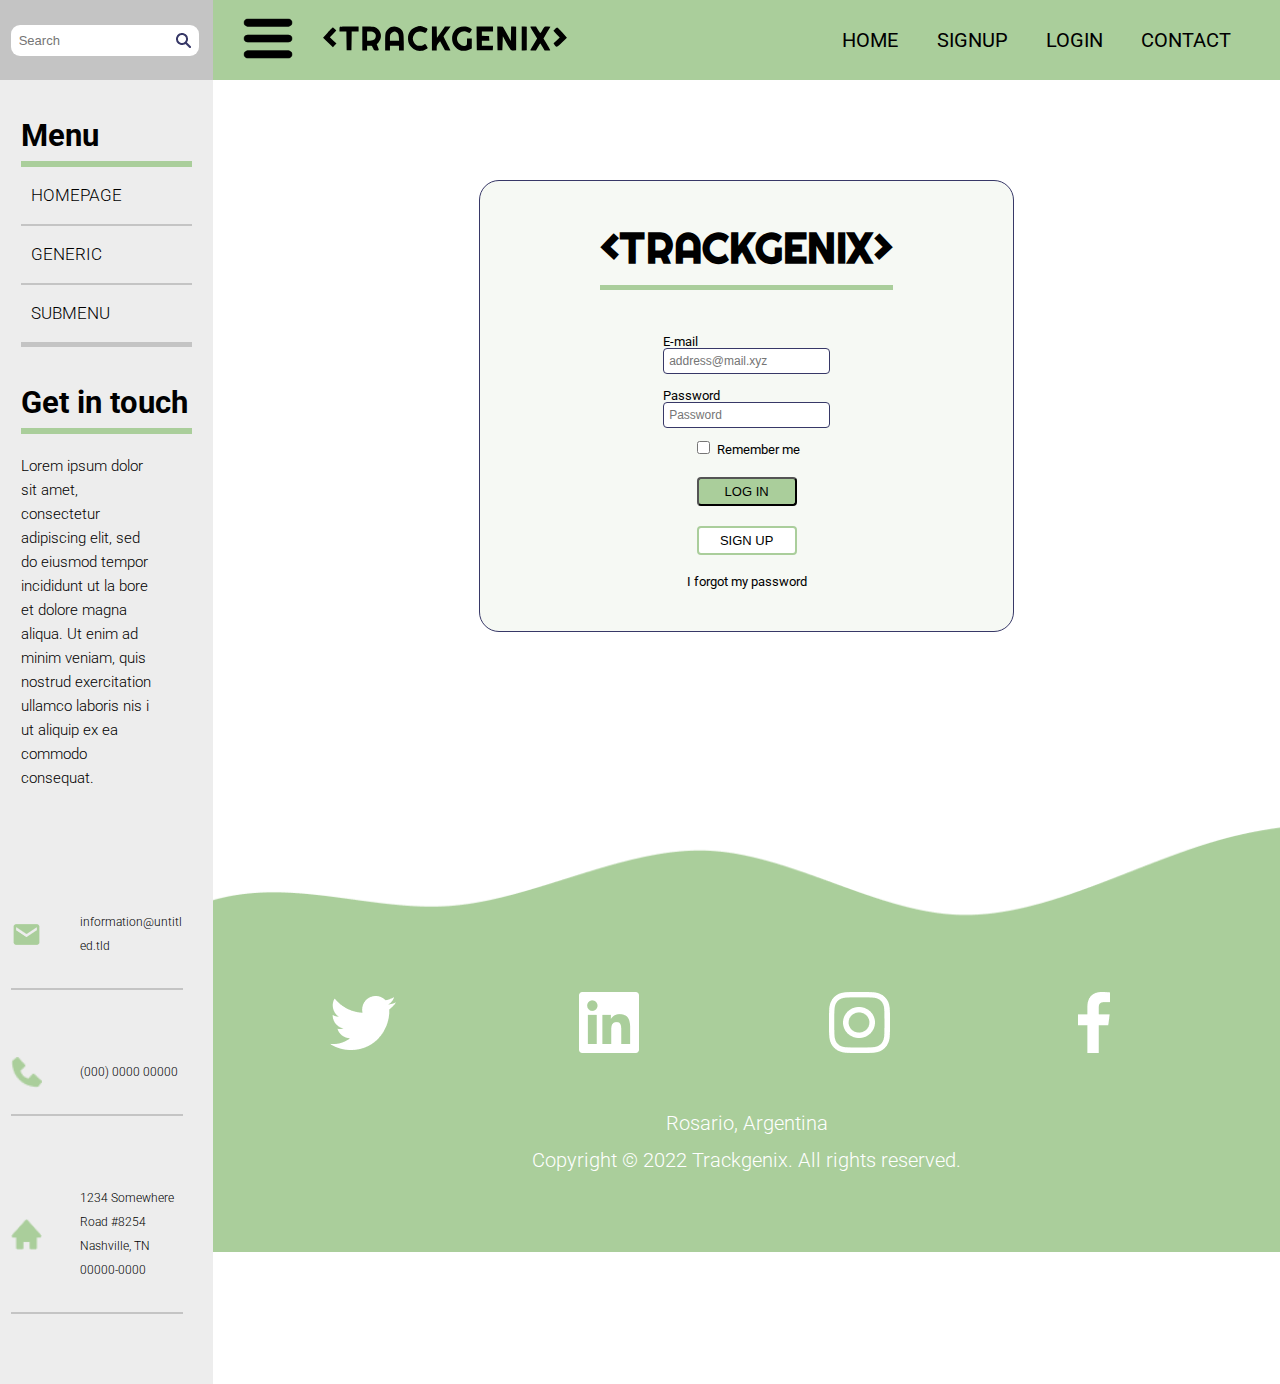
<file: semana-07/views/login.html>
<!DOCTYPE html>
<html lang="en">
    <head>
        <meta charset="UTF-8">
        <meta http-equiv="X-UA-Compatible" content="IE=edge">
        <meta name="viewport" content="width=device-width, initial-scale=1.0">
        <title>Trackgenix S. A. - LogIn</title>
        <link href="https://fonts.googleapis.com/css2?family=Roboto:wght@100;400;700&display=swap" rel="stylesheet">
        <link href="https://fonts.googleapis.com/css2?family=Righteous&display=swap" rel="stylesheet">
        <link rel="stylesheet" type="text/css" href="../styles/reset.css">
        <link rel="stylesheet" type="text/css" href="../styles/header.css">
        <link rel="stylesheet" type="text/css" href="../styles/styles.css">
        <link rel="stylesheet" type="text/css" href="../styles/footer.css">
        <link rel="stylesheet" type="text/css" href="../styles/sidebar.css">
        <link rel="stylesheet" type="text/css" href="../styles/login.css">
        <script src="../javascript/login.js"></script>
    </head>
    <body>
        <div class="aside">
            <div class="search-bar">
                <form>
                    <input type="text" placeholder="Search" name="search">
                </form>
            </div>
            <div class="box-aside">
                <div class="box-menu">
                    <div>
                        <p class="title">Menu</p>
                    </div>
                    <ul>
                        <li><a href="#">homepage</a></li>
                        <li><a href="#">generic</a></li>
                        <li><a href="#">submenu</a></li>
                    </ul>
                </div>
                <div>
                    <div>
                        <p class="title">Get in touch</p>
                    </div>
                    <p class="touch-text">
                        Lorem ipsum dolor sit amet, consectetur adipiscing elit, sed do eiusmod tempor incididunt ut la
                        bore et dolore magna aliqua. Ut enim ad minim veniam, quis nostrud exercitation ullamco laboris
                        nis i ut aliquip ex ea commodo consequat. 
                    </p>
                </div>
            </div>
            <div class="box-info">
                <div>
                    <img src="../assets/icons/Email.png">
                    <p class="p-break">information@untitled.tld</p>
                </div>
                <div>
                    <img src="../assets/icons/Phone.png">
                    <p>(000) 0000 00000</p>
                </div>
                <div>
                    <img src="../assets/icons/Adress.png">
                    <p>1234 Somewhere Road #8254 Nashville, TN 00000-0000</p>
                </div>
            </div>
        </div>
        <div class="container-right">
            <header>
                <div class="menu-mobile">
                    <div class="menu-btn">
                        <img src="../assets/icons/MenuButton.png" alt="Menu-button">
                    </div>
                    <div class="logo">
                        <img src="../assets/icons/Logo.svg" alt="Logo-Trackgenix">
                    </div>
                </div>
                <nav class="nav-bar">
                    <ul>
                        <li><a href="./index.html">Home</a></li>
                        <li><a href="./employee-signup.html">SignUp</a></li>
                        <li><a href="./login.html">LogIn</a></li>
                        <li><a href="#">Contact</a></li>
                    </ul>
                </nav>
            </header>
            <main>
                <div class="container-login">
                    <h2><span><</span>TRACKGENIX<span>></span></h2>
                    <form action="#">
                        <div class="inputs">
                            <div class="input-label">
                                <label for="email">E-mail</label>
                                <input type="text" id="email" name="email" placeholder="address@mail.xyz" required>
                                <span class="message-container"></span>
                            </div>
                            <div class="input-label">
                                <label for="password">Password</label>
                                <input type="password" id="password" name="password" placeholder="Password" required>
                                <span class="message-container"></span>
                            </div>
                        <div class="checkbox">
                            <input type="checkbox" id="remember-me" name="remember-me" value="Remember">
                            <label for="remember-me">Remember me</label>
                        </div>
                        <div class="buttons-login">
                            <button type="submit" class="btn-login">Log In</button>
                            <button type="submit" class="btn-signup" onclick="location.href='employee-signup.html'">Sign Up</button>
                            <a href="#">I forgot my password</a>
                        </div>
                    </form>
                </div>
            </main>
            <footer>
                <div class="container-icons">
                    <a href="#"><img src="../assets/icons/Twitter.png" alt="Twitter"></a>
                    <a href="#"><img src="../assets/icons/Linkedin.png" alt="Linkedin"></a>
                    <a href="#"><img src="../assets/icons/Instagram.png" alt="Instagram"></a>
                    <a href="#"><img src="../assets/icons/Facebook.png" alt="Facebook"></a>
                </div>
                <div class="container-data">
                    <p>Rosario, Argentina</p>
                    <p>Copyright © 2022 Trackgenix. All rights reserved.</p>
                </div>
            </footer>
        </div>
    </body>
</html>
</file>
<file: Semana-03/css/styles.css>
/* Side bar */

aside {
    position: absolute;
    float: left;
    height: 5400px;
    width: 20%;
    background-color: #EDEDED;
}

/* Search bar */

aside div.search-bar {
    height: 111px;
    background-color: #C4C4C4;
}

aside div.search-bar form input {
    width: 90%;
    margin: 35px 10px;
    background-image: url('../assets/icons/Search.png');
    background-repeat: no-repeat;
    background-position: 95%;
    border: 1px;
    border-color: #000;
    border-radius: 9px;
}

aside div.search-bar form input[type="text"] {
    font-family: 'Roboto', sans-serif;
    font-size: 13px;
    padding: 8px;
}

/* Side menu */

aside .box-aside p.title {
    text-align: justify;
    width: 40%;
    font-family: 'Roboto', sans-serif;
    font-weight: bold;
    font-size: 31px;
    padding: 20px 0 10px 30px;
    border-bottom: 6px #AACE9B solid;
}

aside div.box-aside ul {
    border-bottom: 3px #C4C4C4 solid;
}

aside div.box-aside ul li {
    padding: 30px;
    border-bottom: 2px #C4C4C4 solid;
}

aside div.box-aside ul li a {
    font-family: 'Roboto', sans-serif;
    font-weight: 300;
    font-size: 17px;
    color: #000;
    text-transform: uppercase;
    text-decoration: none;
}

aside .box-aside p.title {
    font-family: 'Roboto', sans-serif;
    font-weight: Medium;
    font-size: 20px;
}

aside .box-aside p {
    margin: 30px;
    font-family: 'Roboto', sans-serif;
    font-weight: 300;
    font-size: 15px;
    line-height: 24px;
}

aside .box-info div{
    position: relative;
    display: block;
    border-bottom: 2px #C4C4C4 solid;
}

aside .box-info p {
    margin: 30px 0;
    width: 200px;
    float: right;
    font-family: 'Roboto', sans-serif;
    font-weight: 300;
    font-size: 14px;
    line-height: 24px;
}

aside .box-info div img {
    margin: 30px 0 30px 15px;
    height: 31px;
    width: 31px;
}

/* Container right */

.container-right {
    position: relative;
    width: 80%;
    height: 111px;
    float: right;
}

/* Header */

header {
    position: relative;
    display: inline;
    width: 100%;
    height: 111px;
    top: 0;
    background-color: #AACE9B;
}

header div.menu-btn img {
    padding: 30px;
    height: 40px;
    width: 40px;
}

header div.logo img {
    width: 350px;
    padding-left: 100px;
    float: left;
    margin-top: -70px;
}

.nav-bar {
    float: right;
    margin-top: -60px;
}

.nav-bar li {
    display: inline;
    padding: 25px;
}

.nav-bar li a {
    font-family: 'Roboto', sans-serif;
    font-weight: 400;
    font-size: 20px;
    text-transform: uppercase;
    text-decoration: none;
    color: #000;
}

/* Main */
/* Section: Intro */

section.intro {
    position: relative;
    display: table-cell;
    width: 90%;
    padding: 100px 0 30px 0;
    border-bottom: 3px #C4C4C4 solid; 
}

.intro div.article {
    position: absolute;
    display: inline-block;
}

.intro .article h1 {
    width: 330px;
    padding: 30px;
    line-height: 60px;
    letter-spacing: 2px;
    font-family: 'Roboto', sans-serif;
    font-weight: Medium;
    font-size: 50px;
    text-align: center;
}

.intro .article p {
    width: 450px;
    padding: 15px;
    font-family: 'Roboto', sans-serif;
    font-weight: 400;
    font-size: 24px;
}

.intro .article button {
    width: 280px;
    padding: 15px;
    margin: 100px;
    font-family: 'Roboto', sans-serif;
    font-weight: 500;
    font-size: 20px;
    text-transform: uppercase;
    text-decoration: none;
    border: 3px #AACE9B solid;
    border-radius: 80px;
    background-color: #FFF;
    color: #000;
}

.intro div img {
    margin-left: 400px;
    height: 600px;
    width: 800px;
    float: right;
}

/* Section: Functions */

section.functions {
    width: 90%;
    padding: 30px;
    border-bottom: 3px #C4C4C4 solid; 
}

.functions h2 {
    width: 209px;
    letter-spacing: 2px;
    font-family: 'Roboto', sans-serif;
    font-weight: bold;
    font-size: 40px;
    color: #000;
    padding: 20px;
    border-bottom: 6px #AACE9B solid;
}

.functions .div-functions {
    display: inline-block;
    width: 45%;
    margin: 30px 0;
}

.functions .div-functions div {
    position: relative;
    display: inline-block;
}

.functions .div-functions img {
    display: inline-block;
    padding: 20px;
}

.functions .div-functions h3 {
    padding: 10px;
    letter-spacing: 1px;
    font-family: 'Roboto', sans-serif;
    font-weight: bold;
    font-size: 30px;
    color: #000;
}

.functions .div-functions p {
    width: 250px;
    padding: 10px;
    letter-spacing: 1px;
    font-family: 'Roboto', sans-serif;
    font-weight: 300;
    font-size: 15px;
    color: #000;
}

/* Section: Assets */

section.assets {
    width: 90%;
    padding: 30px;
    border-bottom: 3px #C4C4C4 solid; 
}

.assets h2 {
    width: 209px;
    letter-spacing: 2px;
    font-family: 'Roboto', sans-serif;
    font-weight: bold;
    font-size: 40px;
    color: #000;
    padding: 20px;
    border-bottom: 6px #AACE9B solid;
}

.assets div {
    position: static;
    display: inline-block;
    width: 40%;
    padding: 30px;
}

.assets div img {
    width: 430px;
    height: 310px;
    border-radius: 23px;
}

.assets div h3 {
    padding: 30px;
    letter-spacing: 1px;
    font-family: 'Roboto', sans-serif;
    font-weight: bold;
    font-size: 30px;
    color: #000
}

.assets div p {
    width: 400px;
    padding-left: 30px;
    letter-spacing: 1px;
    font-family: 'Roboto', sans-serif;
    font-weight: 300;
    font-size: 15px;
    color: #000
}

.assets div button {
    width: 95px;
    padding: 10px;
    margin: 50px 0 50px 30px;
    font-family: 'Roboto', sans-serif;
    font-weight: 400;
    font-size: 15px;
    text-transform: uppercase;
    text-decoration: none;
    border-radius: 4px;
    background-color: #AACE9B;
    color: #000;
}

/* Section: Form */

section.form {
    width: 90%;
    padding: 30px;
    border-bottom: 3px #C4C4C4 solid; 
}

.form h2 {
    width: 209px;
    padding: 20px;
    letter-spacing: 2px;
    font-family: 'Roboto', sans-serif;
    font-weight: bold;
    font-size: 40px;
    color: #000;
    border-bottom: 6px #AACE9B solid;
}

.form div form {
    margin: 80px;
}

.form div form div input {
    position: static;
    display: inline-block;
    width: 34.5%;
    font-family: 'Roboto', sans-serif;
    font-size: 12px;
    padding: 5px;
    border: 1px #373867 solid;
    border-radius: 4px;
}

.form input {
    position: static;
    display: inline;
    width: 72.5%;
    margin: 10px;
    font-family: 'Roboto', sans-serif;
    font-size: 12px;
    padding: 5px;
    border: 1px #373867 solid;
    border-radius: 4px;
}

.form textarea {
    position: static;
    display: inline;
    width: 72.5%;
    height: 200px;
    margin: 10px;
    font-family: 'Roboto', sans-serif;
    font-size: 12px;
    padding: 5px;
    border: 1px #373867 solid;
    border-radius: 4px;
}

.form form div.form-buttons {
    position: static;
    display: block;
}

.form button[type="submit"] {
    width: 160px;
    padding: 5px;
    margin: 30px;
    font-family: 'Roboto', sans-serif;
    font-weight: 400;
    font-size: 15px;
    text-transform: uppercase;
    text-decoration: none;
    border-radius: 4px;
    background-color: #AACE9B;
    color: #000;
}

.form button[type="reset"] {
    width: 100px;
    padding: 5px;
    margin: 30px;
    font-family: 'Roboto', sans-serif;
    font-weight: 400;
    font-size: 15px;
    text-transform: uppercase;
    text-decoration: none;
    border: 2px #AACE9B solid;
    border-radius: 4px;
    background-color: #FFFFFF;
    color: #000;
}

/* Section: About us */

section.about-us {
    width: 90%;
    padding: 30px;
    border-bottom: 3px #C4C4C4 solid;
}

.about-us h2 {
    width: 209px;
    padding: 20px;
    letter-spacing: 2px;
    font-family: 'Roboto', sans-serif;
    font-weight: bold;
    font-size: 40px;
    color: #000;
    border-bottom: 6px #AACE9B solid;
}

.about-us div {
    padding: 50px 20px;
    position: relative;
    display: inline-block;
}

.about-us div p {
    width: 50%;
    font-family: 'Roboto', sans-serif;
    line-height: 50px;
    letter-spacing: 5%;
    font-weight: bold;
    font-size: 22px;
}

.about-us div img {
    width: 50%;
    border-radius: 23px;
    float: right;
    margin-top: -450px;
}

/* Section: Lists */

section.lists {
    padding: 40px;
    width: 90%;
    margin-left: 30px;
}

.lists div {
    position: relative;
    display: inline-block;
    width: 30%;
}

.lists div h3 {
    padding: 20px;
    text-align: center;
    width: 209px;
    letter-spacing: 2px;
    font-family: 'Roboto', sans-serif;
    font-weight: 400;
    font-size: 33px;
    color: #000;
    border-bottom: 6px #AACE9B solid;
}

.lists div ol {
    list-style: decimal;
    margin-top: 30px;
}

.lists div li {
    margin-left: 35px;
    line-height: 55px;
    letter-spacing: 2px;
    text-align: left;
    font-family: 'Roboto', sans-serif;
    font-weight: 300;
    font-size: 33px;
    color: #000;
}

/* Footer */

footer {
    position: relative;
    width: 100%;
    height: 520px;
    background-image: url(../assets/images/vector-footer.png);
    background-size: cover;
    background-repeat: no-repeat;
    background-position: center center;
}

div.container-icons {
    display: inline-block;
    text-align: center;
    width: 80%;
    margin: 180px 0 0 180px;
}

div.container-icons a img {
    position: static;
    display: inline-block;
    margin: 30px;
}

div.container-data p {
    display: block;
    text-align: center;
    margin: 20px;
    letter-spacing: 2px;
    font-family: 'Roboto', sans-serif;
    font-weight: 300;
    font-size: 30px;
    color: #FFFFFF;
}
</file>
<file: semana-04/css/header.css>
header {
    display: flex;
    justify-content: space-between;
    background-color: #AACE9B;
    height: 80px;
}

nav {
    display: none;
    align-items: center;
    justify-content: center;
    width: 40%;
    margin-right: 30px;
}

nav li a {
    font-weight: 400;
    font-size: 20px;
    text-transform: uppercase;
    text-decoration: none;
    color: #000;
}

nav li a:hover {
    color: #FFF;
    font-weight: 600;
}

.menu-mobile {
    display: flex;
    align-items: center;
}

.menu-btn img {
    margin: 20px;
    width: 30px;
}

.logo img {
    width: 50%;
}

.menu-btn img {
    margin: 30px;
    width: 50px;
}

.logo {
    width: 80%;
    max-width: 500px;
}

.nav-bar ul {
    display: flex;
    flex-wrap: wrap;
    flex-direction: row;
    width: 100%;
    justify-content: space-around;
}

@media (min-width: 1024px) {
    nav {
        display: flex;
    }
}
</file>
<file: semana-04/css/styles.css>
body {
    display: flex;
    height: max-content;
    background-color: #EDEDED;
    font-family: 'Roboto', sans-serif;
}

h1 {
    width: 330px;
    margin-bottom: 30px;
    line-height: 74px;
    letter-spacing: 5%;
    font-weight: 500;
    text-shadow: 2px 2px 3px #C4C4C4;
    color: #000;
    font-size: 53px;
}

h2 {
    width: 209px;
    margin: 30px;
    letter-spacing: 5%;
    line-height: 74px;
    font-weight: 600;
    font-size: 42px;
    color: #000;
    border-bottom: 6px #AACE9B solid;
}

.container-right {
    width: 100%;
    background-color: #FFF;
}
</file>
<file: semana-04/css/footer.css>
footer {
    display: flex;
    flex-direction: column;
    align-items: center;
    width: 100%;
    height: 520px;
    background-image: url(../assets/images/vector-footer.png);
    background-size: cover;
    background-repeat: no-repeat;
    background-position: center center;
}

div.container-icons {
    display: flex;
    align-items: center;
    justify-content: space-between;
    width: 80%;
    margin-top: 250px;
}

div.container-icons a {
    width: 10%;
}

div.container-icons a:hover {
    transform: rotate(15deg);
    transition: all 0.5s ease;
}

.container-data {
    display: flex;
    flex-direction: column;
    align-items: center;
    text-align: center;
    margin-top: 30px;
}

div.container-data p {
    margin-top: 20px;
    letter-spacing: 5%;
    line-height: 17px;
    font-weight: 300;
    font-size: 20px;
    color: #FFFFFF;
}
</file>
<file: semana-04/css/sidebar.css>
.aside {
    display: none;
    flex-direction: column;
    align-items: center;
    width: 20%;
    min-width: 150px;
    height: max-content;
    min-height: 100%;
    background-color: #EDEDED;
}

.search-bar {
    display: flex;
    justify-content: center;
    align-items: center;
    width: 100%;
    height: 80px;
    background-color: #C4C4C4;
}

.search-bar form {
    width: 90%;
}

.search-bar form input {
    width: 90%;
    background-image: url('../assets/icons/Search.png');
    background-repeat: no-repeat;
    background-position: 95%;
    border: 1px;
    border-color: #000;
    border-radius: 9px;
}

.search-bar form input[type="text"] {
    font-size: 13px;
    padding: 8px;
}

.box-aside {
    display: flex;
    flex-direction: column;
    align-items: center;
    width: 80%;
}

.box-aside p.title {
    font-weight: bold;
    font-size: 31px;
    padding: 10px 0;
    border-bottom: 6px #AACE9B solid;
}

.box-aside .box-menu {
    width: 100%;
    border-bottom: 3px #C4C4C4 solid;
    margin: 30px 0;
}

.box-aside ul {
    display: flex;
    flex-direction: column;
    align-content: flex-start;
}

div.box-aside ul li {
    padding: 20px 0;
    border-bottom: 2px #C4C4C4 solid;
}

div.box-aside ul li a {
    font-weight: 300;
    font-size: 17px;
    color: #000;
    text-transform: uppercase;
    text-decoration: none;
}

div.box-aside ul li a:hover {
    font-weight: 600;
}

.box-aside div p.touch-text {
    width: 80%;
    margin: 20px 0;
    font-weight: 300;
    font-size: 15px;
    line-height: 24px;
}

.box-info {
    display: flex;
    flex-direction: column;
    align-items: flex-start;
    width: 90%;
    margin: 50px 0;
}

.box-info div {
    display: flex;
    align-items: center;
    justify-content: space-between;
    margin: 20px 0;
    width: 90%;
    border-bottom: 2px #C4C4C4 solid;
}

.box-info p {
    margin: 30px 0;
    width: 60%;
    max-width: 200px;
    font-weight: 300;
    font-size: 12px;
    line-height: 24px;
}

.box-info .p-break {
    word-break: break-all;
}

.box-info div img {
    height: 31px;
    width: 31px;
}

@media (min-width: 768px) {
    .aside {
        display: flex;
    }
}
</file>
<file: semana-04/css/main.css>
main {
    display: flex;
    flex-direction: column;
    align-items: center;
    text-align: center;
    width: 90%;
    margin: auto;
    background-color: #FFF;
}

section {
    display: flex;
    flex-direction: column;
    align-items: center;
    border-bottom: 3px #C4C4C4 solid;
}

form {
    width: 100%;
}

.intro {
    display: flex;
    align-content: center;
    margin-top: 50px;
}

.intro .article {
    display: flex;
    flex-direction: column;
    align-items: center;
}

.intro .article p {
    max-width: 450px;
    font-weight: 400;
    font-size: 24px;
}

.intro button {
    width: 220px;
    margin: 80px;
    font-weight: 500;
    font-size: 20px;
    text-transform: uppercase;
    text-decoration: none;
    border: 3px #AACE9B solid;
    border-radius: 80px;
    background-color: #FFF;
    color: #000;
}

.intro button:hover {
    background-color: #f0f0f0;
    font-weight: 600;
}

.intro div img {
    width: 100%;
    max-width: 800px;
    margin-bottom: 80px;
}

.functions .div-functions div {
    display: flex;
    flex-direction: column;
    align-items: center;
    margin: 30px 0;
}

.functions .div-functions h3 {
    letter-spacing: 5%;
    margin-bottom: 30px;
    font-weight: bold;
    font-size: 30px;
    color: #000;
}

.functions .div-functions img {
    width: 84px;
    height: 84px;
    padding: 30px;
}

.functions .div-functions p {
    max-width: 250px;
    letter-spacing: 5%;
    line-height: 24px;
    font-weight: 300;
    font-size: 15px;
    color: #000;
}

.assets div {
    display: flex;
    flex-direction: column;
    align-items: center;
}

.assets div img {
    width: 100%;
    max-width: 450px;
    border-radius: 23px;
}

.assets div h3 {
    margin: 30px 0;
    letter-spacing: 1px;
    font-weight: bold;
    font-size: 30px;
    color: #000
}

.assets div p {
    width: 100%;
    max-width: 400px;
    letter-spacing: 5%;
    line-height: 24px;
    font-weight: 300;
    font-size: 15px;
    color: #000
}

.assets div button {
    width: 95px;
    padding: 10px;
    margin: 50px 0;
    font-weight: 400;
    font-size: 15px;
    text-transform: uppercase;
    text-decoration: none;
    border-radius: 4px;
    background-color: #AACE9B;
    color: #000;
}

.assets div button:hover {
    background-color: #809B75;
    color: #FFF;
    font-weight: 600;
}

.form div {
    display: flex;
    flex-direction: column;
    align-items: center;
    width: 100%;
}

.form div form input {
    font-size: 12px;
    padding: 5px;
    border: 1px #373867 solid;
    border-radius: 4px;
}

.form input, .form select {
    box-sizing: border-box;
    width: 100%;
    margin-top: 10px;
    font-size: 12px;
    padding: 5px;
    border: 1px #373867 solid;
    background-color: #FFF;
    color: #C4C4C4;
    border-radius: 4px;
}

.form textarea {
    box-sizing: border-box;
    width: 100%;
    height: 200px;
    margin-top: 10px;
    font-size: 12px;
    padding: 5px;
    border: 1px #373867 solid;
    color: #C4C4C4;
    border-radius: 4px;
}

.form button[type="submit"] {
    width: 160px;
    padding: 5px;
    margin: 30px;
    font-weight: 400;
    font-size: 15px;
    text-transform: uppercase;
    text-decoration: none;
    border-radius: 4px;
    background-color: #AACE9B;
    color: #000;
}

.form button[type="submit"]:hover {
    background-color: #809B75;
    color: #FFF;
    font-weight: 600;
}

.form button[type="reset"] {
    width: 100px;
    padding: 5px;
    margin: 30px;
    font-weight: 400;
    font-size: 15px;
    text-transform: uppercase;
    text-decoration: none;
    border: 2px #AACE9B solid;
    border-radius: 4px;
    background-color: #FFFFFF;
    color: #000;
}

.form button[type="reset"]:hover {
    background-color: #f0f0f0;
    font-weight: 600;
}

.about-us div {
    display: flex;
    flex-direction: column;
    align-items: center;
    margin: 30px;
}

.about-us div p {
    line-height: 35px;
    letter-spacing: 5%;
    font-weight: bold;
    font-size: 18px;
    margin-bottom: 30px;
}

.about-us div img {
    width: 260px;
    border-radius: 23px;
}

section.lists {
    border-bottom: none;
    width: 100%;
}

.lists div {
    display: flex;
    flex-direction: column;
    align-content: flex-start;
    margin: 30px 0;
    width: 30%;
}

.lists div h3 {
    padding: 15px;
    margin: auto;
    width: 150px;
    letter-spacing: 2px;
    font-weight: 400;
    font-size: 28px;
    color: #000;
    border-bottom: 6px #AACE9B solid;
}

.lists div ol {
    list-style: decimal;
    margin-top: 30px;
}

.lists div li {
    line-height: 55px;
    letter-spacing: 2px;
    text-align: center;
    font-weight: 300;
    font-size: 28px;
}

.lists div li a {
    text-decoration: none;
    color: #000;
}

.lists div li a:hover {
    font-weight: 500;
}

@media (min-width: 768px) {
    .intro {
        display: flex;
        flex-direction: column;
        align-items: flex-start;
    }

    .intro div {
        display: flex;
        flex-direction: row;
        justify-content: center;
    }

    .functions {
        display: flex;
        flex-direction: column;
        align-items: flex-start;
        width: 100%;
    }

    .functions div {
        display: flex;
        flex-wrap: wrap;
        align-items: center;
    }

    .functions .div-functions div {
        align-items: flex-start;
        text-align: left;
    }

    .assets {
        align-items: flex-start;
    }

    .assets div {
        align-items: flex-start;
        text-align: left;
    }

    .about-us {
        align-items: flex-start;
        text-align: left;
    }

    .about-us div {
        flex-direction: row;
    }

    .about-us img {
        min-width: 40%;
    }

    .lists {
        flex-wrap: wrap;
    }
}

@media (min-width: 1024px) {
    form input {
        max-width: 49.5%;
    }
    
    .functions .div-functions {
        flex-wrap: nowrap;
        width: 45%;
    }

    .functions div {
        display: flex;
        flex-wrap: wrap;
        width: 100%;
        justify-content: space-between;
    }

    .assets div {
        display: flex;
        flex-direction: row;
        flex-wrap: wrap;
        justify-content: space-between;
    }

    .assets div div {
        width: 40%;
    }

    .form {
        flex-direction: row;
        flex-wrap: wrap;
        align-items: flex-start;
        width: 100%;
    }

    .form div {
        flex-direction: row;
    }

    .about-us img {
        min-width: 50%;
    }

    .lists {
        flex-direction: row;
        justify-content: space-between;
    }
    
}
</file>
<file: semana-06/styles/header.css>
header {
    display: flex;
    justify-content: space-between;
    background-color: #AACE9B;
    height: 80px;
}

nav {
    display: none;
    align-items: center;
    justify-content: center;
    width: 40%;
    margin-right: 30px;
}

nav li a {
    font-weight: 400;
    font-size: 20px;
    text-transform: uppercase;
    text-decoration: none;
    color: #000;
}

nav li a:hover {
    color: #FFF;
    font-weight: 600;
}

.menu-mobile {
    display: flex;
    align-items: center;
}

.menu-btn img {
    margin: 20px;
    width: 30px;
}

.logo img {
    width: 50%;
}

.menu-btn img {
    margin: 30px;
    width: 50px;
}

.logo {
    width: 80%;
    max-width: 500px;
}

.nav-bar ul {
    display: flex;
    flex-wrap: wrap;
    flex-direction: row;
    width: 100%;
    justify-content: space-around;
}

@media (min-width: 1024px) {
    nav {
        display: flex;
    }
}
</file>
<file: semana-06/styles/styles.css>
body {
    display: flex;
    height: max-content;
    background-color: #EDEDED;
    font-family: 'Roboto', sans-serif;
}

h1 {
    width: 330px;
    margin-bottom: 30px;
    line-height: 74px;
    font-weight: 500;
    text-shadow: 2px 2px 3px #C4C4C4;
    color: #000;
    font-size: 53px;
}

h2 {
    width: 209px;
    margin: 30px;
    line-height: 74px;
    font-weight: 600;
    font-size: 42px;
    color: #000;
    border-bottom: 6px #AACE9B solid;
}

.container-right {
    width: 100%;
    background-color: #FFF;
}
</file>
<file: semana-06/styles/footer.css>
footer {
    display: flex;
    flex-direction: column;
    align-items: center;
    width: 100%;
    height: 520px;
    background-image: url(../assets/images/vector-footer.png);
    background-size: cover;
    background-repeat: no-repeat;
    background-position: center center;
}

div.container-icons {
    display: flex;
    align-items: center;
    justify-content: space-between;
    width: 80%;
    margin-top: 250px;
}

div.container-icons a {
    width: 10%;
}

div.container-icons a:hover {
    transform: rotate(15deg);
    transition: all 0.5s ease;
}

.container-data {
    display: flex;
    flex-direction: column;
    align-items: center;
    text-align: center;
    margin-top: 30px;
}

div.container-data p {
    margin-top: 20px;
    line-height: 17px;
    font-weight: 300;
    font-size: 20px;
    color: #FFFFFF;
}
</file>
<file: semana-06/styles/sidebar.css>
.aside {
    display: none;
    flex-direction: column;
    align-items: center;
    width: 20%;
    min-width: 150px;
    height: max-content;
    min-height: 100%;
    background-color: #EDEDED;
}

.search-bar {
    display: flex;
    justify-content: center;
    align-items: center;
    width: 100%;
    height: 80px;
    background-color: #C4C4C4;
}

.search-bar form {
    width: 90%;
}

.search-bar form input {
    width: 90%;
    background-image: url('../assets/icons/Search.png');
    background-repeat: no-repeat;
    background-position: 95%;
    border: 1px;
    border-color: #000;
    border-radius: 9px;
}

.search-bar form input[type="text"] {
    font-size: 13px;
    padding: 8px;
}

.box-aside {
    display: flex;
    flex-direction: column;
    align-items: center;
    width: 80%;
}

.box-aside p.title {
    font-weight: bold;
    font-size: 31px;
    padding: 10px 0;
    border-bottom: 6px #AACE9B solid;
}

.box-aside .box-menu {
    width: 100%;
    border-bottom: 3px #C4C4C4 solid;
    margin: 30px 0;
}

.box-aside ul {
    display: flex;
    flex-direction: column;
    align-content: flex-start;
}

div.box-aside ul li {
    padding: 20px 0;
    border-bottom: 2px #C4C4C4 solid;
}

div.box-aside ul li a {
    font-weight: 300;
    font-size: 17px;
    color: #000;
    text-transform: uppercase;
    text-decoration: none;
}

div.box-aside ul li a:hover {
    font-weight: 600;
}

.box-aside div p.touch-text {
    width: 80%;
    margin: 20px 0;
    font-weight: 300;
    font-size: 15px;
    line-height: 24px;
}

.box-info {
    display: flex;
    flex-direction: column;
    align-items: flex-start;
    width: 90%;
    margin: 50px 0;
}

.box-info div {
    display: flex;
    align-items: center;
    justify-content: space-between;
    margin: 20px 0;
    width: 90%;
    border-bottom: 2px #C4C4C4 solid;
}

.box-info p {
    margin: 30px 0;
    width: 60%;
    max-width: 200px;
    font-weight: 300;
    font-size: 12px;
    line-height: 24px;
}

.box-info .p-break {
    word-break: break-all;
}

.box-info div img {
    height: 31px;
    width: 31px;
}

@media (min-width: 768px) {
    .aside {
        display: flex;
    }
}
</file>
<file: semana-06/styles/login.css>
h2 {
    font-family: 'Righteous', cursive;
    border-bottom: 5px #AACE9B solid;
    width: auto;
}

h3 {
    font-family: 'Righteous', cursive;
    width: auto;
    border-bottom: 5px #AACE9B solid;
}

input {
    font-size: 12px;
    padding: 5px;
    border: 1px #373867 solid;
    border-radius: 4px;
}

.checkbox {
    margin: 10px;
}

button {
    width: 100px;
    padding: 5px;
    margin: 10px;
    font-weight: 400;
    font-size: 13px;
    text-transform: uppercase;
    text-decoration: none;
    border-radius: 4px;
    color: #000;
}

label {
    font-size: 13px;
    margin-top: 15px;
}

a {
    margin: 10px;
    font-weight: 400;
    font-size: 13px;
    text-decoration: none;
    color: #000;
}

a:hover {
    text-decoration: underline;
}

main {
    display: flex;
    flex-direction: column;
    align-items: center;
}

.container-login {
    display: flex;
    flex-direction: column;
    align-items: center;
    margin: 100px 0;
    width: 50%;
    height: 450px;
    background-color: #F6F9F4;
    border-radius: 20px;
    border: 0.5px #373867 solid;
}

.input-label {
    display: flex;
    flex-direction: column;
    align-items: flex-start;
}

.inputs, .buttons-login {
    display: flex;
    flex-direction: column;
    align-items: center;
}

.btn-login {
    background-color: #AACE9B;
}

.btn-login:hover {
    background-color: #809B75;
    color: #FFF;
    font-weight: 600;
}

.btn-signup {
    border: 2px #AACE9B solid;
    background-color: #FFFFFF;
}

.btn-signup:hover {
    background-color: #f0f0f0;
    font-weight: 600;
}

.message-container {
    display: none;
}

.valid-field {
    display: flex;
    color: #3cb414;
    font-size: 10px;
    font-weight: 600;
    margin-top: 3px;
}

.invalid-field {
    display: flex;
    color: #FF0000;
    font-size: 10px;
    font-weight: 600;
    margin-top: 3px;
}

@media (max-width: 768px) {
    h2 {
        width: fit-content;
    }

    .container-login {
        background-color: #FFF;
        border: none;
    }
}
</file>
<file: semana-06/styles/employee-signup.css>
body{
    background-color: #F6F9F4;
}

h2 {
    font-family: 'Righteous', cursive;
    width: auto;
    margin: auto;
    border-bottom: 5px #AACE9B solid;
}

input {
    font-size: 12px;
    padding: 5px;
    border: 1px #373867 solid;
    border-radius: 4px;
}

button {
    width: 100px;
    padding: 5px;
    margin-top: 50px;
    font-weight: 400;
    font-size: 13px;
    text-transform: uppercase;
    text-decoration: none;
    border-radius: 4px;
    color: #000;
}

label {
    font-size: 13px;
    margin-top: 15px;
}

main {
    display: flex;
    flex-direction: column;
}

button {
    background-color: #AACE9B;
}

button:hover {
    background-color: #809B75;
    color: #FFF;
    font-weight: 600;
}

li {
    font-family: 'Roboto', sans-serif;
    padding: 5px;
}

footer {
    margin-top: 300px;
}

.hidden-info > ul {
    margin-top: 15px;
    background-color: #a4ed85;
}

.container-signup {
    display: flex;
    flex-direction: column;
    margin: 100px 0;
    width: 50%;
    height: 800px;
    background-color: #FFF;
    border: none;
}

.input-label {
    display: flex;
    flex-direction: column;
    justify-content: space-around;
    width: 40%;
}

.inputs {
    display: flex;
    flex-direction: column;
}

.message-container {
    display: none;
}

.valid-field {
    display: flex;
    color: #3cb414;
    font-size: 10px;
    font-weight: 600;
    margin-top: 3px;
}

.invalid-field {
    display: flex;
    color: #FF0000;
    font-size: 10px;
    font-weight: 600;
    margin-top: 3px;
}

.hidden-info {
    display: none;
}

@media (min-width: 768px) {
    h2 {
        width: fit-content;
    }
}

@media (min-width: 1024px) {
    .inputs {
        flex-direction: row;
        flex-wrap: wrap;
        justify-content: space-evenly;
        margin: 0 0 50px 50px;
    }
    
    footer {
        margin-top: 0;
    }
}
</file>
<file: semana-07/styles/header.css>
header {
    display: flex;
    justify-content: space-between;
    background-color: #AACE9B;
    height: 80px;
}

nav {
    display: none;
    align-items: center;
    justify-content: center;
    width: 40%;
    margin-right: 30px;
}

nav li a {
    font-weight: 400;
    font-size: 20px;
    text-transform: uppercase;
    text-decoration: none;
    color: #000;
}

nav li a:hover {
    color: #FFF;
    font-weight: 600;
}

.menu-mobile {
    display: flex;
    align-items: center;
}

.menu-btn img {
    margin: 20px;
    width: 30px;
}

.logo img {
    width: 50%;
}

.menu-btn img {
    margin: 30px;
    width: 50px;
}

.logo {
    width: 80%;
    max-width: 500px;
}

.nav-bar ul {
    display: flex;
    flex-wrap: wrap;
    flex-direction: row;
    width: 100%;
    justify-content: space-around;
}

@media (min-width: 1024px) {
    nav {
        display: flex;
    }
}
</file>
<file: semana-07/styles/styles.css>
body {
    display: flex;
    height: max-content;
    background-color: #EDEDED;
    font-family: 'Roboto', sans-serif;
}

h1 {
    width: 330px;
    margin-bottom: 30px;
    line-height: 74px;
    font-weight: 500;
    text-shadow: 2px 2px 3px #C4C4C4;
    color: #000;
    font-size: 53px;
}

h2 {
    width: 209px;
    margin: 30px;
    line-height: 74px;
    font-weight: 600;
    font-size: 42px;
    color: #000;
    border-bottom: 6px #AACE9B solid;
}

.container-right {
    width: 100%;
    background-color: #FFF;
}
</file>
<file: semana-07/styles/footer.css>
footer {
    display: flex;
    flex-direction: column;
    align-items: center;
    width: 100%;
    height: 520px;
    background-image: url(../assets/images/vector-footer.png);
    background-size: cover;
    background-repeat: no-repeat;
    background-position: center center;
}

div.container-icons {
    display: flex;
    align-items: center;
    justify-content: space-between;
    width: 80%;
    margin-top: 250px;
}

div.container-icons a {
    width: 10%;
}

div.container-icons a:hover {
    transform: rotate(15deg);
    transition: all 0.5s ease;
}

.container-data {
    display: flex;
    flex-direction: column;
    align-items: center;
    text-align: center;
    margin-top: 30px;
}

div.container-data p {
    margin-top: 20px;
    line-height: 17px;
    font-weight: 300;
    font-size: 20px;
    color: #FFFFFF;
}
</file>
<file: semana-07/styles/sidebar.css>
.aside {
    display: none;
    flex-direction: column;
    align-items: center;
    width: 20%;
    min-width: 150px;
    height: max-content;
    min-height: 100%;
    background-color: #EDEDED;
}

.search-bar {
    display: flex;
    justify-content: center;
    align-items: center;
    width: 100%;
    height: 80px;
    background-color: #C4C4C4;
}

.search-bar form {
    width: 90%;
}

.search-bar form input {
    width: 90%;
    background-image: url('../assets/icons/Search.png');
    background-repeat: no-repeat;
    background-position: 95%;
    border: 1px;
    border-color: #000;
    border-radius: 9px;
}

.search-bar form input[type="text"] {
    font-size: 13px;
    padding: 8px;
}

.box-aside {
    display: flex;
    flex-direction: column;
    align-items: center;
    width: 80%;
}

.box-aside p.title {
    font-weight: bold;
    font-size: 31px;
    padding: 10px 0;
    border-bottom: 6px #AACE9B solid;
}

.box-aside .box-menu {
    width: 100%;
    border-bottom: 3px #C4C4C4 solid;
    margin: 30px 0;
}

.box-aside ul {
    display: flex;
    flex-direction: column;
    align-content: flex-start;
}

div.box-aside ul li {
    padding: 20px 0;
    border-bottom: 2px #C4C4C4 solid;
}

div.box-aside ul li a {
    font-weight: 300;
    font-size: 17px;
    color: #000;
    text-transform: uppercase;
    text-decoration: none;
}

div.box-aside ul li a:hover {
    font-weight: 600;
}

.box-aside div p.touch-text {
    width: 80%;
    margin: 20px 0;
    font-weight: 300;
    font-size: 15px;
    line-height: 24px;
}

.box-info {
    display: flex;
    flex-direction: column;
    align-items: flex-start;
    width: 90%;
    margin: 50px 0;
}

.box-info div {
    display: flex;
    align-items: center;
    justify-content: space-between;
    margin: 20px 0;
    width: 90%;
    border-bottom: 2px #C4C4C4 solid;
}

.box-info p {
    margin: 30px 0;
    width: 60%;
    max-width: 200px;
    font-weight: 300;
    font-size: 12px;
    line-height: 24px;
}

.box-info .p-break {
    word-break: break-all;
}

.box-info div img {
    height: 31px;
    width: 31px;
}

@media (min-width: 768px) {
    .aside {
        display: flex;
    }
}
</file>
<file: semana-07/styles/login.css>
h2 {
    font-family: 'Righteous', cursive;
    border-bottom: 5px #AACE9B solid;
    width: auto;
}

h3 {
    font-family: 'Righteous', cursive;
    width: auto;
    border-bottom: 5px #AACE9B solid;
}

input {
    font-size: 12px;
    padding: 5px;
    border: 1px #373867 solid;
    border-radius: 4px;
}

.checkbox {
    margin: 10px;
}

button {
    width: 100px;
    padding: 5px;
    margin: 10px;
    font-weight: 400;
    font-size: 13px;
    text-transform: uppercase;
    text-decoration: none;
    border-radius: 4px;
    color: #000;
}

label {
    font-size: 13px;
    margin-top: 15px;
}

a {
    margin: 10px;
    font-weight: 400;
    font-size: 13px;
    text-decoration: none;
    color: #000;
}

a:hover {
    text-decoration: underline;
}

main {
    display: flex;
    flex-direction: column;
    align-items: center;
}

.container-login {
    display: flex;
    flex-direction: column;
    align-items: center;
    margin: 100px 0;
    width: 50%;
    height: 450px;
    background-color: #F6F9F4;
    border-radius: 20px;
    border: 0.5px #373867 solid;
}

.input-label {
    display: flex;
    flex-direction: column;
    align-items: flex-start;
}

.inputs, .buttons-login {
    display: flex;
    flex-direction: column;
    align-items: center;
}

.btn-login {
    background-color: #AACE9B;
}

.btn-login:hover {
    background-color: #809B75;
    color: #FFF;
    font-weight: 600;
}

.btn-signup {
    border: 2px #AACE9B solid;
    background-color: #FFFFFF;
}

.btn-signup:hover {
    background-color: #f0f0f0;
    font-weight: 600;
}

.message-container {
    display: none;
}

.valid-field {
    display: flex;
    color: #3cb414;
    font-size: 10px;
    font-weight: 600;
    margin-top: 3px;
}

.invalid-field {
    display: flex;
    color: #FF0000;
    font-size: 10px;
    font-weight: 600;
    margin-top: 3px;
}

@media (max-width: 768px) {
    h2 {
        width: fit-content;
    }

    .container-login {
        background-color: #FFF;
        border: none;
    }
}
</file>
<file: semana-07/styles/employee-signup.css>
body{
    background-color: #F6F9F4;
}

h2 {
    font-family: 'Righteous', cursive;
    width: auto;
    margin: auto;
    border-bottom: 5px #AACE9B solid;
}

input {
    font-size: 12px;
    padding: 5px;
    border: 1px #373867 solid;
    border-radius: 4px;
}

button {
    width: 100px;
    padding: 5px;
    margin-top: 50px;
    font-weight: 400;
    font-size: 13px;
    text-transform: uppercase;
    text-decoration: none;
    border-radius: 4px;
    color: #000;
}

label {
    font-size: 13px;
    margin-top: 15px;
}

main {
    display: flex;
    flex-direction: column;
}

button {
    background-color: #AACE9B;
}

button:hover {
    background-color: #809B75;
    color: #FFF;
    font-weight: 600;
}

li {
    font-family: 'Roboto', sans-serif;
    padding: 5px;
}

footer {
    margin-top: 300px;
}

.hidden-info > ul {
    margin-top: 15px;
    background-color: #a4ed85;
}

.container-signup {
    display: flex;
    flex-direction: column;
    margin: 100px 0;
    width: 50%;
    height: 800px;
    background-color: #FFF;
    border: none;
}

.input-label {
    display: flex;
    flex-direction: column;
    justify-content: space-around;
    width: 40%;
}

.inputs {
    display: flex;
    flex-direction: column;
}

.message-container {
    display: none;
}

.valid-field {
    display: flex;
    color: #3cb414;
    font-size: 10px;
    font-weight: 600;
    margin-top: 3px;
}

.invalid-field {
    display: flex;
    color: #FF0000;
    font-size: 10px;
    font-weight: 600;
    margin-top: 3px;
}

.hidden-info {
    display: none;
}

@media (min-width: 768px) {
    h2 {
        width: fit-content;
    }
}

@media (min-width: 1024px) {
    .inputs {
        flex-direction: row;
        flex-wrap: wrap;
        justify-content: space-evenly;
        margin: 0 0 50px 50px;
    }
    
    footer {
        margin-top: 0;
    }
}
</file>
